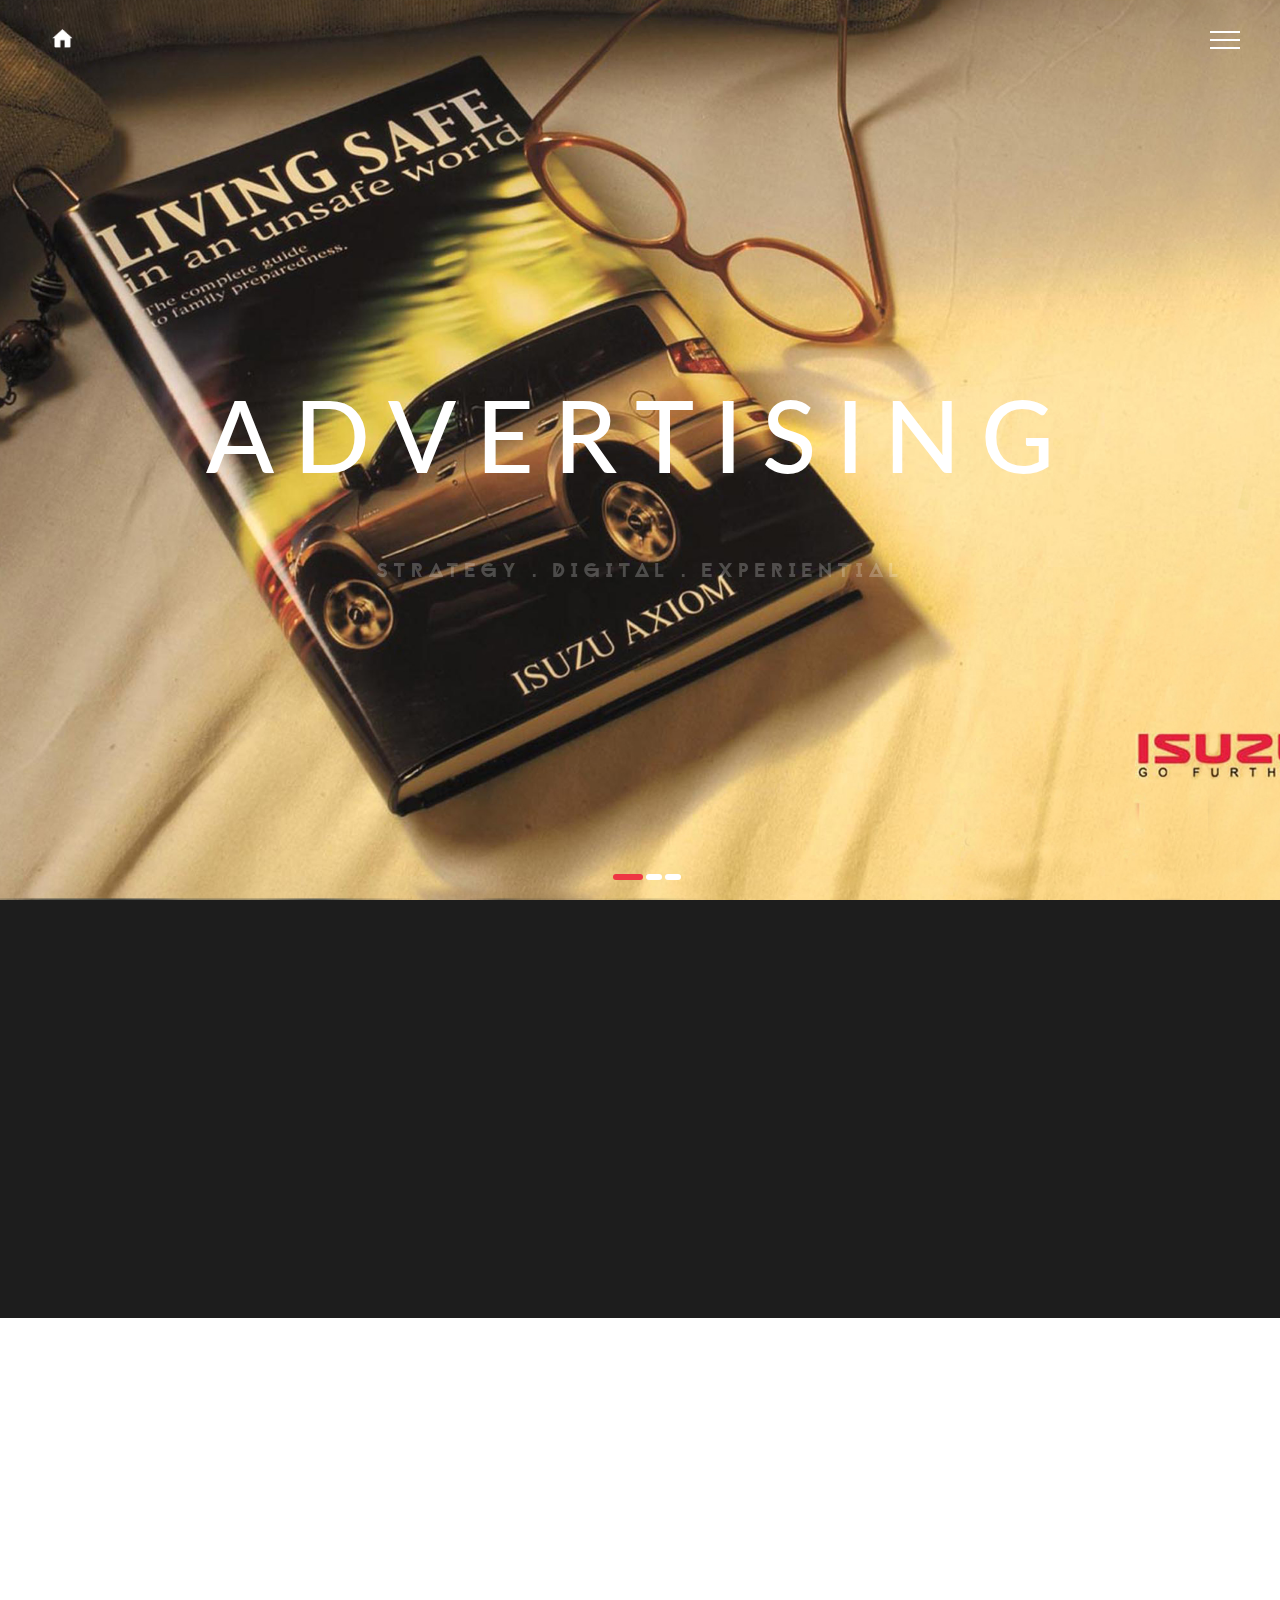
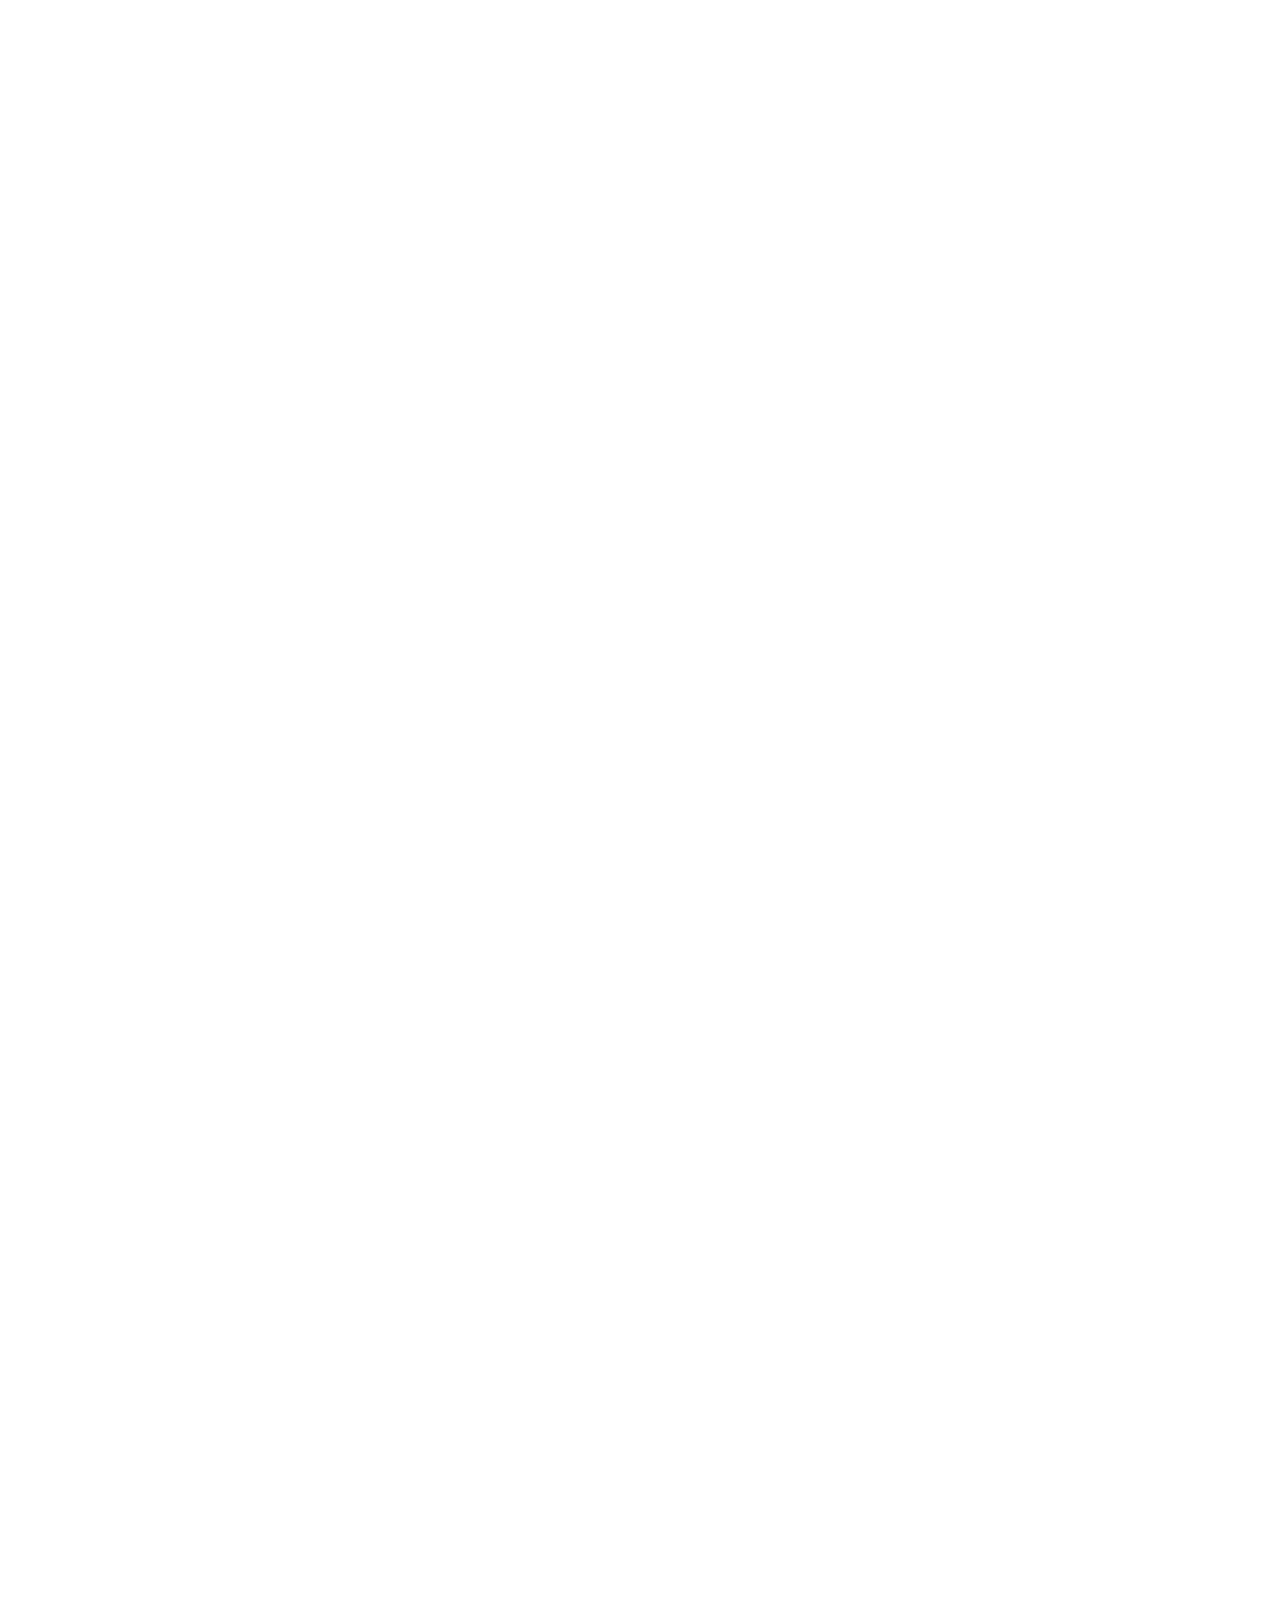
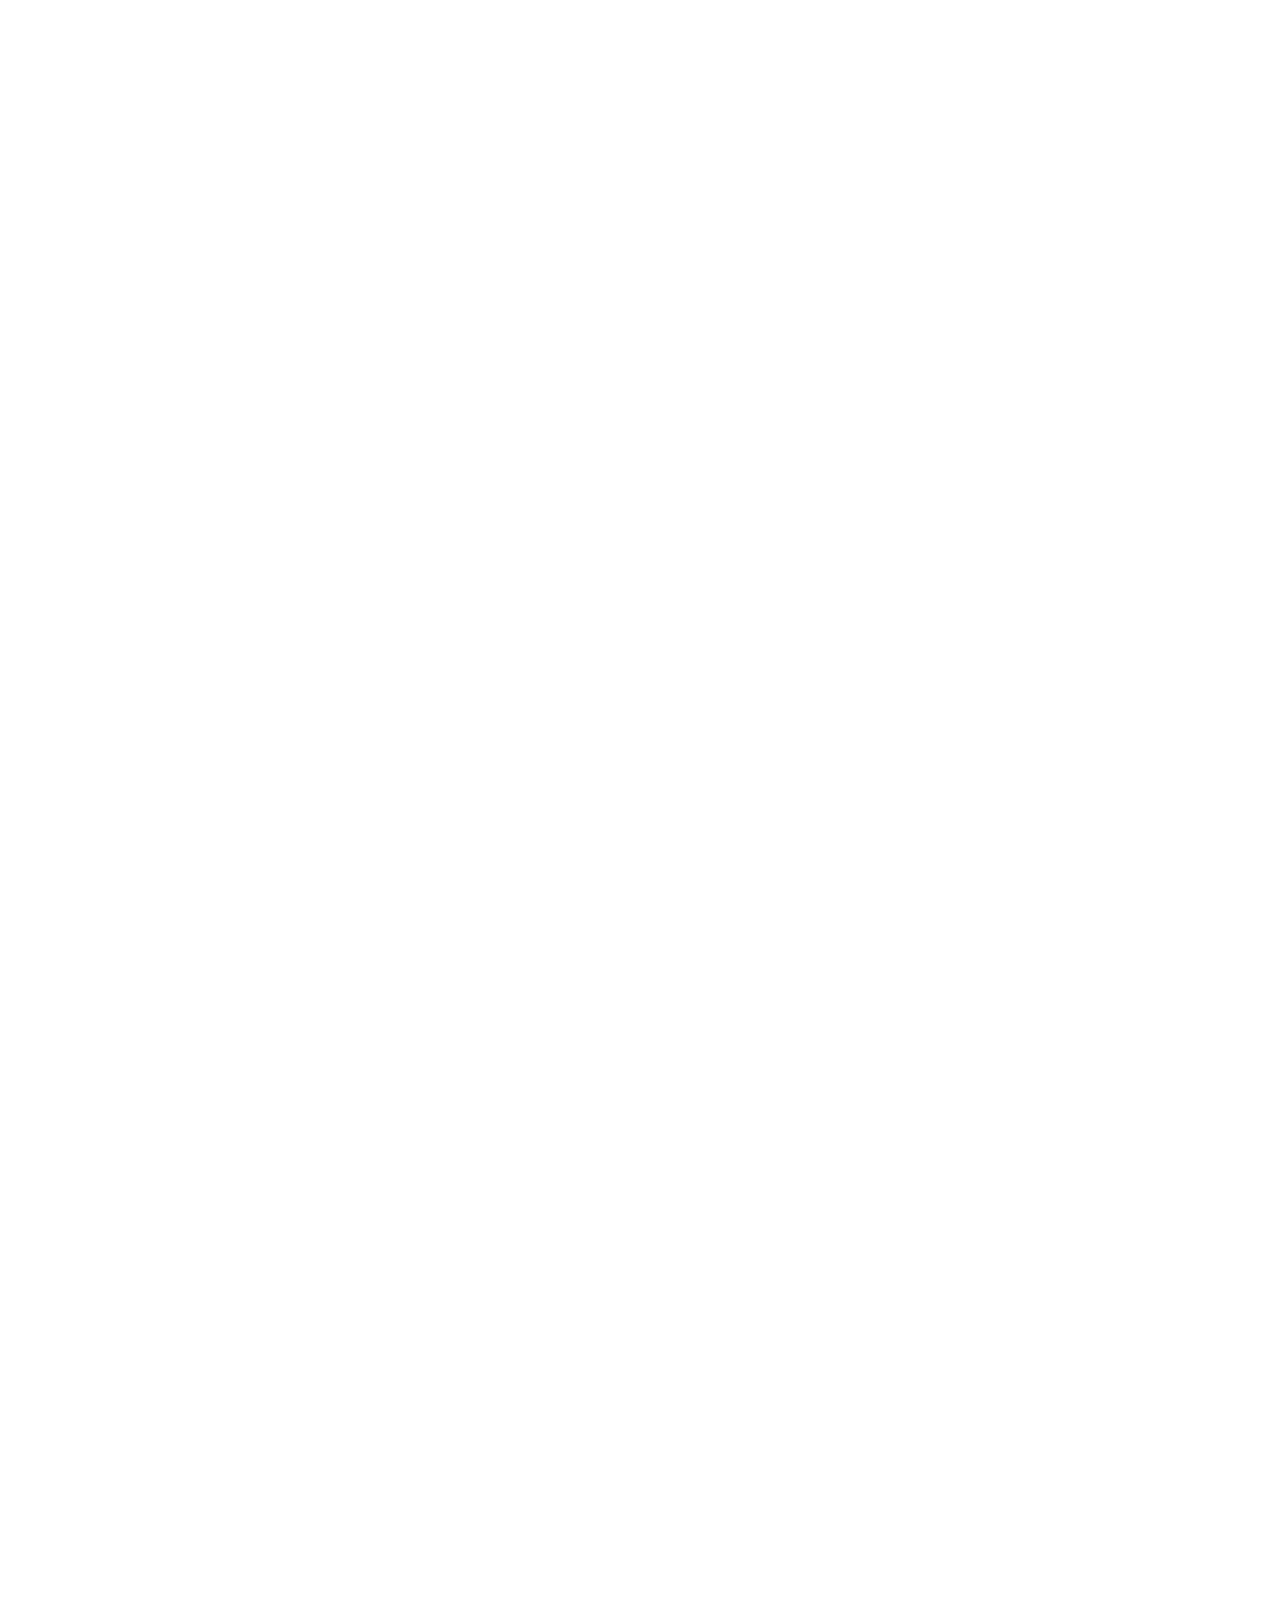
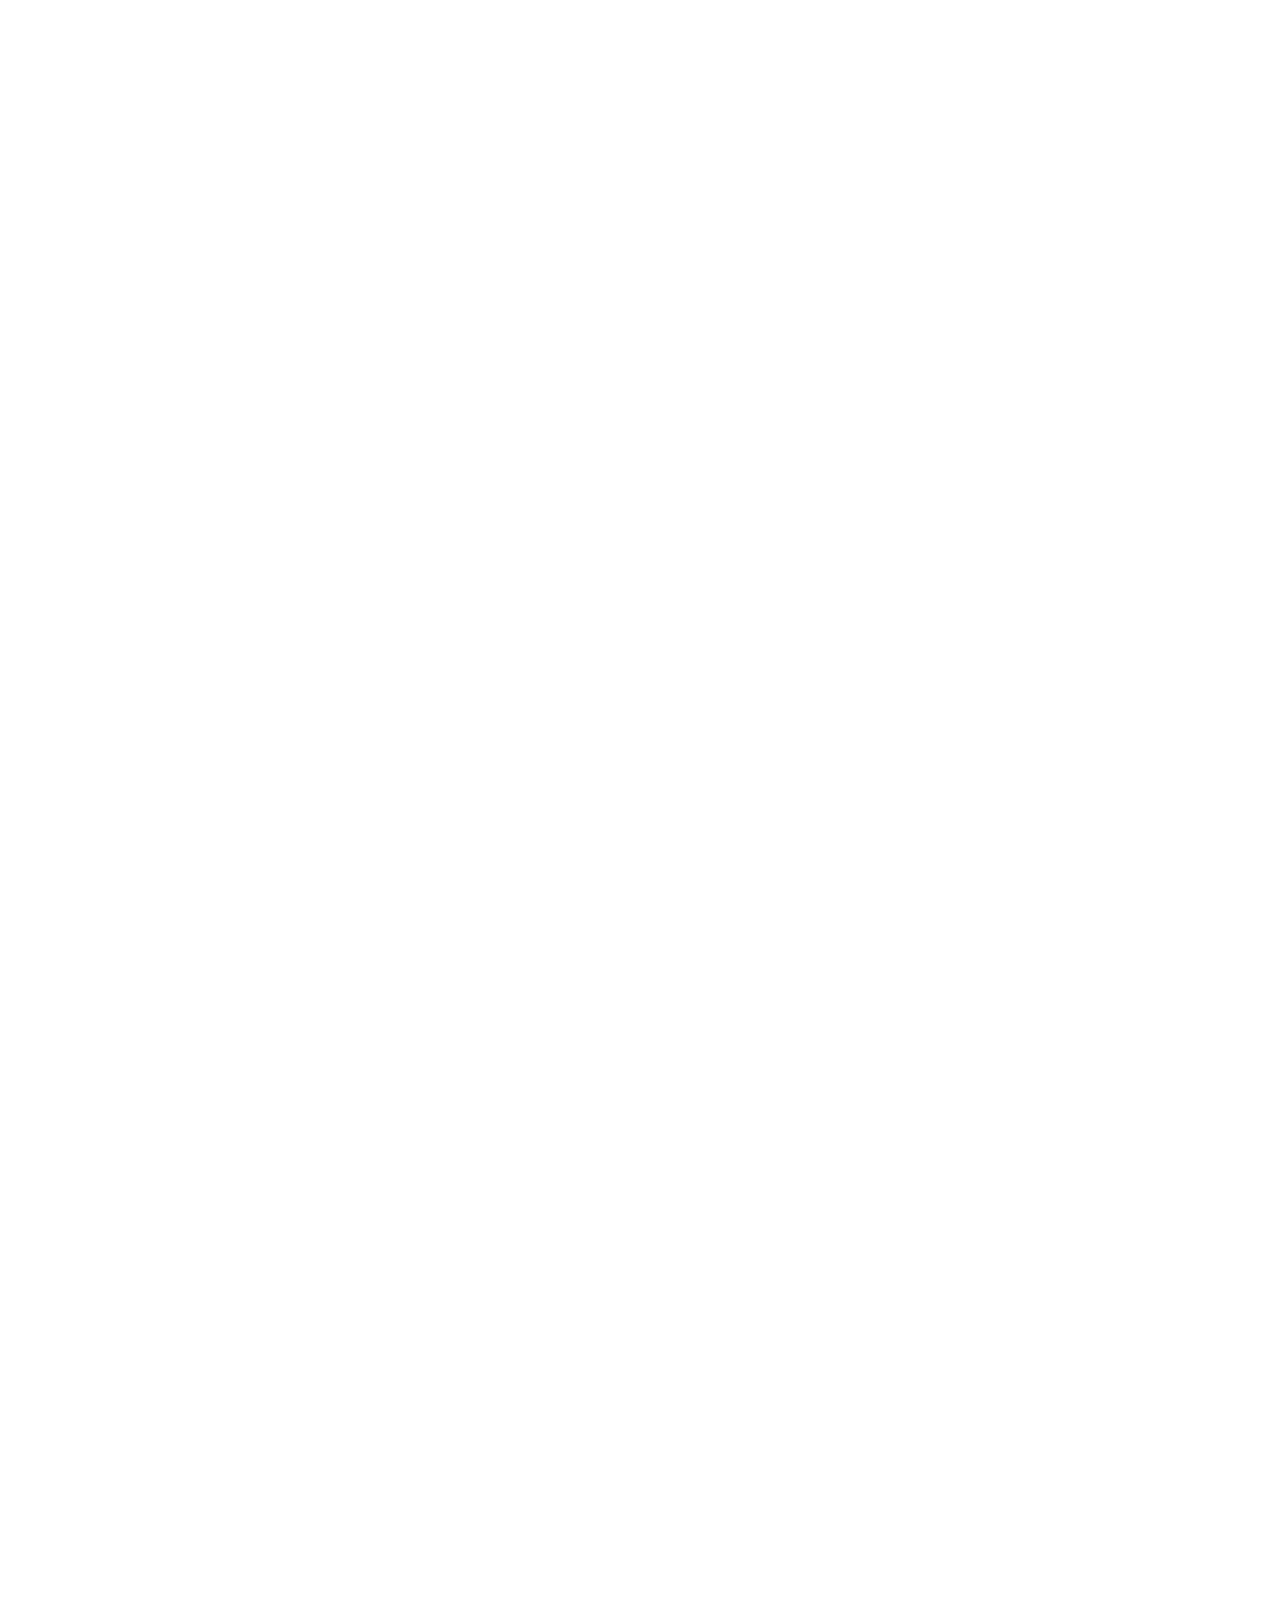
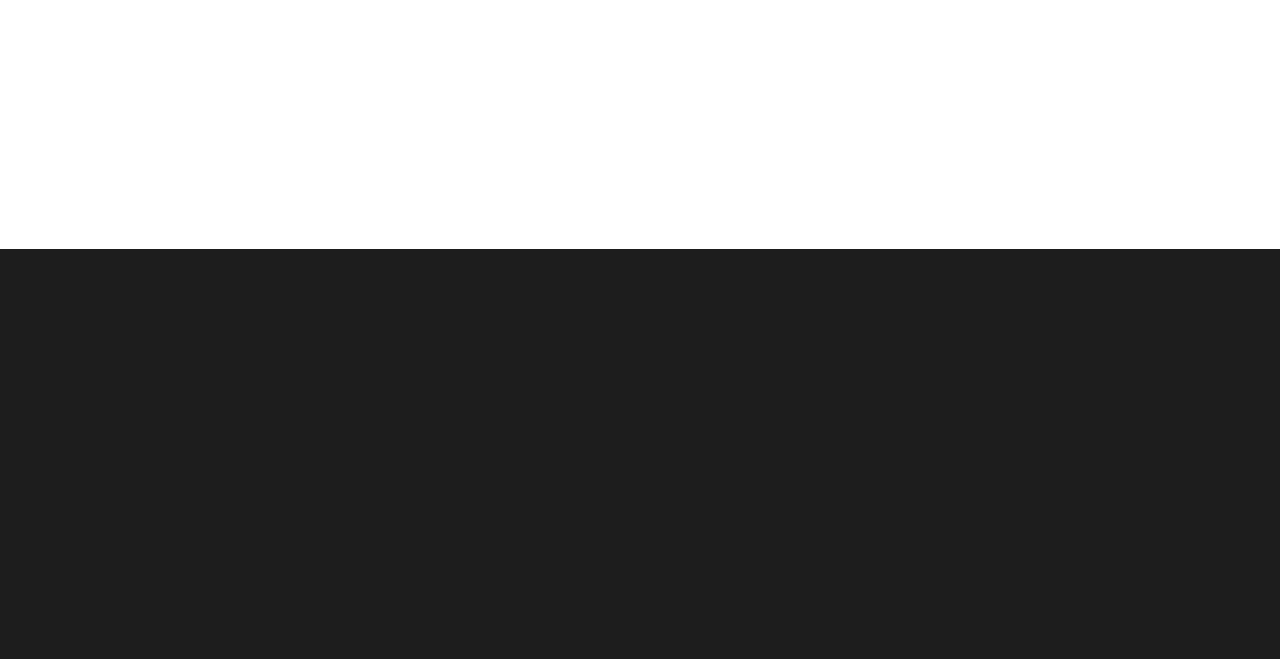
<file: index.html>
<!DOCTYPE html>
<html lang="en">
<head>
<meta charset="utf-8">
<meta http-equiv="X-UA-Compatible" content="IE=edge">
<meta name="viewport" content="width=device-width, initial-scale=1">
<title>2016 Jimmy Duran | SAD/ACD Portfolio</title>
<meta name="author" content="Themezinho">
<meta name="description" content="Agency & Freelancer Portfolio HTML Template">
<meta name="keywords" content="wave, creatve, portfolio, html, template, carousel, theme, agency, html5">

<!-- SOCIAL MEDIA META -->
<meta property="og:description" content="2016 Jimmy Duran | SAD/ACD Portfolio>
<meta property="og:image" content="http://www.acrocapoeira.com/wave/preview.png">
<meta property="og:site_name" content="WAVE">
<meta property="og:title" content="WAVE">
<meta property="og:type" content="website">
<meta property="og:url" content="http://www.acrocapoeira.com/wave">

<!-- TWITTER META -->
<meta name="twitter:card" content="summary">
<meta name="twitter:site" content="@WAVE">
<meta name="twitter:creator" content="@WAVE">
<meta name="twitter:title" content="WAVE">
<meta name="twitter:description" content="2016 Jimmy Duran | SAD/ACD Portfolio">
<meta name="twitter:image" content="http://www.acrocapoeira.com/wave/preview.png">

<!-- FAVICON FILES -->
<link href="ico/apple-touch-icon-144-precomposed.png" rel="apple-touch-icon-precomposed" sizes="144x144">
<link href="ico/apple-touch-icon-114-precomposed.png" rel="apple-touch-icon-precomposed" sizes="114x114">
<link href="ico/apple-touch-icon-72-precomposed.png" rel="apple-touch-icon-precomposed" sizes="72x72">
<link href="ico/apple-touch-icon-57-precomposed.png" rel="apple-touch-icon-precomposed">
<link href="ico/favicon.png" rel="shortcut icon">

<!-- CSS FILES -->
<link href="css/main.css" rel="stylesheet">

<!-- HTML5 shim and Respond.js for IE8 support of HTML5 elements and media queries -->
<!-- WARNING: Respond.js doesn't work if you view the page via file:// -->
<!--[if lt IE 9]>
      <script src="https://oss.maxcdn.com/html5shiv/3.7.2/html5shiv.min.js"></script>
      <script src="https://oss.maxcdn.com/respond/1.4.2/respond.min.js"></script>
    <![endif]-->
</head>
<body>
<div class="loading">
  <div class="loader">
    <h2 class="loading-text cd-headline clip is-full-width"> <span class="cd-words-wrapper"> <b class="is-visible">Hey please wait</b> <b>Still loading</b></span> </h2>
    <div class="loading-image"><img src="images/loading.gif" alt="Image"></div>
  </div>
  <!-- end loader -->
</div>
<!-- end loading -->
<div class="transition-overlay"></div>
<!-- end transition-overlay -->
<div class="navigation" role="navigation">
  <div class="video-bg hidden-sm hidden-xs">
    <video src="videos/video.mp4" muted autoplay loop></video>
  </div>
  <!-- end video-bg -->
  <div class="table">
    <div class="inner">
      <nav>
        <ul>
          <li class="dropdown"> <a href="#" class="dropdown-toggle" data-toggle="dropdown" role="button" aria-haspopup="true" aria-expanded="false">HOME</a>
            <ul class="dropdown-menu">
              <!-- <li><a href="index.html" class="transition">SLIDER</a></li> -->
              <!-- <li><a href="index-top-menu.html" class="transition">TOP MENU</a></li> -->
              <!-- <li><a href="index-video.html" class="transition">VIDEO</a></li> -->
            </ul>
          </li>
          <!-- <li><a href="showcase.html">SHOWCASE</a></li> -->
          <!-- <li><a href="wave.html" class="transition">WAVE</a></li> -->
          <!-- <li><a href="services.html" class="transition">SERVICES</a></li> -->
          <!-- <li><a href="news.html" class="transition">NEWS</a></li> -->
          <li><a href="contact.html" class="transition">CONTACT</a></li>
        </ul>
      </nav>
      <span class="copyright">2016 Jimmy Duran | SAD/ACD Portfolio</span> </div>
    <!-- end inner -->
  </div>
  <!-- end table -->
</div>
<!-- end navigation -->
<nav class="navbar navbar-default" role="navigation">
  <div class="container">
    <div class="row">
      <div class="col-xs-12"> <a href="index.html"><img src="images/logo.png" alt="Image" class="logo"></a>
        <div class="hamburger-menu"> <span></span> <span></span> <span></span> <span></span> </div>
      </div>
      <!-- end col-12 -->
    </div>
    <!-- end row -->
  </div>
  <!-- end container -->
</nav>
<!-- end navbar -->
<section class="slider">
  <div class="slider-inner">
    <div class="banner">
      <div id="rev_slider_35_1" class="rev_slider fullwidthabanner">
        <ul>
          <li data-transition="scaledownfromtop" data-masterspeed="700"> <img src="images/banner3.jpg" alt="Image">
            <div class="tp-caption"
        data-x="center"
        data-y="center"
        data-voffset="-21"
        data-customout="x:0;y:0;z:0;rotationX:0;rotationY:0;rotationZ:0;scaleX:0.75;scaleY:0.75;skewX:0;skewY:0;opacity:0;transformPerspective:600;transformOrigin:50% 50%;"
        data-speed="300"
        data-start="500"
        data-easing="Quad.easeIn"
        data-elementdelay="0.1"
        data-endelementdelay="0.1"
        data-end="4700"
        data-endspeed="300">
              <h2>ADVERTISING</h2>
            </div>
            <div class="tp-caption"
        data-x="center"
        data-y="center"
        data-voffset="121"
        data-customin="x:0;y:0;z:0;rotationX:0;rotationY:0;rotationZ:0;scaleX:0;scaleY:0;skewX:0;skewY:0;opacity:0;transformPerspective:600;transformOrigin:50% 50%;"
        data-speed="500"
        data-start="600"
        data-easing="Power3.easeInOut"
        data-splitin="none"
        data-splitout="none"
        data-elementdelay="0.05"
        data-endelementdelay="0.1"
        data-end="5000"
        data-endspeed="300">
              <h5>STRATEGY . DIGITAL . EXPERIENTIAL</h5>
            </div>
            <div class="tp-caption"
        data-x="center"
        data-y="bottom"
        data-voffset="80"
        data-customin="x:0;y:0;z:0;rotationX:0;rotationY:0;rotationZ:0;scaleX:0;scaleY:0;skewX:0;skewY:0;opacity:0;transformPerspective:600;transformOrigin:50% 50%;"
        data-speed="600"
        data-start="1100"
        data-easing="Power3.easeInOut"
        data-splitin="none"
        data-splitout="none"
        data-elementdelay="0.05"
        data-endelementdelay="0.1"
        data-end="5100"
        data-endspeed="300"> <img src="images/icon-mouse.png" alt="Image"> </div>
          </li>
          <!-- end banner 1 -->
          <li data-transition="scaledownfromtop" data-masterspeed="700"> <img src="images/banner2.jpg" alt="Image">
            <div class="tp-caption"
        data-x="center"
        data-y="center"
        data-voffset="-21"
        data-customout="x:0;y:0;z:0;rotationX:0;rotationY:0;rotationZ:0;scaleX:0.75;scaleY:0.75;skewX:0;skewY:0;opacity:0;transformPerspective:600;transformOrigin:50% 50%;"
        data-speed="300"
        data-start="500"
        data-easing="Quad.easeIn"
        data-elementdelay="0.1"
        data-endelementdelay="0.1"
        data-end="4700"
        data-endspeed="300">
              <h2>DESIGN</h2>
            </div>
            <div class="tp-caption"
        data-x="center"
        data-y="center"
        data-voffset="121"
        data-customin="x:0;y:0;z:0;rotationX:0;rotationY:0;rotationZ:0;scaleX:0;scaleY:0;skewX:0;skewY:0;opacity:0;transformPerspective:600;transformOrigin:50% 50%;"
        data-speed="600"
        data-start="1000"
        data-easing="Power3.easeInOut"
        data-splitin="none"
        data-splitout="none"
        data-elementdelay="0.05"
        data-endelementdelay="0.1"
        data-end="5000"
        data-endspeed="300">
              <h5>BRANDING . RETOUCHING . ILLUSTRATION</h5>
            </div>
            <div class="tp-caption"
        data-x="center"
        data-y="bottom"
        data-voffset="80"
        data-customin="x:0;y:0;z:0;rotationX:0;rotationY:0;rotationZ:0;scaleX:0;scaleY:0;skewX:0;skewY:0;opacity:0;transformPerspective:600;transformOrigin:50% 50%;"
        data-speed="600"
        data-start="1100"
        data-easing="Power3.easeInOut"
        data-splitin="none"
        data-splitout="none"
        data-elementdelay="0.05"
        data-endelementdelay="0.1"
        data-end="5100"
        data-endspeed="300"> <img src="images/icon-mouse.png" alt="Image"> </div>
          </li>
          <!-- end banner 2 -->
          <li data-transition="scaledownfromtop" data-masterspeed="700"> <img src="images/banner1.jpg" alt="Image">
            <div class="tp-caption"
        data-x="center"
        data-y="center"
        data-voffset="-21"
        data-customout="x:0;y:0;z:0;rotationX:0;rotationY:0;rotationZ:0;scaleX:0.75;scaleY:0.75;skewX:0;skewY:0;opacity:0;transformPerspective:600;transformOrigin:50% 50%;"
        data-speed="300"
        data-start="500"
        data-easing="Quad.easeIn"
        data-elementdelay="0.1"
        data-endelementdelay="0.1"
        data-end="4700"
        data-endspeed="300">
              <h2>LIFE</h2>
            </div>
            <div class="tp-caption"
        data-x="center"
        data-y="center"
        data-voffset="121"
        data-customin="x:0;y:0;z:0;rotationX:0;rotationY:0;rotationZ:0;scaleX:0;scaleY:0;skewX:0;skewY:0;opacity:0;transformPerspective:600;transformOrigin:50% 50%;"
        data-speed="600"
        data-start="1000"
        data-easing="Power3.easeInOut"
        data-splitin="none"
        data-splitout="none"
        data-elementdelay="0.05"
        data-endelementdelay="0.1"
        data-end="5000"
        data-endspeed="300">
              <h5>BJJ . SNOWBOARD . FINE ARTS</h5>
            </div>
            <div class="tp-caption"
        data-x="center"
        data-y="bottom"
        data-voffset="80"
        data-customin="x:0;y:0;z:0;rotationX:0;rotationY:0;rotationZ:0;scaleX:0;scaleY:0;skewX:0;skewY:0;opacity:0;transformPerspective:600;transformOrigin:50% 50%;"
        data-speed="600"
        data-start="1100"
        data-easing="Power3.easeInOut"
        data-splitin="none"
        data-splitout="none"
        data-elementdelay="0.05"
        data-endelementdelay="0.1"
        data-end="5100"
        data-endspeed="300"> <img src="images/icon-mouse.png" alt="Image"> </div>
          </li>
          <!-- end banner 3 -->
        </ul>
        <!-- end ul -->
      </div>
      <!-- end rev_slider -->
    </div>
    <!-- end banner -->
  </div>
  <!-- end slider-inner -->
</section>
<!-- end slider -->
<main>
  <section class="showcase">
    <div class="header">
      <div class="container">
        <div class="row">
          <div class="col-xs-12">
            <h2 class="wow fadeInUp" data-wow-delay="0.5s">portfolio</h2>
            <h5 class="wow fadeInUp" data-wow-delay="0.10s">a look inside recent projects</h5>
            <span class="shape wow fadeInUp" data-wow-delay="0.15s">*</span> </div>
          <!-- end col-12 -->
        </div>
        <!-- end row -->
      </div>
      <!-- end container -->
    </div>
    <!-- end header -->
    <div class="portfolio">
      <div class="container">
        <div class="row">
          <div class="col-xs-12">
            <ul class="portfolio-masonry">
              <li class="wow fadeInUp" data-wow-delay="0.05s">
                <figure><img src="images/work1.jpg" alt="Image">
                 <a href="images/work1.jpg" data-rel="gallery" class="swipebox" title="MCDONALD'S">
                 <figcaption class="bg-color4">
                    <div class="table">
                      <div class="inner"> <span>V</span> MCDONALD'S </div>
                    </div>
                  </figcaption>
                  </a>
                </figure>
              </li>
              <li class="double wow fadeInUp" data-wow-delay="0.10s">
                <figure><img src="images/work2.jpg" alt="Image">
                 <a href="images/work2.jpg" data-rel="gallery" class="swipebox" title="NEW YORK LOTTO">
                  <figcaption class="bg-color3">
                    <div class="table">
                      <div class="inner"> <span>V</span> NEW YORK LOTTO </div>
                    </div>
                  </figcaption>
                  </a>
                </figure>
              </li>
              <li class="double wow fadeInUp" data-wow-delay="0.15s">
                <figure> <img src="images/work3.jpg" alt="Image">
                  <a href="images/work3.jpg" data-rel="gallery" class="swipebox" title="DISNEY">
                  <figcaption class="bg-color2">
                    <div class="table">
                      <div class="inner"> <span>V</span> DISNEY</div>
                    </div>
                  </figcaption>
                  </a>
                </figure>
              </li>
              <li class="double wow fadeInUp" data-wow-delay="0.05s">
                <figure> <img src="images/work4.jpg" alt="Image">
                 <a href="images/work4.jpg" data-rel="gallery" class="swipebox" title="ISUZU">
                  <figcaption class="bg-color1">
                    <div class="table">
                      <div class="inner"> <span>V</span> ISUZU </div>
                    </div>
                  </figcaption>
                  </a>
                </figure>
              </li>
              <li class="double wow fadeInUp" data-wow-delay="0.10s">
                <figure> <img src="images/work5.jpg" alt="Image">
                  <a href="images/work5.jpg" data-rel="gallery" class="swipebox" title="ISUZU">
                  <figcaption class="bg-color2">
                    <div class="table">
                      <div class="inner"> <span>V</span> ISUZU</div>
                    </div>
                  </figcaption>
                  </a>
                </figure>
              </li>
              <li class="wow fadeInUp" data-wow-delay="0.15s">
                <figure> <img src="images/work6.jpg" alt="Image">
                  <a href="images/work6.jpg" data-rel="gallery" class="swipebox" title="ISUZU">
                  <figcaption class="bg-color3">
                    <div class="table">
                      <div class="inner"> <span>V</span> ISUZU</div>
                    </div>
                  </figcaption>
                  </a>
                </figure>
              </li><li class="double wow fadeInUp" data-wow-delay="0.10s">
                <figure><img src="images/work7.jpg" alt="Image">
                 <a href="images/work7.jpg" data-rel="gallery" class="swipebox" title="HOT DAMN SAUCE">
                  <figcaption class="bg-color3">
                    <div class="table">
                      <div class="inner"> <span>V</span> HOT DAMN SAUCE </div>
                    </div>
                  </figcaption>
                  </a>
                </figure>
              </li><li class="double wow fadeInUp" data-wow-delay="0.10s">
                <figure><img src="images/work8.jpg" alt="Image">
                 <a href="images/work8.jpg" data-rel="gallery" class="swipebox" title="DANCE COMPANY GALA POSTER">
                  <figcaption class="bg-color3">
                    <div class="table">
                      <div class="inner"> <span>V</span> DANCE COMPANY GALA POSTER </div>
                    </div>
                  </figcaption>
                  </a>
                </figure>
              </li><li class="double wow fadeInUp" data-wow-delay="0.10s">
                <figure><img src="images/work9.jpg" alt="Image">
                 <a href="images/work9.jpg" data-rel="gallery" class="swipebox" title="DANCE COMPANY GALA INVITE">
                  <figcaption class="bg-color3">
                    <div class="table">
                      <div class="inner"> <span>V</span> DANCE COMPANY GALA INVITE </div>
                    </div>
                  </figcaption>
                  </a>
                </figure>
              </li>
              <li class="double wow fadeInUp" data-wow-delay="0.05s">
                <figure> <img src="images/work10.jpg" alt="Image">
                 <a href="images/work10.jpg" data-rel="gallery" class="swipebox" title="DANCE COMPANY LOGO">
                  <figcaption class="bg-color1">
                    <div class="table">
                      <div class="inner"> <span>V</span> DANCE COMPANY LOGO </div>
                    </div>
                  </figcaption>
                  </a>
                </figure>
              </li>
              <li class="double wow fadeInUp" data-wow-delay="0.10s">
                <figure> <img src="images/work11.jpg" alt="Image">
                   <a href="images/work11.jpg" data-rel="gallery" class="swipebox" title="DANCE COMPANY LOGO">
                  <figcaption class="bg-color4">
                    <div class="table">
                      <div class="inner"> <span>V</span>DANCE COMPANY LOGO </div>
                    </div>
                  </figcaption>
                  </a>
                </figure>
              </li>
              <li class="double wow fadeInUp" data-wow-delay="0.10s">
                <figure> <img src="images/work12.jpg" alt="Image">
                   <a href="images/work12.jpg" data-rel="gallery" class="swipebox" title="CHARLE'S CUSTOM MADE SHOE STORE">
                  <figcaption class="bg-color4">
                    <div class="table">
                      <div class="inner"> <span>V</span>CHARLE'S CUSTOM MADE SHOE STORE</div>
                    </div>
                  </figcaption>
                  </a>
                </figure>
              </li>
              <li class="double wow fadeInUp" data-wow-delay="0.10s">
                <figure> <img src="images/work13.jpg" alt="Image">
                   <a href="images/work13.jpg" data-rel="gallery" class="swipebox" title="CHARLE'S CUSTOM MADE SHOE STORE">
                  <figcaption class="bg-color4">
                    <div class="table">
                      <div class="inner"> <span>V</span>CHARLE'S CUSTOM MADE SHOE STORE</div>
                    </div>
                  </figcaption>
                  </a>
                </figure>
              </li>
              <li class="double wow fadeInUp" data-wow-delay="0.10s">
                <figure> <img src="images/work14.jpg" alt="Image">
                   <a href="images/work14.jpg" data-rel="gallery" class="swipebox" title="ARCHITECTURAL DESIGN STUDIO">
                  <figcaption class="bg-color4">
                    <div class="table">
                      <div class="inner"> <span>V</span>ARCHITECTURAL DESIGN STUDIO</div>
                    </div>
                  </figcaption>
                  </a>
                </figure>
              </li>
              <li class="double wow fadeInUp" data-wow-delay="0.10s">
                <figure> <img src="images/work15.jpg" alt="Image">
                   <a href="images/work15.jpg" data-rel="gallery" class="swipebox" title="ARCHITECTURAL DESIGN STUDIO">
                  <figcaption class="bg-color4">
                    <div class="table">
                      <div class="inner"> <span>V</span>ARCHITECTURAL DESIGN STUDIO</div>
                    </div>
                  </figcaption>
                  </a>
                </figure>
              </li>
              <li class="double wow fadeInUp" data-wow-delay="0.10s">
                <figure> <img src="images/work16.jpg" alt="Image">
                   <a href="images/work16.jpg" data-rel="gallery" class="swipebox" title="ARCHITECTURAL DESIGN STUDIO">
                  <figcaption class="bg-color4">
                    <div class="table">
                      <div class="inner"> <span>V</span>ARCHITECTURAL DESIGN STUDIO</div>
                    </div>
                  </figcaption>
                  </a>
                </figure>
              </li>
              <li class="double wow fadeInUp" data-wow-delay="0.10s">
                <figure> <img src="images/work17.jpg" alt="Image">
                   <a href="images/work17.jpg" data-rel="gallery" class="swipebox" title="HANDMADE LOVE CARDS">
                  <figcaption class="bg-color4">
                    <div class="table">
                      <div class="inner"> <span>V</span>HANDMADE LOVE CARDS</div>
                    </div>
                  </figcaption>
                  </a>
                </figure>
              </li>
              <li class="double wow fadeInUp" data-wow-delay="0.10s">
                <figure> <img src="images/work18.jpg" alt="Image">
                   <a href="images/work18.jpg" data-rel="gallery" class="swipebox" title="HANDMADE LOVE CARDS">
                  <figcaption class="bg-color4">
                    <div class="table">
                      <div class="inner"> <span>V</span>HANDMADE LOVE CARDS</div>
                    </div>
                  </figcaption>
                  </a>
                </figure>
              </li>
              <li class="double wow fadeInUp" data-wow-delay="0.10s">
                <figure> <img src="images/work19.jpg" alt="Image">
                   <a href="images/work19.jpg" data-rel="gallery" class="swipebox" title="HANDMADE LOVE CARDS">
                  <figcaption class="bg-color4">
                    <div class="table">
                      <div class="inner"> <span>V</span>HANDMADE LOVE CARDS</div>
                    </div>
                  </figcaption>
                  </a>
                </figure>
              </li>
              <li class="double wow fadeInUp" data-wow-delay="0.10s">
                <figure> <img src="images/work20.jpg" alt="Image">
                   <a href="images/work20.jpg" data-rel="gallery" class="swipebox" title="ILLUSTRATION 1">
                  <figcaption class="bg-color4">
                    <div class="table">
                      <div class="inner"> <span>V</span>ILLUSTRATION 1</div>
                    </div>
                  </figcaption>
                  </a>
                </figure>
              </li>
              <li class="double wow fadeInUp" data-wow-delay="0.10s">
                <figure> <img src="images/work21.jpg" alt="Image">
                   <a href="images/work21.jpg" data-rel="gallery" class="swipebox" title="ILLUSTRATION 2">
                  <figcaption class="bg-color4">
                    <div class="table">
                      <div class="inner"> <span>V</span>ILLUSTRATION 2</div>
                    </div>
                  </figcaption>
                  </a>
                </figure>
              </li>
              <li class="double wow fadeInUp" data-wow-delay="0.10s">
                <figure> <img src="images/work22.jpg" alt="Image">
                   <a href="images/work22.jpg" data-rel="gallery" class="swipebox" title="ILLUSTRATION 3">
                  <figcaption class="bg-color4">
                    <div class="table">
                      <div class="inner"> <span>V</span>ILLUSTRATION 3</div>
                    </div>
                  </figcaption>
                  </a>
                </figure>
              </li>

                    </div>
                  </figcaption>
                  </a>
                </figure>
              </li>
            </ul>
          </div>
          <!-- end col-12 -->
        </div>
        <!-- end row -->
      </div>
      <!-- end container -->
    </div>
    <!-- end portfolio -->
  </section>
  <!-- end showcase -->
  <section class="services-list">
    <div class="container">
      <div class="row">
        <div class="col-xs-12">
          <div class="title-box">
            <h2 class="wow fadeInUp" data-wow-delay="0.05s">tv</h2>
            <!-- <h5 class="wow fadeInUp" data-wow-delay="0.10s">analyze . simplify . execute</h5> -->
            <span class="shape wow fadeInUp" data-wow-delay="0.15s">*</span> </div>
          <!-- end title-box -->
        </div>
        <!-- end col-12 -->
        <div class="col-md-6 col-sm-12 wow fadeInUp" data-wow-delay="0.05s">
          <!-- <h4>STRATEGY</h4>
          <p>Having products as the vital essence of what I do, and truly great product is born of meticulous planning and process. This is where I specialise, taking a lean &amp; agile approach to product creation based on substantial data.</p> -->
          <iframe src="https://player.vimeo.com/video/152332149" width="640" height="360" frameborder="0" webkitallowfullscreen mozallowfullscreen allowfullscreen></iframe>
        <!-- <p><a href="https://vimeo.com/152332149">PDFK_Drug Free Kids_2</a> from <a href="https://vimeo.com/user30591004">jimmy duran</a> on <a href="https://vimeo.com">Vimeo</a>.</p> -->
        </div>
        <!-- end col-6 -->
        <div class="col-md-6 col-sm-12 wow fadeInUp" data-wow-delay="0.10s">
          <!-- <h4>DESIGN</h4>
          <p>'Beauty in Simplicity' making things simple, intuitive and expertly crafted is part of my DNA. In adition to my background in advertising previous studies in Fine Arts (4 years) allow me to appreciate and visualize things differently and with a deep understanding of aesthetic. </p> -->
          <iframe src="https://player.vimeo.com/video/152331687" width="640" height="360" frameborder="0" webkitallowfullscreen mozallowfullscreen allowfullscreen></iframe>
        <!-- <p><a href="https://vimeo.com/152331687">PDFK_Drug Free Kids_1</a> from <a href="https://vimeo.com/user30591004">jimmy duran</a> on <a href="https://vimeo.com">Vimeo</a>.</p> -->
        </div>
        <!-- end col-6 -->
        <p>&nbsp;</p>
        <p>&nbsp;</p>
        <p>&nbsp;</p>
        <p>&nbsp;</p>
        <div class="col-xs-12">
          <div class="title-box">
            <h2 class="wow fadeInUp" data-wow-delay="0.05s">process</h2>
            <h5 class="wow fadeInUp" data-wow-delay="0.10s">analyze . simplify . execute</h5>
            <span class="shape wow fadeInUp" data-wow-delay="0.15s">*</span> </div>
          <!-- end title-box -->
        </div>

        <div class="col-md-4 col-sm-12 wow fadeInUp" data-wow-delay="0.05s">
          <h4>STRATEGY</h4>
          <p>Having products as the vital essence of what I do, and truly great product is born of meticulous planning and process. This is where I specialise, taking a lean &amp; agile approach to product creation based on substantial data.</p>
        </div>
        <!-- end col-4 -->
        <div class="col-md-4 col-sm-12 wow fadeInUp" data-wow-delay="0.10s">
          <h4>DESIGN</h4>
          <p>'Beauty in Simplicity' making things simple, intuitive and expertly crafted is part of my DNA. In adition to my background in advertising previous studies in Fine Arts (4 years) allow me to appreciate and visualize things differently and with a deep understanding of aesthetic. </p>
        </div>
        <!-- end col-4 -->
        <div class="col-md-4 col-sm-12 wow fadeInUp" data-wow-delay="0.15s">
          <h4>DEVELOPMENT</h4>
          <p>All great products marry a clear startegy and exceptional design with solid execution . I'm insatiably curious about what's next in technology, always strive to pick the right tools for the job in order to deliver the message the right way and at the right time.</p>
        </div>
        <!-- end col-4 -->

        <div class="col-md-6 col-sm-12 wow fadeInUp" data-wow-delay="0.15s">
          <!-- <h4>DEVELOPMENT</h4>
          <p>All great products marry a clear startegy and exceptional design with solid execution . I'm insatiably curious about what's next in technology, always strive to pick the right tools for the job in order to deliver the message the right way and at the right time.</p> -->
        </div>
        <!-- end col-6 -->
      </div>
      <!-- end row -->
    </div>
    <!-- end container -->
  </section>
  <!-- end services-list -->
  <section class="quote wow fadeInUp" data-wow-delay="0.5s">
    <div class="columms background-image">
      <div class="table">
        <div class="inner">
          <h2><span></span><br>
            </h2>
          </div>
          <!-- end inner -->
      </div>
      <!-- end table -->
    </div>
    <!-- end columms -->
    <div class="columms">
      <div class="table">
        <div class="inner">
          <blockquote>Three things cannot be long hidden: the sun, the moon, and the truth.</blockquote>
          <h3>"buddha"</h3>
        </div>
        <!-- end inner -->
      </div>
      <!-- end table -->
    </div>
    <!-- end columms -->
  </section>
  <!-- end quote -->
  <section class="wave-awards wow fadeInUp" data-wow-delay="0.5s">
    <div class="container">
      <div class="row">
        <div class="col-md-4 col-sm-12">
          <h3>AWARDS</h3>
          <p>Throughout my career I've being lucky enough to being recognized by different professional organizations in the industry.</p>
        </div>
        <!-- end col-4 -->
        <div class="col-md-8 col-sm-12">
          <div class="row">
            <div class="col-md-4 col-sm-4 text-right"> <img src="images/logo-awwards.png" alt="Image"><span><span class="counter">2</span> </span> </div>
            <!-- end col-4 -->
            <div class="col-md-4 col-sm-4 text-right"> <img src="images/logo-fwa.png" alt="Image"> <span><span class="counter">3</span> </span> </div>
            <!-- end col-4 -->
            <div class="col-md-4 col-sm-4 text-right"> <img src="images/logo-css-reel.png" alt="Image"> <span><span class="counter">5</span> </span> </div>
            <!-- end col-4 -->
          </div>
          <!-- end row -->
        </div>
        <!-- end col-8 -->
      </div>
      <!-- end row -->
    </div>
    <!-- end container -->
  </section>
  <!-- end wave-awards -->
</main>
<div class="footer-space"></div>
<footer>
  <div class="container">
    <div class="row">
      <div class="col-xs-12 text-center"> <img src="images/icon-mouse 2.png" alt="Image" class="logo">
        <h3>SAD . ACD</h3>
      </div>
      <!-- end col-12 -->
      <div class="col-xs-12">
        <div class="sub-footer"> <span class="copyright">2016 Jimmy Duran | SAD/ACD Portfolio</span>
          <ul>
            <li> <a href="contact.html">Contact</a></li>
            <!-- <li> <a href="career.html">Career</a></li> -->
            <!-- <li> <a href="http://www.dribble.com" target="_blank">Dribble</a></li> -->
            <!-- <li> <a href="http://www.behance.net" target="_blank">Behance</a></li> -->
          </ul>
        </div>
        <!-- end sub-footer -->
      </div>
      <!-- end col-12 -->
    </div>
    <!-- end row -->
  </div>
  <!-- end container -->
</footer>
<!-- end footer -->

<!-- JS FILES -->
<script src="js/jquery.min.js"></script>
<script type="text/javascript">
(function($) {
	$(window).load(function(){
		$(".loading .loading-image").addClass("dissappear");
		$(".loading .loading-text").addClass("dissappear");
		$(".slider").addClass("goes-up");
		$(".navbar-default").addClass("show");
		$('.loading').delay(1000).addClass("fade-out");
	});
})(jQuery)
</script>
<script src="js/bootstrap.min.js"></script>
<script src="js/waypoints.min.js"></script>
<script src="js/jquery.counterup.min.js"></script>
<script src="js/jquery.textrotater.js"></script>
<script src="js/jquery.stellar.js"></script>
<script src="js/jquery.vopacity.js"></script>
<script src="js/wow.js"></script>
<script src="js/masonry.min.js"></script>
<script src="js/jquery.swipebox.js"></script>
<script src='js/jquery.themepunch.tools.min.js' type='text/javascript' ></script>
<script src='js/jquery.themepunch.revolution.min.js' type='text/javascript' ></script>
<script src='js/settings.js' type='text/javascript' ></script>
<script src="js/scripts.js" type="text/javascript"></script>
</body>
</html>
</file>
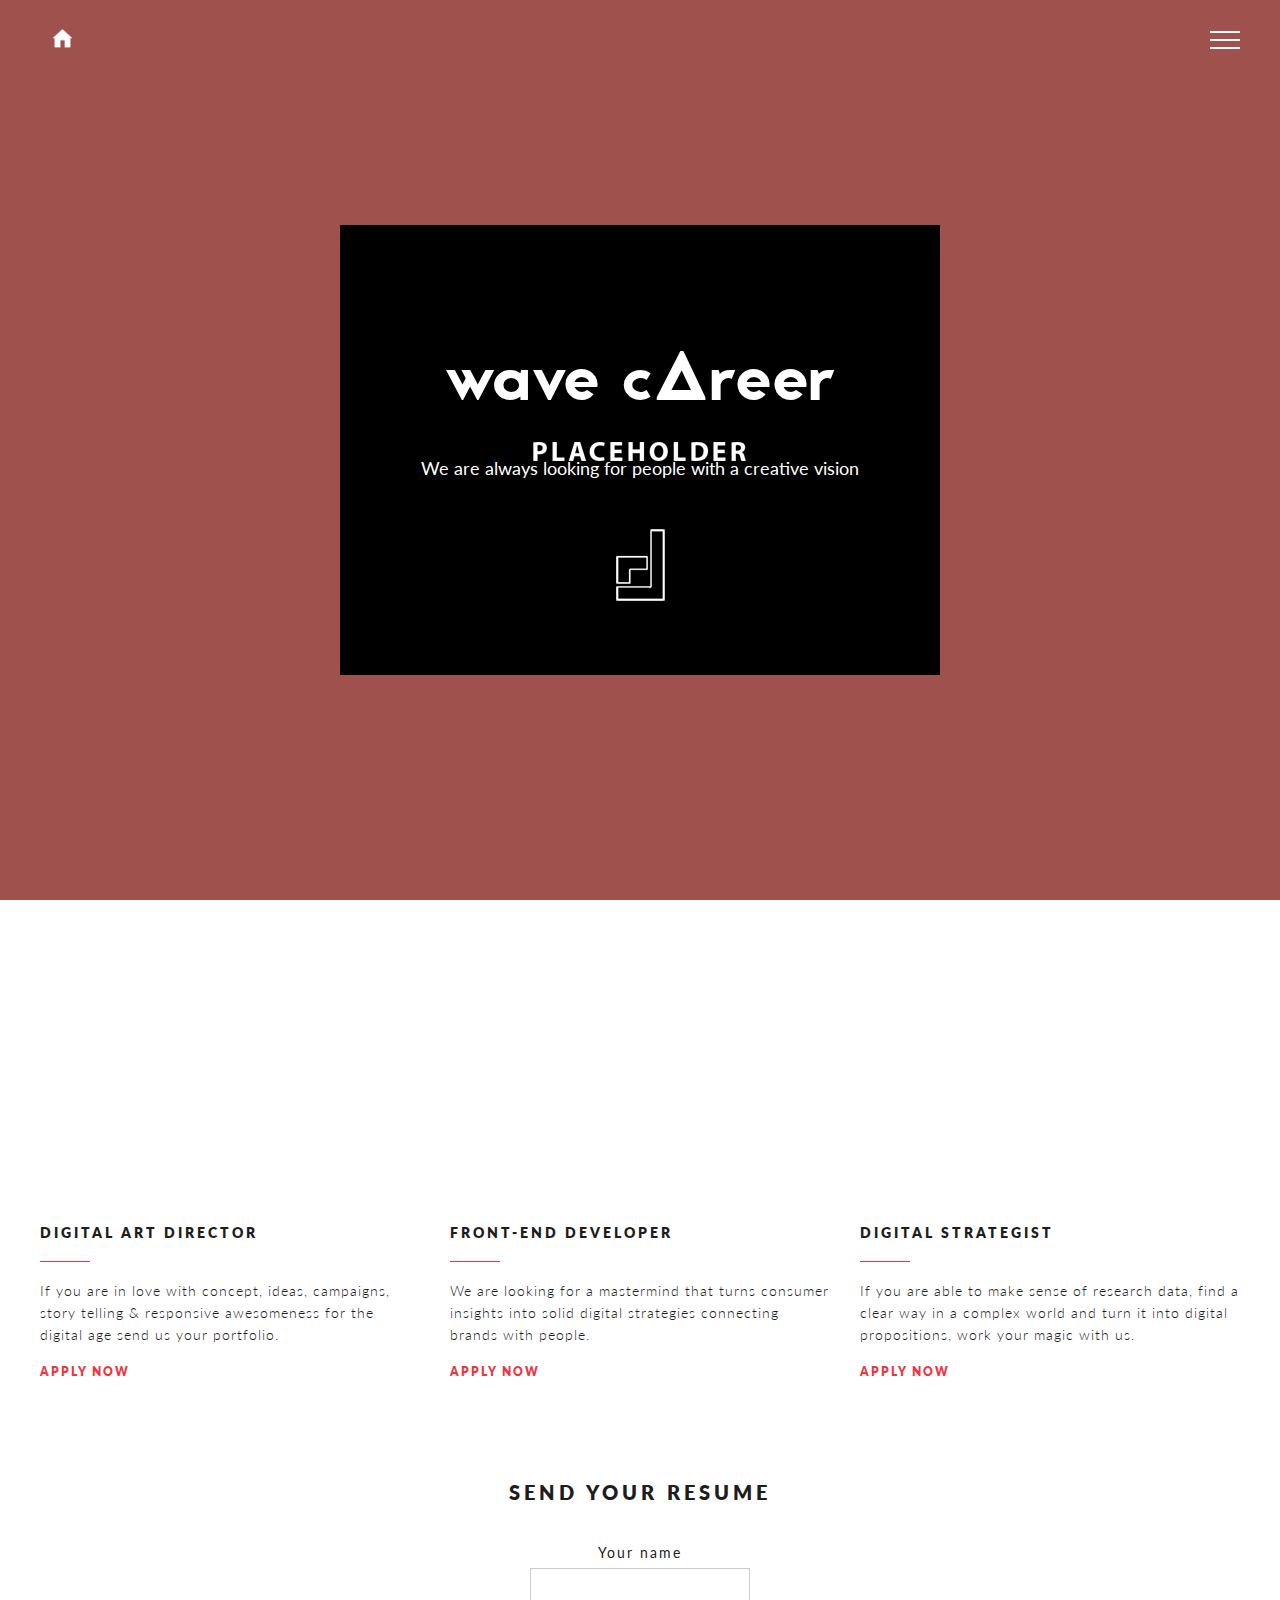
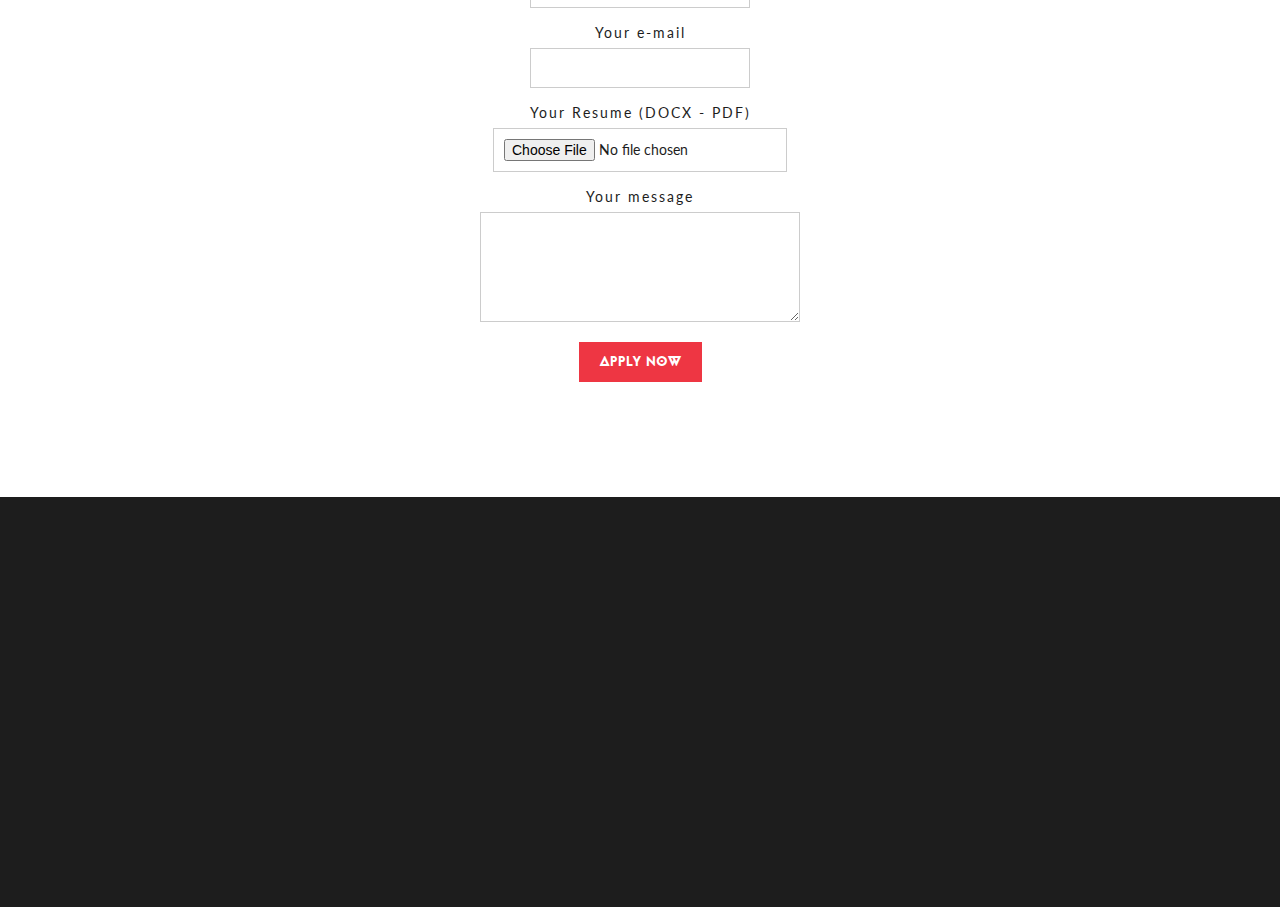
<file: career.html>
<!DOCTYPE html>
<html lang="en">
<head>
<meta charset="utf-8">
<meta http-equiv="X-UA-Compatible" content="IE=edge">
<meta name="viewport" content="width=device-width, initial-scale=1">
<title>Wave | Agency & Freelancer Portfolio</title>
<meta name="author" content="Themezinho">
<meta name="description" content="Agency & Freelancer Portfolio HTML Template">
<meta name="keywords" content="wave, creatve, portfolio, html, template, carousel, theme, agency, html5">

<!-- SOCIAL MEDIA META -->
<meta property="og:description" content="Wave | Agency & Freelancer Portfolio">
<meta property="og:image" content="http://www.acrocapoeira.com/wave/preview.png">
<meta property="og:site_name" content="WAVE">
<meta property="og:title" content="WAVE">
<meta property="og:type" content="website">
<meta property="og:url" content="http://www.acrocapoeira.com/wave">

<!-- TWITTER META -->
<meta name="twitter:card" content="summary">
<meta name="twitter:site" content="@WAVE">
<meta name="twitter:creator" content="@WAVE">
<meta name="twitter:title" content="WAVE">
<meta name="twitter:description" content="Wave | Agency & Freelancer Portfolio">
<meta name="twitter:image" content="http://www.acrocapoeira.com/wave/preview.png">

<!-- FAVICON FILES -->
<link href="ico/apple-touch-icon-144-precomposed.png" rel="apple-touch-icon-precomposed" sizes="144x144">
<link href="ico/apple-touch-icon-114-precomposed.png" rel="apple-touch-icon-precomposed" sizes="114x114">
<link href="ico/apple-touch-icon-72-precomposed.png" rel="apple-touch-icon-precomposed" sizes="72x72">
<link href="ico/apple-touch-icon-57-precomposed.png" rel="apple-touch-icon-precomposed">
<link href="ico/favicon.png" rel="shortcut icon">

<!-- CSS FILES -->
<link href="css/main.css" rel="stylesheet">

<!-- HTML5 shim and Respond.js for IE8 support of HTML5 elements and media queries -->
<!-- WARNING: Respond.js doesn't work if you view the page via file:// -->
<!--[if lt IE 9]>
      <script src="https://oss.maxcdn.com/html5shiv/3.7.2/html5shiv.min.js"></script>
      <script src="https://oss.maxcdn.com/respond/1.4.2/respond.min.js"></script>
    <![endif]-->
</head>
<body>
<div class="loading">
  <div class="loader">
    <h2 class="loading-text cd-headline clip is-full-width"> <span class="cd-words-wrapper"> <b class="is-visible">Hey please wait</b> <b>Still loading</b></span> </h2>
    <div class="loading-image"><img src="images/loading.gif" alt="Image"></div>
  </div>
  <!-- end loader --> 
</div>
<!-- end loading -->
<div class="transition-overlay"></div>
<!-- end transition-overlay -->
<div class="navigation" role="navigation">
  <div class="video-bg hidden-sm hidden-xs">
    <video src="videos/video.mp4" muted autoplay loop></video>
  </div>
  <!-- end video-bg -->
  <div class="table">
    <div class="inner">
      <nav>
        <ul>
          <li><a href="index.html" class="transition">HOME</a></li>
          <li><a href="showcase.html">SHOWCASE</a></li>
          <li><a href="wave.html" class="transition">WAVE</a></li>
          <li><a href="services.html" class="transition">SERVICES</a></li>
          <li><a href="news.html" class="transition">NEWS</a></li>
          <li><a href="contact.html" class="transition">CONTACT</a></li>
        </ul>
      </nav>
      <span class="copyright">© 2015 Wave | Agency & Freelancer Portfolio</span> </div>
    <!-- end inner --> 
  </div>
  <!-- end table --> 
</div>
<!-- end navigation -->
<nav class="navbar navbar-default" role="navigation">
  <div class="container">
    <div class="row">
      <div class="col-xs-12"> <a href="#"><img src="images/logo.png" alt="Image" class="logo"></a>
        <div class="hamburger-menu"> <span></span> <span></span> <span></span> <span></span> </div>
      </div>
      <!-- end col-12 --> 
    </div>
    <!-- end row --> 
  </div>
  <!-- end container --> 
</nav>
<!-- end navbar -->
<section class="int-header hero6">
  <div class="table">
    <div class="inner">
      <div class="container">
        <h3>wave cAreer</h3>
        <p>We are always looking for people with a creative vision</p>
        <img src="images/icon-mouse.png" alt="Image"> </div>
      <!-- end container --> 
    </div>
    <!-- end inner --> 
  </div>
  <!-- end table --> 
</section>
<!-- end int-header -->
<main>
  <section class="career">
    <div class="container">
      <div class="row">
        <div class="col-xs-12">
          <div class="title-box">
            <h2 class="wow fadeInUp" data-wow-delay="0.05s">.career</h2>
            <h5 class="wow fadeInUp" data-wow-delay="0.10s">We are always looking for peoples with a creative vision.</h5>
            <span class="shape wow fadeInUp" data-wow-delay="0.15s">O</span> </div>
          <!-- end title-box --> 
        </div>
        <!-- end col-12 -->
        <div class="col-md-4">
          <h4>Digital Art Director</h4>
          <p>If you are in love with concept, ideas, campaigns, story telling & responsive awesomeness for the digital age send us your portfolio.</p>
          <a href="#">APPLY NOW</a> </div>
        <!-- end col-4 -->
        <div class="col-md-4">
          <h4>Front-END Developer</h4>
          <p>We are looking for a mastermind that turns consumer insights into solid digital strategies connecting brands with people.</p>
          <a href="#">APPLY NOW</a> </div>
        <!-- end col-4 -->
        <div class="col-md-4">
          <h4>Digital Strategist</h4>
          <p>If you are able to make sense of research data, find a clear way in a complex world and turn it into digital propositions, work your magic with us.</p>
          <a href="#">APPLY NOW</a> </div>
        <!-- end col-4 --> 
        <div class="col-xs-12">
        	<form class="resume-form">
            	<h3>SEND YOUR RESUME</h3>
            	<div class="form-group">
                	<label>Your name</label>
                    <input type="text">
                </div>
                <!-- end form-group -->
            	<div class="form-group">
                	<label>Your e-mail</label>
                    <input type="text">
                </div>
                <!-- end form-group -->
            	<div class="form-group">
                	<label>Your Resume (DOCX - PDF)</label>
                    <input type="file">
                </div>
                <!-- end form-group --><div class="form-group">
                	<label>Your message</label>
                    <textarea></textarea>
                </div>
                <!-- end form-group -->
                <div class="form-group">
                	<button type="submit">APPLY NOW</button>
                </div>
                <!-- end form-group -->
            </form>
        </div>
        <!-- end col-12 -->
      </div>
      <!-- end row --> 
    </div>
    <!-- end container --> 
  </section>
  <!-- end news --> 
</main>
<div class="footer-space"></div>
<footer>
  <div class="container">
    <div class="row">
      <div class="col-xs-12 text-center"> <img src="images/logo.png" alt="Image" class="logo">
        <h3>WE ARE A DIGITAL AGENCY</h3>
      </div>
      <!-- end col-12 -->
      <div class="col-xs-12">
        <div class="sub-footer"> <span class="copyright">© 2015 Wave | Agency & Freelancer Portfolio</span>
          <ul>
            <li> <a href="contact.html">Contact Us</a></li>
            <li> <a href="career.html">Career</a></li>
            <li> <a href="http://www.dribble.com" target="_blank">Dribble</a></li>
            <li> <a href="http://www.behance.net" target="_blank">Behance</a></li>
          </ul>
        </div>
        <!-- end sub-footer --> 
      </div>
      <!-- end col-12 --> 
    </div>
    <!-- end row --> 
  </div>
  <!-- end container --> 
</footer>
<!-- end footer --> 

<!-- JS FILES --> 
<script src="js/jquery.min.js"></script> 
<script type="text/javascript">
(function($) {
	$(window).load(function(){
		$(".loading .loading-image").addClass("dissappear");
		$(".loading .loading-text").addClass("dissappear");
		$(".int-header").addClass("goes-up");
		$(".navbar-default").addClass("show");
		$('.loading').delay(1000).addClass("fade-out");	
	});
})(jQuery)
</script> 
<script src="js/bootstrap.min.js"></script> 
<script src="js/jquery.form.js"></script> 
<script src="js/jquery.validate.min.js"></script> 
<script src="js/contact-form.js"></script> 
<script src="js/waypoints.min.js"></script> 
<script src="js/jquery.counterup.min.js"></script> 
<script src="js/jquery.textrotater.js"></script> 
<script src="js/jquery.stellar.js"></script> 
<script src="js/jquery.vopacity.js"></script> 
<script src="js/wow.js"></script> 
<script src="js/masonry.min.js"></script> 
<script src="js/jquery.swipebox.js"></script> 
<script src='js/jquery.themepunch.tools.min.js' type='text/javascript' ></script> 
<script src='js/jquery.themepunch.revolution.min.js' type='text/javascript' ></script> 
<script src='js/settings.js' type='text/javascript' ></script> 
<script src="js/scripts.js" type="text/javascript"></script>
</body>
</html>
</file>
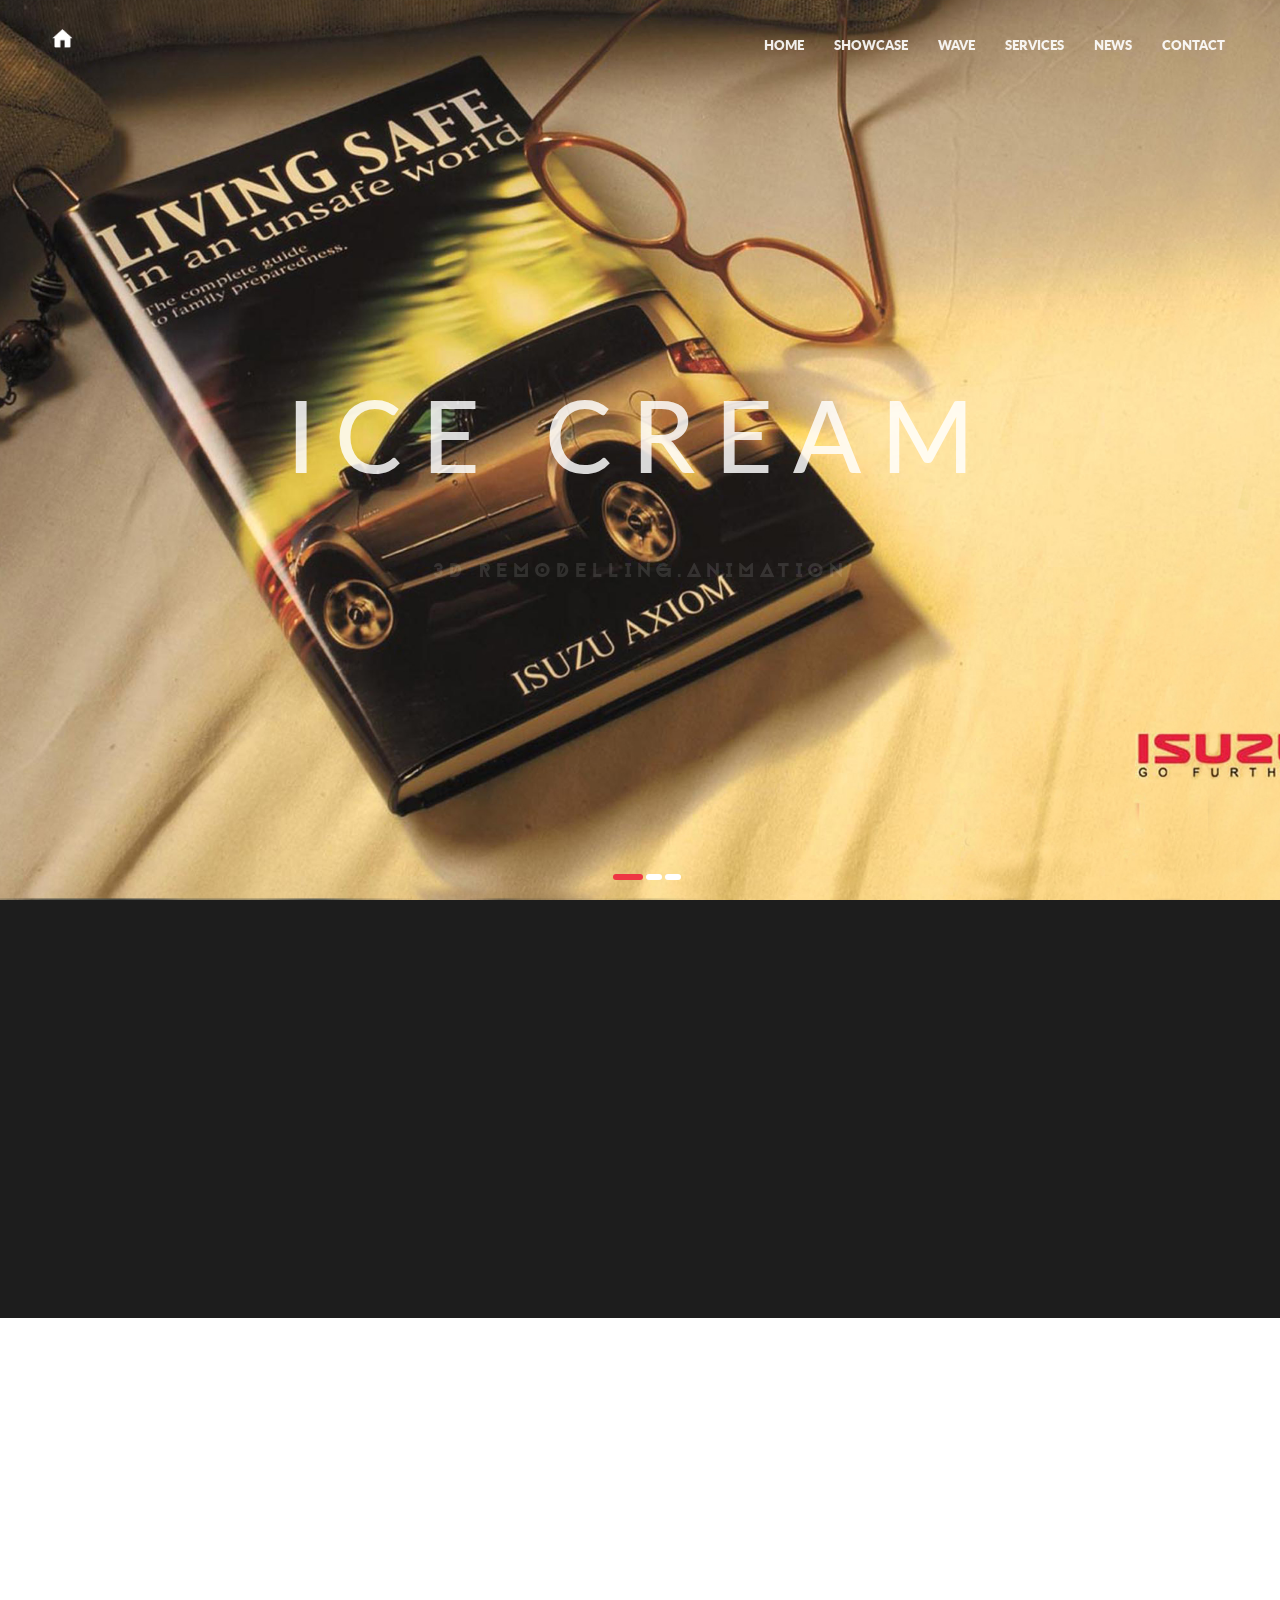
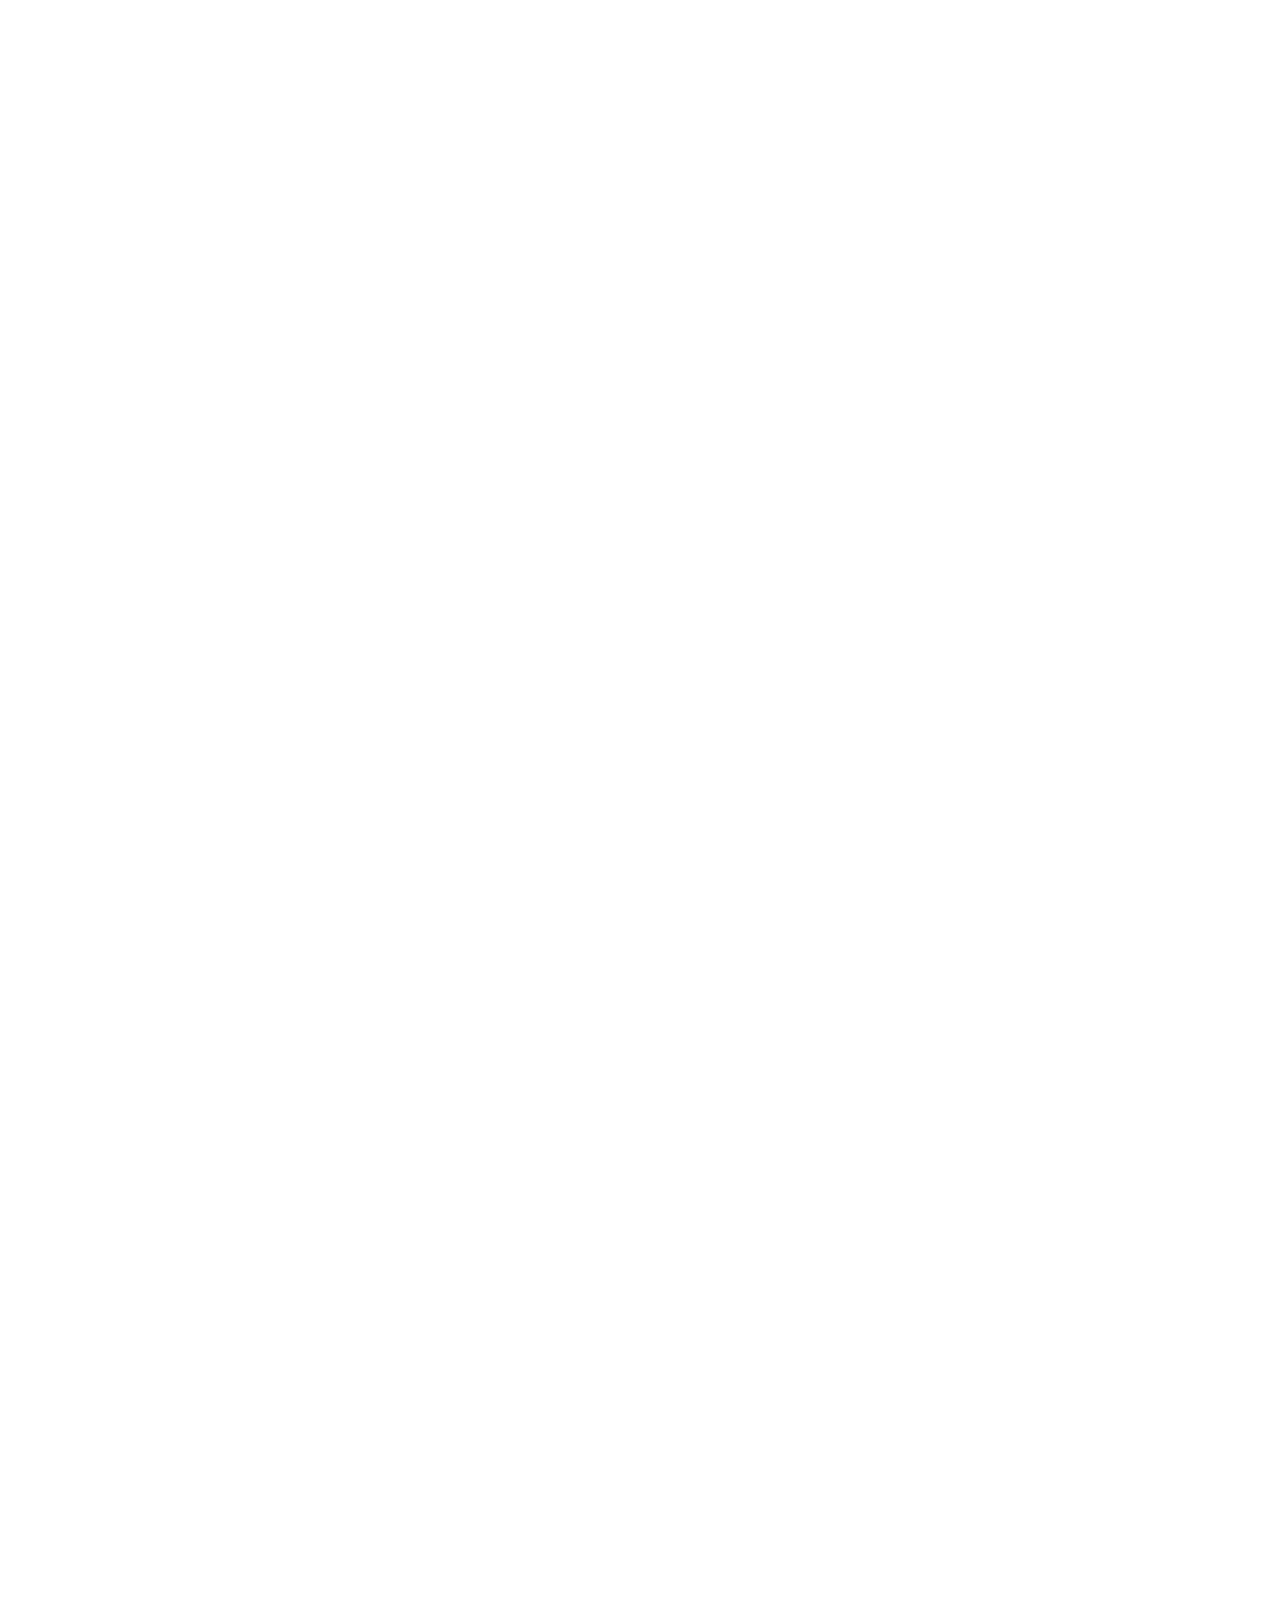
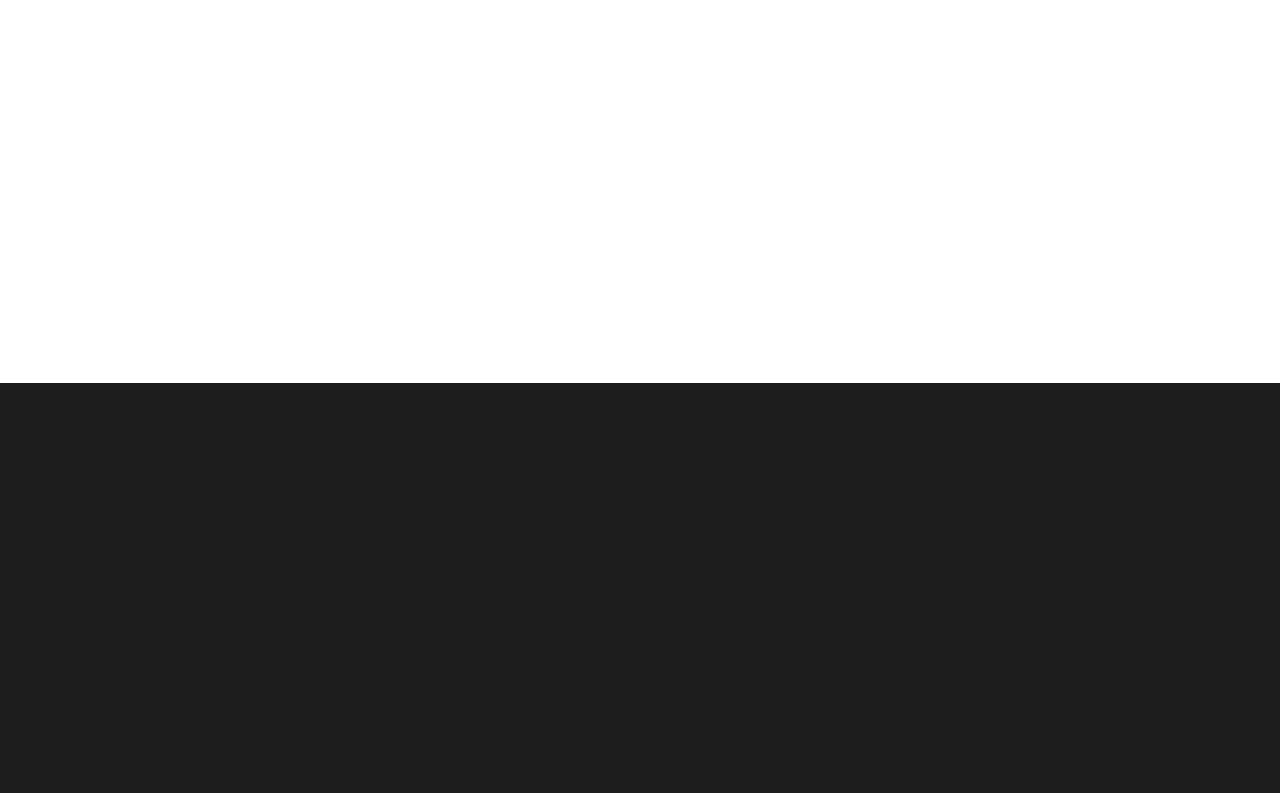
<file: index-top-menu.html>
<!DOCTYPE html>
<html lang="en">
<head>
<meta charset="utf-8">
<meta http-equiv="X-UA-Compatible" content="IE=edge">
<meta name="viewport" content="width=device-width, initial-scale=1">
<title>Wave | Agency & Freelancer Portfolio</title>
<meta name="author" content="Themezinho">
<meta name="description" content="Agency & Freelancer Portfolio HTML Template">
<meta name="keywords" content="wave, creatve, portfolio, html, template, carousel, theme, agency, html5">

<!-- SOCIAL MEDIA META -->
<meta property="og:description" content="Wave | Agency & Freelancer Portfolio">
<meta property="og:image" content="http://www.acrocapoeira.com/wave/preview.png">
<meta property="og:site_name" content="WAVE">
<meta property="og:title" content="WAVE">
<meta property="og:type" content="website">
<meta property="og:url" content="http://www.acrocapoeira.com/wave">

<!-- TWITTER META -->
<meta name="twitter:card" content="summary">
<meta name="twitter:site" content="@WAVE">
<meta name="twitter:creator" content="@WAVE">
<meta name="twitter:title" content="WAVE">
<meta name="twitter:description" content="Wave | Agency & Freelancer Portfolio">
<meta name="twitter:image" content="http://www.acrocapoeira.com/wave/preview.png">

<!-- FAVICON FILES -->
<link href="ico/apple-touch-icon-144-precomposed.png" rel="apple-touch-icon-precomposed" sizes="144x144">
<link href="ico/apple-touch-icon-114-precomposed.png" rel="apple-touch-icon-precomposed" sizes="114x114">
<link href="ico/apple-touch-icon-72-precomposed.png" rel="apple-touch-icon-precomposed" sizes="72x72">
<link href="ico/apple-touch-icon-57-precomposed.png" rel="apple-touch-icon-precomposed">
<link href="ico/favicon.png" rel="shortcut icon">

<!-- CSS FILES -->
<link href="css/main.css" rel="stylesheet">

<!-- HTML5 shim and Respond.js for IE8 support of HTML5 elements and media queries -->
<!-- WARNING: Respond.js doesn't work if you view the page via file:// -->
<!--[if lt IE 9]>
      <script src="https://oss.maxcdn.com/html5shiv/3.7.2/html5shiv.min.js"></script>
      <script src="https://oss.maxcdn.com/respond/1.4.2/respond.min.js"></script>
    <![endif]-->
</head>
<body>
<div class="loading">
  <div class="loader">
    <h2 class="loading-text cd-headline clip is-full-width"> <span class="cd-words-wrapper"> <b class="is-visible">Hey please wait</b> <b>Still loading</b></span> </h2>
    <div class="loading-image"><img src="images/loading.gif" alt="Image"></div>
  </div>
  <!-- end loader --> 
</div>
<!-- end loading -->
<div class="transition-overlay"></div>
<!-- end transition-overlay -->
<div class="navigation" role="navigation">
  <div class="video-bg hidden-sm hidden-xs">
    <video src="videos/video.mp4" muted autoplay loop></video>
  </div>
  <!-- end video-bg -->
  <div class="table">
    <div class="inner">
      <nav>
        <ul>
          <li class="dropdown"> <a href="#" class="dropdown-toggle" data-toggle="dropdown" role="button" aria-haspopup="true" aria-expanded="false">HOME</a>
            <ul class="dropdown-menu">
              <li><a href="index.html" class="transition">SLIDER</a></li>
              <li><a href="index-top-menu.html" class="transition">TOP MENU</a></li>
              <li><a href="index-video.html" class="transition">VIDEO</a></li>
            </ul>
          </li>
          <li><a href="showcase.html">SHOWCASE</a></li>
          <li><a href="wave.html" class="transition">WAVE</a></li>
          <li><a href="services.html" class="transition">SERVICES</a></li>
          <li><a href="news.html" class="transition">NEWS</a></li>
          <li><a href="contact.html" class="transition">CONTACT</a></li>
        </ul>
      </nav>
      <span class="copyright">© 2015 Wave | Agency & Freelancer Portfolio</span> </div>
    <!-- end inner --> 
  </div>
  <!-- end table --> 
</div>
<!-- end navigation -->
<nav class="navbar navbar-default" role="navigation">
  <div class="container">
    <div class="row">
      <div class="col-xs-12"> <a href="#"><img src="images/logo.png" alt="Image" class="logo"></a>
        <div class="hamburger-menu visible-xs visible-sm"> <span></span> <span></span> <span></span> <span></span> </div>
        <ul class="nav navbar-nav navbar-right hidden-sm hidden-xs">
          <li class="dropdown"> <a href="#" class="dropdown-toggle" data-toggle="dropdown" role="button" aria-haspopup="true" aria-expanded="false">HOME</a>
            <ul class="dropdown-menu">
              <li><a href="index.html" class="transition">Slider</a></li>
              <li><a href="index-top-menu.html" class="transition">Top Menu</a></li>
              <li><a href="index-video.html" class="transition">Video</a></li>
            </ul>
          </li>
          <li><a href="showcase.html">SHOWCASE</a></li>
          <li><a href="wave.html" class="transition">WAVE</a></li>
          <li><a href="services.html" class="transition">SERVICES</a></li>
          <li><a href="news.html" class="transition">NEWS</a></li>
          <li><a href="contact.html" class="transition">CONTACT</a></li>
        </ul>
      </div>
      <!-- end col-12 --> 
    </div>
    <!-- end row --> 
  </div>
  <!-- end container --> 
</nav>
<!-- end navbar -->
<section class="slider">
  <div class="slider-inner">
    <div class="banner">
      <div id="rev_slider_35_1" class="rev_slider fullwidthabanner">
        <ul>
          <li data-transition="scaledownfromtop" data-masterspeed="700"> <img src="images/banner3.jpg" alt="Image">
            <div class="tp-caption" 
        data-x="center" 
        data-y="center" 
        data-voffset="-21" 
        data-customout="x:0;y:0;z:0;rotationX:0;rotationY:0;rotationZ:0;scaleX:0.75;scaleY:0.75;skewX:0;skewY:0;opacity:0;transformPerspective:600;transformOrigin:50% 50%;" 
        data-speed="300" 
        data-start="500" 
        data-easing="Quad.easeIn" 
        data-elementdelay="0.1" 
        data-endelementdelay="0.1" 
        data-end="4700" 
        data-endspeed="300">
              <h2>ICE CREAM</h2>
            </div>
            <div class="tp-caption" 
        data-x="center" 
        data-y="center" 
        data-voffset="121"
        data-customin="x:0;y:0;z:0;rotationX:0;rotationY:0;rotationZ:0;scaleX:0;scaleY:0;skewX:0;skewY:0;opacity:0;transformPerspective:600;transformOrigin:50% 50%;" 
        data-speed="500" 
        data-start="600" 
        data-easing="Power3.easeInOut" 
        data-splitin="none" 
        data-splitout="none" 
        data-elementdelay="0.05" 
        data-endelementdelay="0.1" 
        data-end="5000" 
        data-endspeed="300">
              <h5>3D REMODELLING.ANIMATION</h5>
            </div>
            <div class="tp-caption" 
        data-x="center" 
        data-y="bottom" 
        data-voffset="80"
        data-customin="x:0;y:0;z:0;rotationX:0;rotationY:0;rotationZ:0;scaleX:0;scaleY:0;skewX:0;skewY:0;opacity:0;transformPerspective:600;transformOrigin:50% 50%;" 
        data-speed="600" 
        data-start="1100" 
        data-easing="Power3.easeInOut" 
        data-splitin="none" 
        data-splitout="none" 
        data-elementdelay="0.05" 
        data-endelementdelay="0.1" 
        data-end="5100" 
        data-endspeed="300"> <img src="images/icon-mouse.png" alt="Image"> </div>
          </li>
          <!-- end banner 1 -->
          <li data-transition="scaledownfromtop" data-masterspeed="700"> <img src="images/banner2.jpg" alt="Image">
            <div class="tp-caption" 
        data-x="center" 
        data-y="center" 
        data-voffset="-21" 
        data-customout="x:0;y:0;z:0;rotationX:0;rotationY:0;rotationZ:0;scaleX:0.75;scaleY:0.75;skewX:0;skewY:0;opacity:0;transformPerspective:600;transformOrigin:50% 50%;" 
        data-speed="300" 
        data-start="500" 
        data-easing="Quad.easeIn" 
        data-elementdelay="0.1" 
        data-endelementdelay="0.1" 
        data-end="4700" 
        data-endspeed="300">
              <h2>BEAR BOOK</h2>
            </div>
            <div class="tp-caption" 
        data-x="center" 
        data-y="center" 
        data-voffset="121"
        data-customin="x:0;y:0;z:0;rotationX:0;rotationY:0;rotationZ:0;scaleX:0;scaleY:0;skewX:0;skewY:0;opacity:0;transformPerspective:600;transformOrigin:50% 50%;" 
        data-speed="600" 
        data-start="1000" 
        data-easing="Power3.easeInOut" 
        data-splitin="none" 
        data-splitout="none" 
        data-elementdelay="0.05" 
        data-endelementdelay="0.1" 
        data-end="5000" 
        data-endspeed="300">
              <h5>CREATIVE.STORY BOARD</h5>
            </div>
            <div class="tp-caption" 
        data-x="center" 
        data-y="bottom" 
        data-voffset="80"
        data-customin="x:0;y:0;z:0;rotationX:0;rotationY:0;rotationZ:0;scaleX:0;scaleY:0;skewX:0;skewY:0;opacity:0;transformPerspective:600;transformOrigin:50% 50%;" 
        data-speed="600" 
        data-start="1100" 
        data-easing="Power3.easeInOut" 
        data-splitin="none" 
        data-splitout="none" 
        data-elementdelay="0.05" 
        data-endelementdelay="0.1" 
        data-end="5100" 
        data-endspeed="300"> <img src="images/icon-mouse.png" alt="Image"> </div>
          </li>
          <!-- end banner 2 -->
          <li data-transition="scaledownfromtop" data-masterspeed="700"> <img src="images/banner1.jpg" alt="Image">
            <div class="tp-caption" 
        data-x="center" 
        data-y="center" 
        data-voffset="-21" 
        data-customout="x:0;y:0;z:0;rotationX:0;rotationY:0;rotationZ:0;scaleX:0.75;scaleY:0.75;skewX:0;skewY:0;opacity:0;transformPerspective:600;transformOrigin:50% 50%;" 
        data-speed="300" 
        data-start="500" 
        data-easing="Quad.easeIn" 
        data-elementdelay="0.1" 
        data-endelementdelay="0.1" 
        data-end="4700" 
        data-endspeed="300">
              <h2>HEAD FONE</h2>
            </div>
            <div class="tp-caption" 
        data-x="center" 
        data-y="center" 
        data-voffset="121"
        data-customin="x:0;y:0;z:0;rotationX:0;rotationY:0;rotationZ:0;scaleX:0;scaleY:0;skewX:0;skewY:0;opacity:0;transformPerspective:600;transformOrigin:50% 50%;" 
        data-speed="600" 
        data-start="1000" 
        data-easing="Power3.easeInOut" 
        data-splitin="none" 
        data-splitout="none" 
        data-elementdelay="0.05" 
        data-endelementdelay="0.1" 
        data-end="5000" 
        data-endspeed="300">
              <h5>VISUAL IDENDITY.BRANDING</h5>
            </div>
            <div class="tp-caption" 
        data-x="center" 
        data-y="bottom" 
        data-voffset="80"
        data-customin="x:0;y:0;z:0;rotationX:0;rotationY:0;rotationZ:0;scaleX:0;scaleY:0;skewX:0;skewY:0;opacity:0;transformPerspective:600;transformOrigin:50% 50%;" 
        data-speed="600" 
        data-start="1100" 
        data-easing="Power3.easeInOut" 
        data-splitin="none" 
        data-splitout="none" 
        data-elementdelay="0.05" 
        data-endelementdelay="0.1" 
        data-end="5100" 
        data-endspeed="300"> <img src="images/icon-mouse.png" alt="Image"> </div>
          </li>
          <!-- end banner 3 -->
        </ul>
        <!-- end ul --> 
      </div>
      <!-- end rev_slider --> 
    </div>
    <!-- end banner --> 
  </div>
  <!-- end slider-inner --> 
</section>
<!-- end slider -->
<main>
  <section class="showcase">
    <div class="header">
      <div class="container">
        <div class="row">
          <div class="col-xs-12">
            <h2 class="wow fadeInUp" data-wow-delay="0.5s">.our showcase</h2>
            <h5 class="wow fadeInUp" data-wow-delay="0.10s">Amazing features with creative portfolio</h5>
            <span class="shape wow fadeInUp" data-wow-delay="0.15s">O</span> </div>
          <!-- end col-12 --> 
        </div>
        <!-- end row --> 
      </div>
      <!-- end container --> 
    </div>
    <!-- end header -->
    <div class="portfolio">
      <div class="container">
        <div class="row">
          <div class="col-xs-12">
            <ul class="portfolio-masonry">
              <li class="wow fadeInUp" data-wow-delay="0.05s">
                <figure><img src="images/work1.jpg" alt="Image"> <a href="images/work1.jpg" data-rel="gallery" class="swipebox" title="GRADOZERO">
                  <figcaption class="bg-color4">
                    <div class="table">
                      <div class="inner"> <span>O</span> GRADOZERO </div>
                    </div>
                  </figcaption>
                  </a> </figure>
              </li>
              <li class="double wow fadeInUp" data-wow-delay="0.10s">
                <figure><img src="images/work2.jpg" alt="Image"> <a href="images/work2.jpg" data-rel="gallery" class="swipebox" title="VEGA CAM">
                  <figcaption class="bg-color3">
                    <div class="table">
                      <div class="inner"> <span>M</span> VEGA CAM </div>
                    </div>
                  </figcaption>
                  </a> </figure>
              </li>
              <li class="double wow fadeInUp" data-wow-delay="0.15s">
                <figure> <img src="images/work3.jpg" alt="Image"> <a href="images/work3.jpg" data-rel="gallery" class="swipebox" title="MOCK-UP">
                  <figcaption class="bg-color2">
                    <div class="table">
                      <div class="inner"> <span>Q</span> MOCK-UP</div>
                    </div>
                  </figcaption>
                  </a> </figure>
              </li>
              <li class="double wow fadeInUp" data-wow-delay="0.05s">
                <figure> <img src="images/work4.jpg" alt="Image"> <a href="images/work4.jpg" data-rel="gallery" class="swipebox" title="MAGAZINE">
                  <figcaption class="bg-color1">
                    <div class="table">
                      <div class="inner"> <span>W</span> MAGAZINE </div>
                    </div>
                  </figcaption>
                  </a> </figure>
              </li>
              <li class="double wow fadeInUp" data-wow-delay="0.10s">
                <figure> <img src="images/work5.jpg" alt="Image"> <a href="images/work5.jpg" data-rel="gallery" class="swipebox" title="MESTERSTYKE">
                  <figcaption class="bg-color2">
                    <div class="table">
                      <div class="inner"> <span>Q</span> MESTERSTYKE</div>
                    </div>
                  </figcaption>
                  </a> </figure>
              </li>
              <li class="wow fadeInUp" data-wow-delay="0.15s">
                <figure> <img src="images/work6.jpg" alt="Image"> <a href="images/work6.jpg" data-rel="gallery" class="swipebox" title="DARK LIGHT">
                  <figcaption class="bg-color3">
                    <div class="table">
                      <div class="inner"> <span>V</span> DARK LIGHT</div>
                    </div>
                  </figcaption>
                  </a> </figure>
              </li>
              <li class="double wow fadeInUp" data-wow-delay="0.05s">
                <figure> <img src="images/work10.jpg" alt="Image"> <a href="images/work10.jpg" data-rel="gallery" class="swipebox" title="HEARTDRAW">
                  <figcaption class="bg-color1">
                    <div class="table">
                      <div class="inner"> <span>O</span> HEARTDRAW </div>
                    </div>
                  </figcaption>
                  </a> </figure>
              </li>
              <li class="double wow fadeInUp" data-wow-delay="0.10s">
                <figure> <img src="images/work11.jpg" alt="Image"> <a href="images/work11.jpg" data-rel="gallery" class="swipebox" title="NINJA WOMEN">
                  <figcaption class="bg-color4">
                    <div class="table">
                      <div class="inner"> <span>O</span>NINJA WOMEN </div>
                    </div>
                  </figcaption>
                  </a> </figure>
              </li>
              <li class="wow fadeInUp" data-wow-delay="0.15s">
                <figure> <img src="images/work12.jpg" alt="Image"> <a href="images/work12.jpg" data-rel="gallery" class="swipebox" title="MULHERES">
                  <figcaption class="bg-color2">
                    <div class="table">
                      <div class="inner"> <span>O</span> MULHERES </div>
                    </div>
                  </figcaption>
                  </a> </figure>
              </li>
            </ul>
          </div>
          <!-- end col-12 --> 
        </div>
        <!-- end row --> 
      </div>
      <!-- end container --> 
    </div>
    <!-- end portfolio --> 
  </section>
  <!-- end showcase -->
  <section class="services-list">
    <div class="container">
      <div class="row">
        <div class="col-xs-12">
          <div class="title-box">
            <h2 class="wow fadeInUp" data-wow-delay="0.05s">.wave</h2>
            <h5 class="wow fadeInUp" data-wow-delay="0.10s">Amazing project with unique ideas</h5>
            <span class="shape wow fadeInUp" data-wow-delay="0.15s">O</span> </div>
          <!-- end title-box --> 
        </div>
        <!-- end col-12 -->
        <div class="col-md-4 col-sm-12 wow fadeInUp" data-wow-delay="0.05s">
          <h4>STRATEGY</h4>
          <p>Product is the vital essence of what we do, and truly great product is born of meticulous planning and process. This is where we specialise, taking a lean &amp; agile approach to product creation.</p>
        </div>
        <!-- end col-4 -->
        <div class="col-md-4 col-sm-12 wow fadeInUp" data-wow-delay="0.10s">
          <h4>DESIGN</h4>
          <p>One of our values as company is 'Beauty in Simplicity' because we love making things simple, intuitive and expertly crafted. Foremost to that is an exceptional user experience. </p>
        </div>
        <!-- end col-4 -->
        <div class="col-md-4 col-sm-12 wow fadeInUp" data-wow-delay="0.15s">
          <h4>DEVELOPMENT</h4>
          <p>All great products marry exceptional design with solid execution. We're insatiably curious about what's next in technology, but we will always strive to pick the right tools for the job.</p>
        </div>
        <!-- end col-4 --> 
      </div>
      <!-- end row --> 
    </div>
    <!-- end container --> 
  </section>
  <!-- end services-list -->
  <section class="quote wow fadeInUp" data-wow-delay="0.5s">
    <div class="columms background-image">
      <div class="table">
        <div class="inner">
          <h2><span>HANDMADE</span><br>
            DIGITAL WORKS</h2>
          <a href="#">+</a> </div>
        <!-- end inner --> 
      </div>
      <!-- end table --> 
    </div>
    <!-- end columms -->
    <div class="columms">
      <div class="table">
        <div class="inner">
          <blockquote>Success depends upon previous preparation, and without such preparation there is sure to be failure.</blockquote>
          <h3>"CONFUCIUS"</h3>
        </div>
        <!-- end inner --> 
      </div>
      <!-- end table --> 
    </div>
    <!-- end columms --> 
  </section>
  <!-- end quote -->
  <section class="wave-awards wow fadeInUp" data-wow-delay="0.5s">
    <div class="container">
      <div class="row">
        <div class="col-md-4 col-sm-12">
          <h3>OUR AWARDS</h3>
          <p>We create digital experiences for brands communicating the unique services provided to your customers. Creativity for us something personal</p>
        </div>
        <!-- end col-4 -->
        <div class="col-md-8 col-sm-12">
          <div class="row">
            <div class="col-md-4 col-sm-4 text-right"> <img src="images/logo-awwards.png" alt="Image"><span><span class="counter">17</span> TIMES</span> </div>
            <!-- end col-4 -->
            <div class="col-md-4 col-sm-4 text-right"> <img src="images/logo-fwa.png" alt="Image"> <span><span class="counter">28</span> TIMES</span> </div>
            <!-- end col-4 -->
            <div class="col-md-4 col-sm-4 text-right"> <img src="images/logo-css-reel.png" alt="Image"> <span><span class="counter">45</span> TIMES</span> </div>
            <!-- end col-4 --> 
          </div>
          <!-- end row --> 
        </div>
        <!-- end col-8 --> 
      </div>
      <!-- end row --> 
    </div>
    <!-- end container --> 
  </section>
  <!-- end wave-awards --> 
</main>
<div class="footer-space"></div>
<footer>
  <div class="container">
    <div class="row">
      <div class="col-xs-12 text-center"> <img src="images/logo.png" alt="Image" class="logo">
        <h3>WE ARE A DIGITAL AGENCY</h3>
      </div>
      <!-- end col-12 -->
      <div class="col-xs-12">
        <div class="sub-footer"> <span class="copyright">© 2015 Wave | Agency & Freelancer Portfolio</span>
          <ul>
            <li> <a href="contact.html">Contact Us</a></li>
            <li> <a href="career.html">Career</a></li>
            <li> <a href="http://www.dribble.com" target="_blank">Dribble</a></li>
            <li> <a href="http://www.behance.net" target="_blank">Behance</a></li>
          </ul>
        </div>
        <!-- end sub-footer --> 
      </div>
      <!-- end col-12 --> 
    </div>
    <!-- end row --> 
  </div>
  <!-- end container --> 
</footer>
<!-- end footer --> 

<!-- JS FILES --> 
<script src="js/jquery.min.js"></script> 
<script type="text/javascript">
(function($) {
	$(window).load(function(){
		$(".loading .loading-image").addClass("dissappear");
		$(".loading .loading-text").addClass("dissappear");
		$(".slider").addClass("goes-up");
		$(".navbar-default").addClass("show");
		$('.loading').delay(1000).addClass("fade-out");	
	});
})(jQuery)
</script> 
<script src="js/bootstrap.min.js"></script> 
<script src="js/waypoints.min.js"></script> 
<script src="js/jquery.counterup.min.js"></script> 
<script src="js/jquery.textrotater.js"></script> 
<script src="js/jquery.stellar.js"></script> 
<script src="js/jquery.vopacity.js"></script> 
<script src="js/wow.js"></script> 
<script src="js/masonry.min.js"></script> 
<script src="js/jquery.swipebox.js"></script> 
<script src='js/jquery.themepunch.tools.min.js' type='text/javascript' ></script> 
<script src='js/jquery.themepunch.revolution.min.js' type='text/javascript' ></script> 
<script src='js/settings.js' type='text/javascript' ></script> 
<script src="js/scripts.js" type="text/javascript"></script>
</body>
</html>
</file>
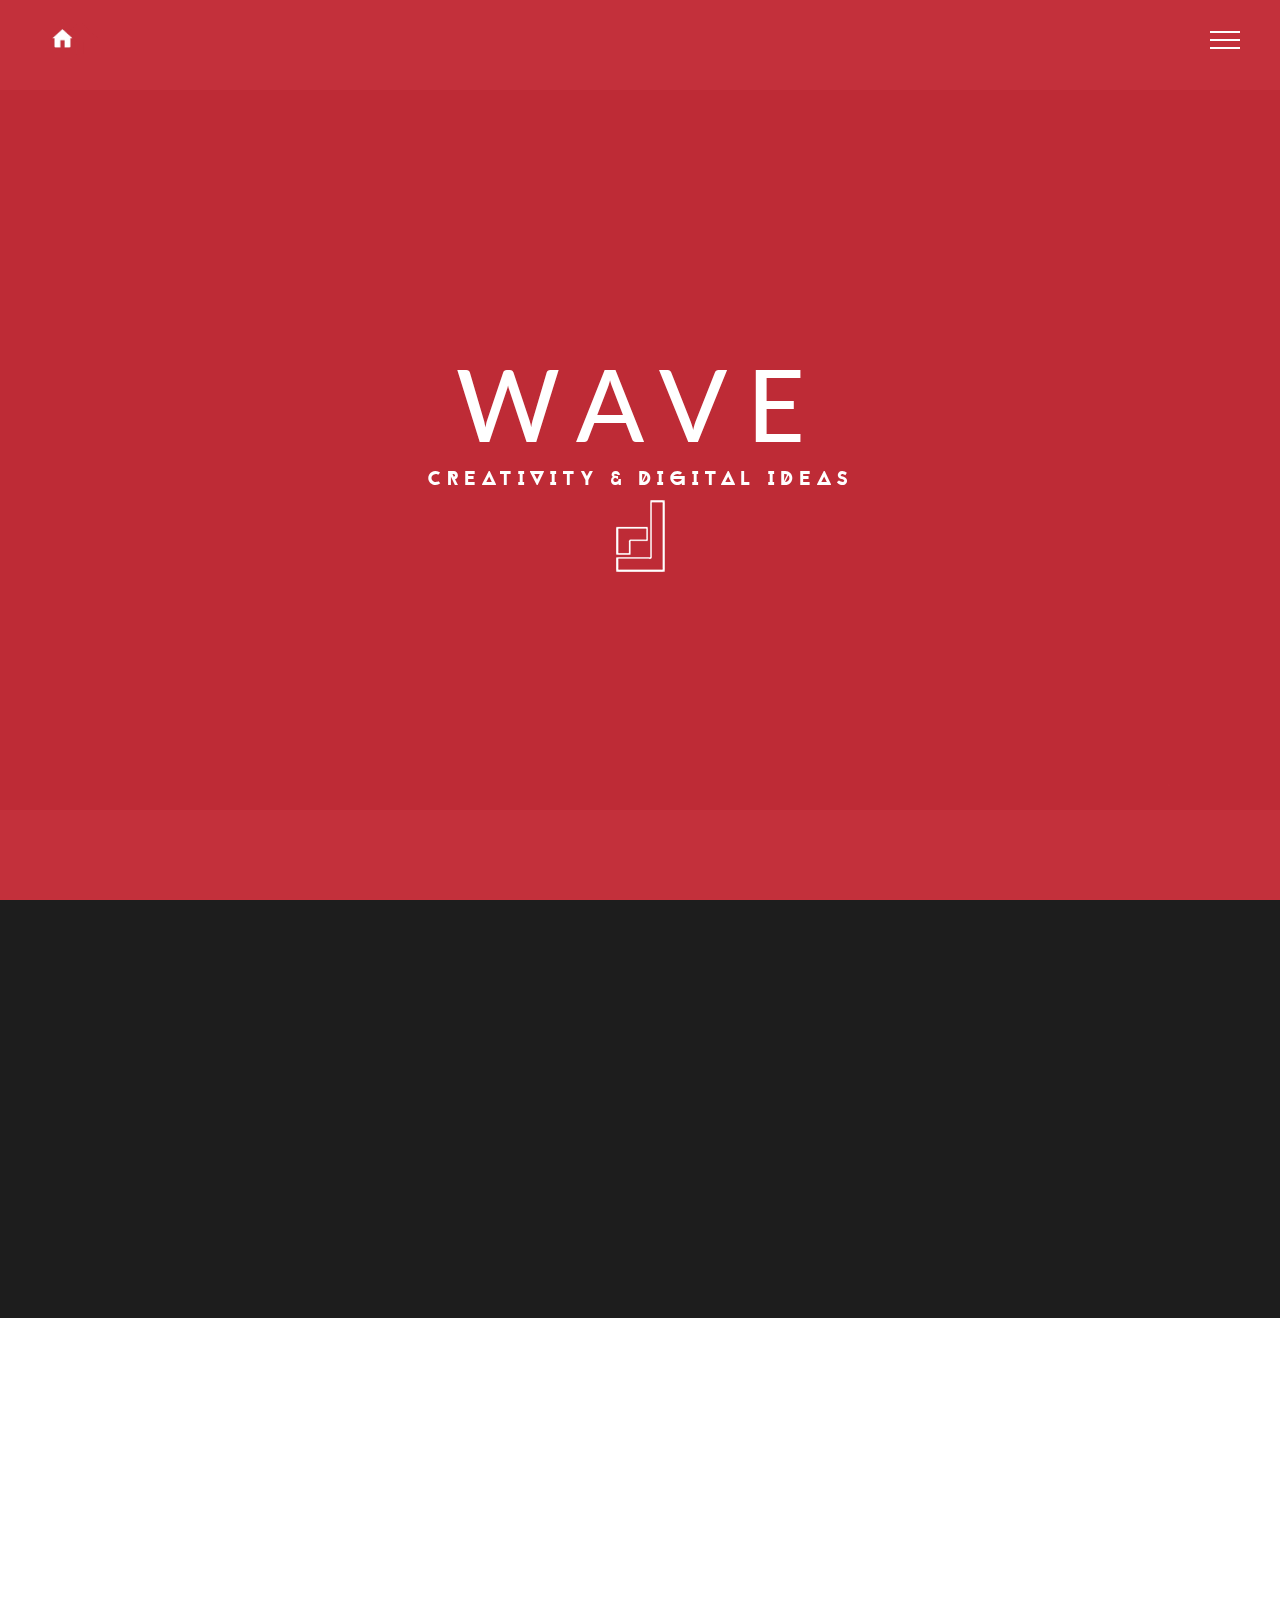
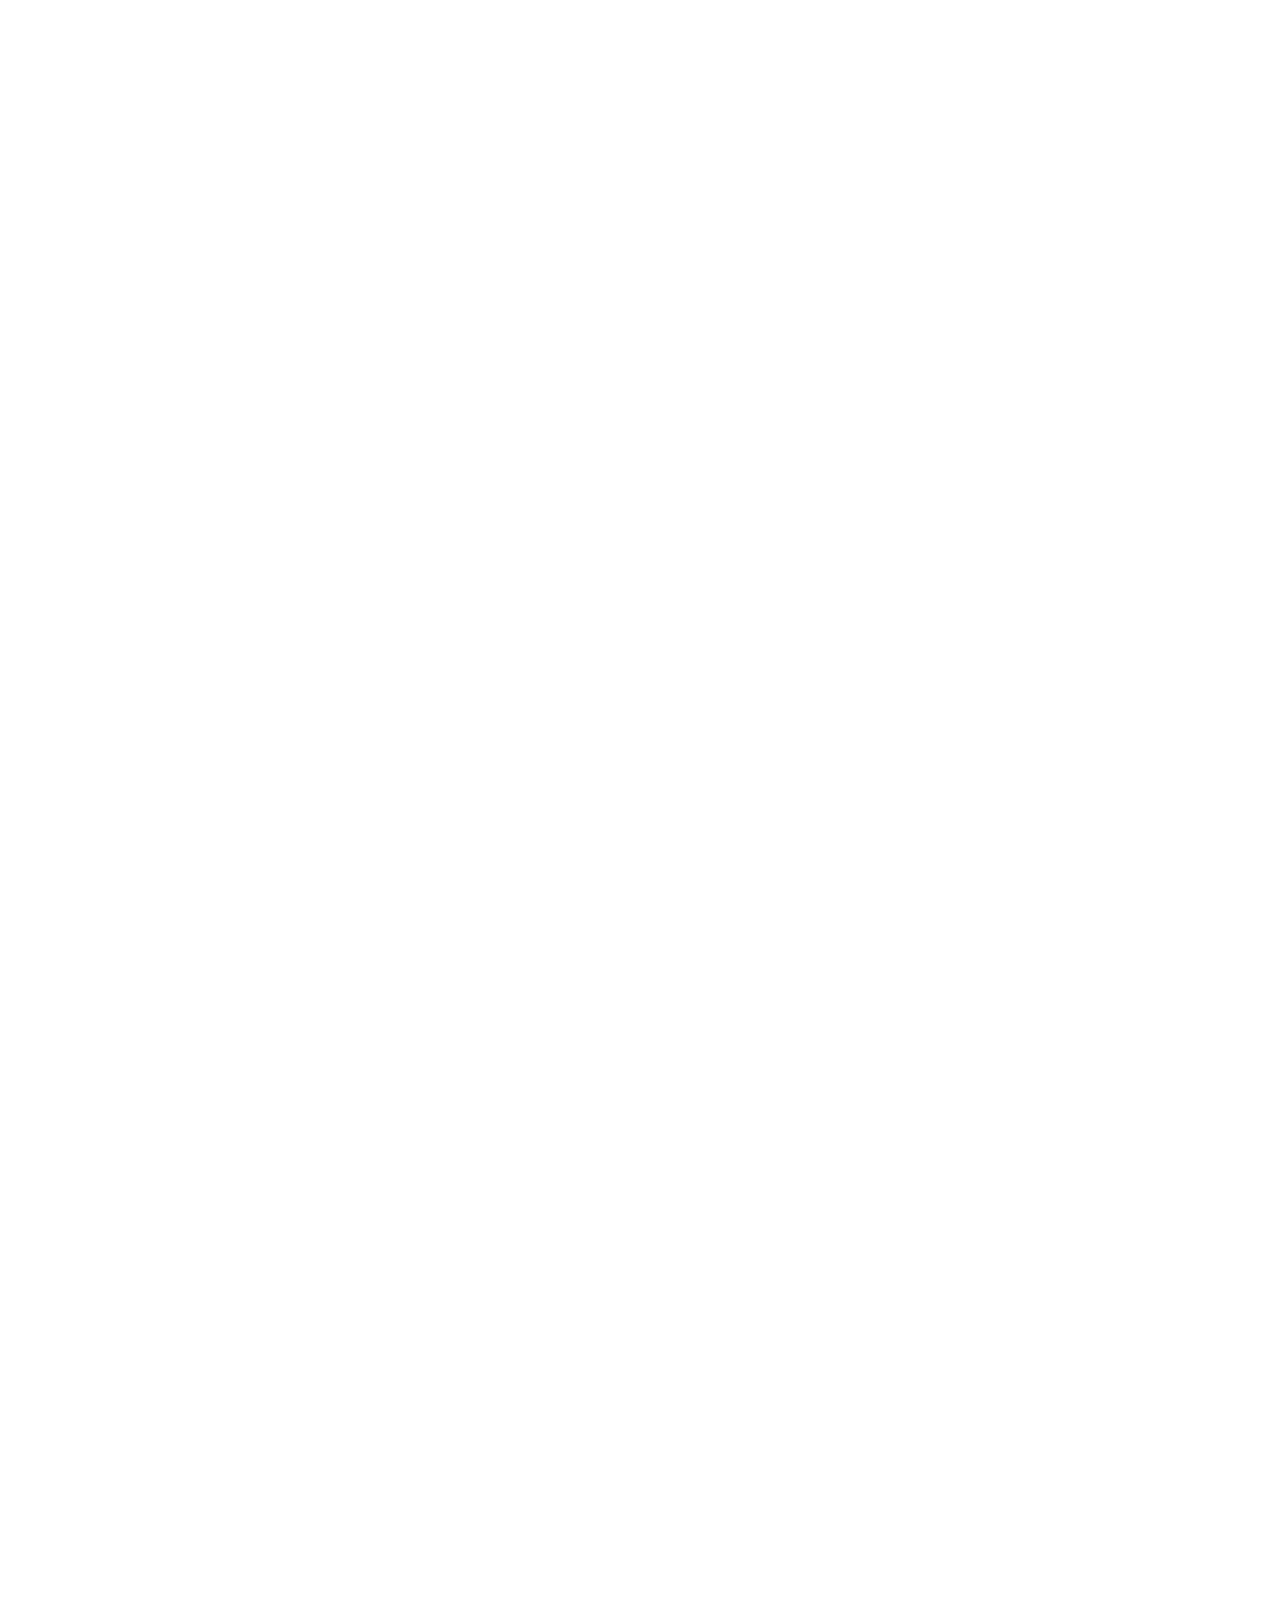
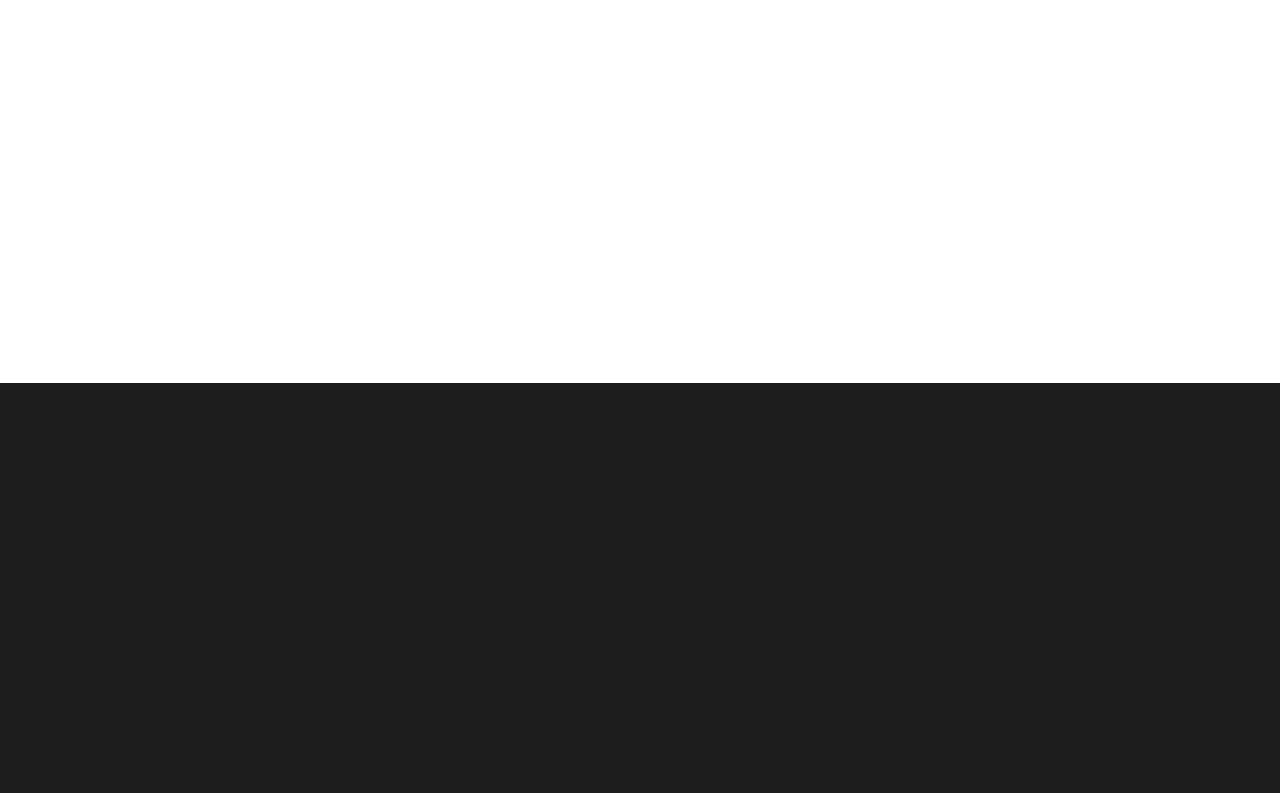
<file: index-video.html>
<!DOCTYPE html>
<html lang="en">
<head>
<meta charset="utf-8">
<meta http-equiv="X-UA-Compatible" content="IE=edge">
<meta name="viewport" content="width=device-width, initial-scale=1">
<title>Wave | Agency & Freelancer Portfolio</title>
<meta name="author" content="Themezinho">
<meta name="description" content="Agency & Freelancer Portfolio HTML Template">
<meta name="keywords" content="wave, creatve, portfolio, html, template, carousel, theme, agency, html5">

<!-- SOCIAL MEDIA META -->
<meta property="og:description" content="Wave | Agency & Freelancer Portfolio">
<meta property="og:image" content="http://www.acrocapoeira.com/wave/preview.png">
<meta property="og:site_name" content="WAVE">
<meta property="og:title" content="WAVE">
<meta property="og:type" content="website">
<meta property="og:url" content="http://www.acrocapoeira.com/wave">

<!-- TWITTER META -->
<meta name="twitter:card" content="summary">
<meta name="twitter:site" content="@WAVE">
<meta name="twitter:creator" content="@WAVE">
<meta name="twitter:title" content="WAVE">
<meta name="twitter:description" content="Wave | Agency & Freelancer Portfolio">
<meta name="twitter:image" content="http://www.acrocapoeira.com/wave/preview.png">

<!-- FAVICON FILES -->
<link href="ico/apple-touch-icon-144-precomposed.png" rel="apple-touch-icon-precomposed" sizes="144x144">
<link href="ico/apple-touch-icon-114-precomposed.png" rel="apple-touch-icon-precomposed" sizes="114x114">
<link href="ico/apple-touch-icon-72-precomposed.png" rel="apple-touch-icon-precomposed" sizes="72x72">
<link href="ico/apple-touch-icon-57-precomposed.png" rel="apple-touch-icon-precomposed">
<link href="ico/favicon.png" rel="shortcut icon">

<!-- CSS FILES -->
<link href="css/main.css" rel="stylesheet">

<!-- HTML5 shim and Respond.js for IE8 support of HTML5 elements and media queries -->
<!-- WARNING: Respond.js doesn't work if you view the page via file:// -->
<!--[if lt IE 9]>
      <script src="https://oss.maxcdn.com/html5shiv/3.7.2/html5shiv.min.js"></script>
      <script src="https://oss.maxcdn.com/respond/1.4.2/respond.min.js"></script>
    <![endif]-->
</head>
<body>
<div class="loading">
  <div class="loader">
    <h2 class="loading-text cd-headline clip is-full-width"> <span class="cd-words-wrapper"> <b class="is-visible">Hey please wait</b> <b>Still loading</b></span> </h2>
    <div class="loading-image"><img src="images/loading.gif" alt="Image"></div>
  </div>
  <!-- end loader --> 
</div>
<!-- end loading -->
<div class="transition-overlay"></div>
<!-- end transition-overlay -->
<div class="navigation" role="navigation">
  <div class="video-bg hidden-sm hidden-xs">
    <video src="videos/video.mp4" muted autoplay loop></video>
  </div>
  <!-- end video-bg -->
  <div class="table">
    <div class="inner">
      <nav>
        <ul>
          <li class="dropdown"> <a href="#" class="dropdown-toggle" data-toggle="dropdown" role="button" aria-haspopup="true" aria-expanded="false">HOME</a>
            <ul class="dropdown-menu">
              <li><a href="index.html" class="transition">SLIDER</a></li>
              <li><a href="index-top-menu.html" class="transition">TOP MENU</a></li>
              <li><a href="index-video.html" class="transition">VIDEO</a></li>
            </ul>
          </li>
          <li><a href="showcase.html">SHOWCASE</a></li>
          <li><a href="wave.html" class="transition">WAVE</a></li>
          <li><a href="services.html" class="transition">SERVICES</a></li>
          <li><a href="news.html" class="transition">NEWS</a></li>
          <li><a href="contact.html" class="transition">CONTACT</a></li>
        </ul>
      </nav>
      <span class="copyright">© 2015 Wave | Agency & Freelancer Portfolio</span> </div>
    <!-- end inner --> 
  </div>
  <!-- end table --> 
</div>
<!-- end navigation -->
<nav class="navbar navbar-default" role="navigation">
  <div class="container">
    <div class="row">
      <div class="col-xs-12"> <a href="#"><img src="images/logo.png" alt="Image" class="logo"></a>
        <div class="hamburger-menu"> <span></span> <span></span> <span></span> <span></span> </div>
      </div>
      <!-- end col-12 --> 
    </div>
    <!-- end row --> 
  </div>
  <!-- end container --> 
</nav>
<!-- end navbar -->
<section class="slider">
  <div class="video-bg">
  	<video src="videos/video2.mp4" muted loop autoplay></video>
    <div class="table">
    	<div class="inner">
        	<h2>WAVE</h2>
            <h5>CREATIVITY & DIGITAL IDEAS</h5>
             <img src="images/icon-mouse.png" alt="Image">
        </div>
        <!-- end inner -->
    </div>
    <!-- end table -->
  </div>
  <!-- end video-bg --> 
</section>
<!-- end slider -->
<main>
  <section class="showcase">
    <div class="header">
      <div class="container">
        <div class="row">
          <div class="col-xs-12">
            <h2 class="wow fadeInUp" data-wow-delay="0.5s">.our showcase</h2>
            <h5 class="wow fadeInUp" data-wow-delay="0.10s">Amazing features with creative portfolio</h5>
            <span class="shape wow fadeInUp" data-wow-delay="0.15s">O</span> </div>
          <!-- end col-12 --> 
        </div>
        <!-- end row --> 
      </div>
      <!-- end container --> 
    </div>
    <!-- end header -->
    <div class="portfolio">
      <div class="container">
        <div class="row">
          <div class="col-xs-12">
            <ul class="portfolio-masonry">
              <li class="wow fadeInUp" data-wow-delay="0.05s">
                <figure><img src="images/work1.jpg" alt="Image">
                 <a href="images/work1.jpg" data-rel="gallery" class="swipebox" title="GRADOZERO"> 
                 <figcaption class="bg-color4">
                    <div class="table">
                      <div class="inner"> <span>O</span> GRADOZERO </div>
                    </div>
                  </figcaption>
                  </a>
                </figure>
              </li>
              <li class="double wow fadeInUp" data-wow-delay="0.10s">
                <figure><img src="images/work2.jpg" alt="Image">
                 <a href="images/work2.jpg" data-rel="gallery" class="swipebox" title="VEGA CAM">
                  <figcaption class="bg-color3">
                    <div class="table">
                      <div class="inner"> <span>M</span> VEGA CAM </div>
                    </div>
                  </figcaption>
                  </a>
                </figure>
              </li>
              <li class="double wow fadeInUp" data-wow-delay="0.15s">
                <figure> <img src="images/work3.jpg" alt="Image">
                  <a href="images/work3.jpg" data-rel="gallery" class="swipebox" title="MOCK-UP">
                  <figcaption class="bg-color2">
                    <div class="table">
                      <div class="inner"> <span>Q</span> MOCK-UP</div>
                    </div>
                  </figcaption>
                  </a> 
                </figure>
              </li>
              <li class="double wow fadeInUp" data-wow-delay="0.05s">
                <figure> <img src="images/work4.jpg" alt="Image">
                 <a href="images/work4.jpg" data-rel="gallery" class="swipebox" title="MAGAZINE">
                  <figcaption class="bg-color1">
                    <div class="table">
                      <div class="inner"> <span>W</span> MAGAZINE </div>
                    </div>
                  </figcaption>
                  </a>
                </figure>
              </li>
              <li class="double wow fadeInUp" data-wow-delay="0.10s">
                <figure> <img src="images/work5.jpg" alt="Image">
                  <a href="images/work5.jpg" data-rel="gallery" class="swipebox" title="MESTERSTYKE">
                  <figcaption class="bg-color2">
                    <div class="table">
                      <div class="inner"> <span>Q</span> MESTERSTYKE</div>
                    </div>
                  </figcaption>
                  </a> 
                </figure>
              </li>
              <li class="wow fadeInUp" data-wow-delay="0.15s">
                <figure> <img src="images/work6.jpg" alt="Image">
                  <a href="images/work6.jpg" data-rel="gallery" class="swipebox" title="DARK LIGHT">
                  <figcaption class="bg-color3">
                    <div class="table">
                      <div class="inner"> <span>V</span> DARK LIGHT</div>
                    </div>
                  </figcaption>
                  </a> 
                </figure>
              </li>
              <li class="double wow fadeInUp" data-wow-delay="0.05s">
                <figure> <img src="images/work10.jpg" alt="Image">
                 <a href="images/work10.jpg" data-rel="gallery" class="swipebox" title="HEARTDRAW">
                  <figcaption class="bg-color1">
                    <div class="table">
                      <div class="inner"> <span>O</span> HEARTDRAW </div>
                    </div>
                  </figcaption>
                  </a>
                </figure>
              </li>
              <li class="double wow fadeInUp" data-wow-delay="0.10s">
                <figure> <img src="images/work11.jpg" alt="Image">
                   <a href="images/work11.jpg" data-rel="gallery" class="swipebox" title="NINJA WOMEN">
                  <figcaption class="bg-color4">
                    <div class="table">
                      <div class="inner"> <span>O</span>NINJA WOMEN </div>
                    </div>
                  </figcaption>
                  </a>
                </figure>
              </li>
              <li class="wow fadeInUp" data-wow-delay="0.15s">
                <figure> <img src="images/work12.jpg" alt="Image">
                  <a href="images/work12.jpg" data-rel="gallery" class="swipebox" title="MULHERES">
                  <figcaption class="bg-color2">
                    <div class="table">
                      <div class="inner"> <span>O</span> MULHERES </div>
                    </div>
                  </figcaption>
                  </a>
                </figure>
              </li>
            </ul>
          </div>
          <!-- end col-12 --> 
        </div>
        <!-- end row --> 
      </div>
      <!-- end container --> 
    </div>
    <!-- end portfolio --> 
  </section>
  <!-- end showcase -->
  <section class="services-list">
    <div class="container">
      <div class="row">
        <div class="col-xs-12">
          <div class="title-box">
            <h2 class="wow fadeInUp" data-wow-delay="0.05s">.wave</h2>
            <h5 class="wow fadeInUp" data-wow-delay="0.10s">Amazing project with unique ideas</h5>
            <span class="shape wow fadeInUp" data-wow-delay="0.15s">O</span> </div>
          <!-- end title-box --> 
        </div>
        <!-- end col-12 -->
        <div class="col-md-4 col-sm-12 wow fadeInUp" data-wow-delay="0.05s">
          <h4>STRATEGY</h4>
          <p>Product is the vital essence of what we do, and truly great product is born of meticulous planning and process. This is where we specialise, taking a lean &amp; agile approach to product creation.</p>
        </div>
        <!-- end col-4 -->
        <div class="col-md-4 col-sm-12 wow fadeInUp" data-wow-delay="0.10s">
          <h4>DESIGN</h4>
          <p>One of our values as company is 'Beauty in Simplicity' because we love making things simple, intuitive and expertly crafted. Foremost to that is an exceptional user experience. </p>
        </div>
        <!-- end col-4 -->
        <div class="col-md-4 col-sm-12 wow fadeInUp" data-wow-delay="0.15s">
          <h4>DEVELOPMENT</h4>
          <p>All great products marry exceptional design with solid execution. We're insatiably curious about what's next in technology, but we will always strive to pick the right tools for the job.</p>
        </div>
        <!-- end col-4 --> 
      </div>
      <!-- end row --> 
    </div>
    <!-- end container --> 
  </section>
  <!-- end services-list -->
  <section class="quote wow fadeInUp" data-wow-delay="0.5s">
    <div class="columms background-image">
      <div class="table">
        <div class="inner">
          <h2><span>HANDMADE</span><br>
            DIGITAL WORKS</h2>
          <a href="#">+</a> </div>
          <!-- end inner -->
      </div>
      <!-- end table -->
    </div>
    <!-- end columms -->
    <div class="columms">
      <div class="table">
        <div class="inner">
          <blockquote>Success depends upon previous preparation, and without such preparation there is sure to be failure.</blockquote>
          <h3>"CONFUCIUS"</h3>
        </div>
        <!-- end inner -->
      </div>
      <!-- end table -->
    </div>
    <!-- end columms --> 
  </section>
  <!-- end quote -->
  <section class="wave-awards wow fadeInUp" data-wow-delay="0.5s">
    <div class="container">
      <div class="row">
        <div class="col-md-4 col-sm-12">
          <h3>OUR AWARDS</h3>
          <p>We create digital experiences for brands communicating the unique services provided to your customers. Creativity for us something personal</p>
        </div>
        <!-- end col-4 -->
        <div class="col-md-8 col-sm-12">
          <div class="row">
            <div class="col-md-4 col-sm-4 text-right"> <img src="images/logo-awwards.png" alt="Image"><span><span class="counter">17</span> TIMES</span> </div>
            <!-- end col-4 -->
            <div class="col-md-4 col-sm-4 text-right"> <img src="images/logo-fwa.png" alt="Image"> <span><span class="counter">28</span> TIMES</span> </div>
            <!-- end col-4 -->
            <div class="col-md-4 col-sm-4 text-right"> <img src="images/logo-css-reel.png" alt="Image"> <span><span class="counter">45</span> TIMES</span> </div>
            <!-- end col-4 --> 
          </div>
          <!-- end row --> 
        </div>
        <!-- end col-8 --> 
      </div>
      <!-- end row --> 
    </div>
    <!-- end container --> 
  </section>
  <!-- end wave-awards --> 
</main>
<div class="footer-space"></div>
<footer>
  <div class="container">
    <div class="row">
      <div class="col-xs-12 text-center"> <img src="images/logo.png" alt="Image" class="logo">
        <h3>WE ARE A DIGITAL AGENCY</h3>
      </div>
      <!-- end col-12 -->
      <div class="col-xs-12">
        <div class="sub-footer"> <span class="copyright">© 2015 Wave | Agency & Freelancer Portfolio</span>
          <ul>
            <li> <a href="contact.html">Contact Us</a></li>
            <li> <a href="career.html">Career</a></li>
            <li> <a href="http://www.dribble.com" target="_blank">Dribble</a></li>
            <li> <a href="http://www.behance.net" target="_blank">Behance</a></li>
          </ul>
        </div>
        <!-- end sub-footer --> 
      </div>
      <!-- end col-12 --> 
    </div>
    <!-- end row --> 
  </div>
  <!-- end container --> 
</footer>
<!-- end footer --> 

<!-- JS FILES --> 
<script src="js/jquery.min.js"></script> 
<script type="text/javascript">
(function($) {
	$(window).load(function(){
		$(".loading .loading-image").addClass("dissappear");
		$(".loading .loading-text").addClass("dissappear");
		$(".slider").addClass("goes-up");
		$(".navbar-default").addClass("show");
		$('.loading').delay(1000).addClass("fade-out");	
	});
})(jQuery)
</script> 
<script src="js/bootstrap.min.js"></script> 
<script src="js/waypoints.min.js"></script> 
<script src="js/jquery.counterup.min.js"></script> 
<script src="js/jquery.textrotater.js"></script> 
<script src="js/jquery.stellar.js"></script> 
<script src="js/jquery.vopacity.js"></script> 
<script src="js/wow.js"></script> 
<script src="js/masonry.min.js"></script> 
<script src="js/jquery.swipebox.js"></script> 
<script src='js/jquery.themepunch.tools.min.js' type='text/javascript' ></script> 
<script src='js/jquery.themepunch.revolution.min.js' type='text/javascript' ></script> 
<script src='js/settings.js' type='text/javascript' ></script> 
<script src="js/scripts.js" type="text/javascript"></script>
</body>
</html>
</file>
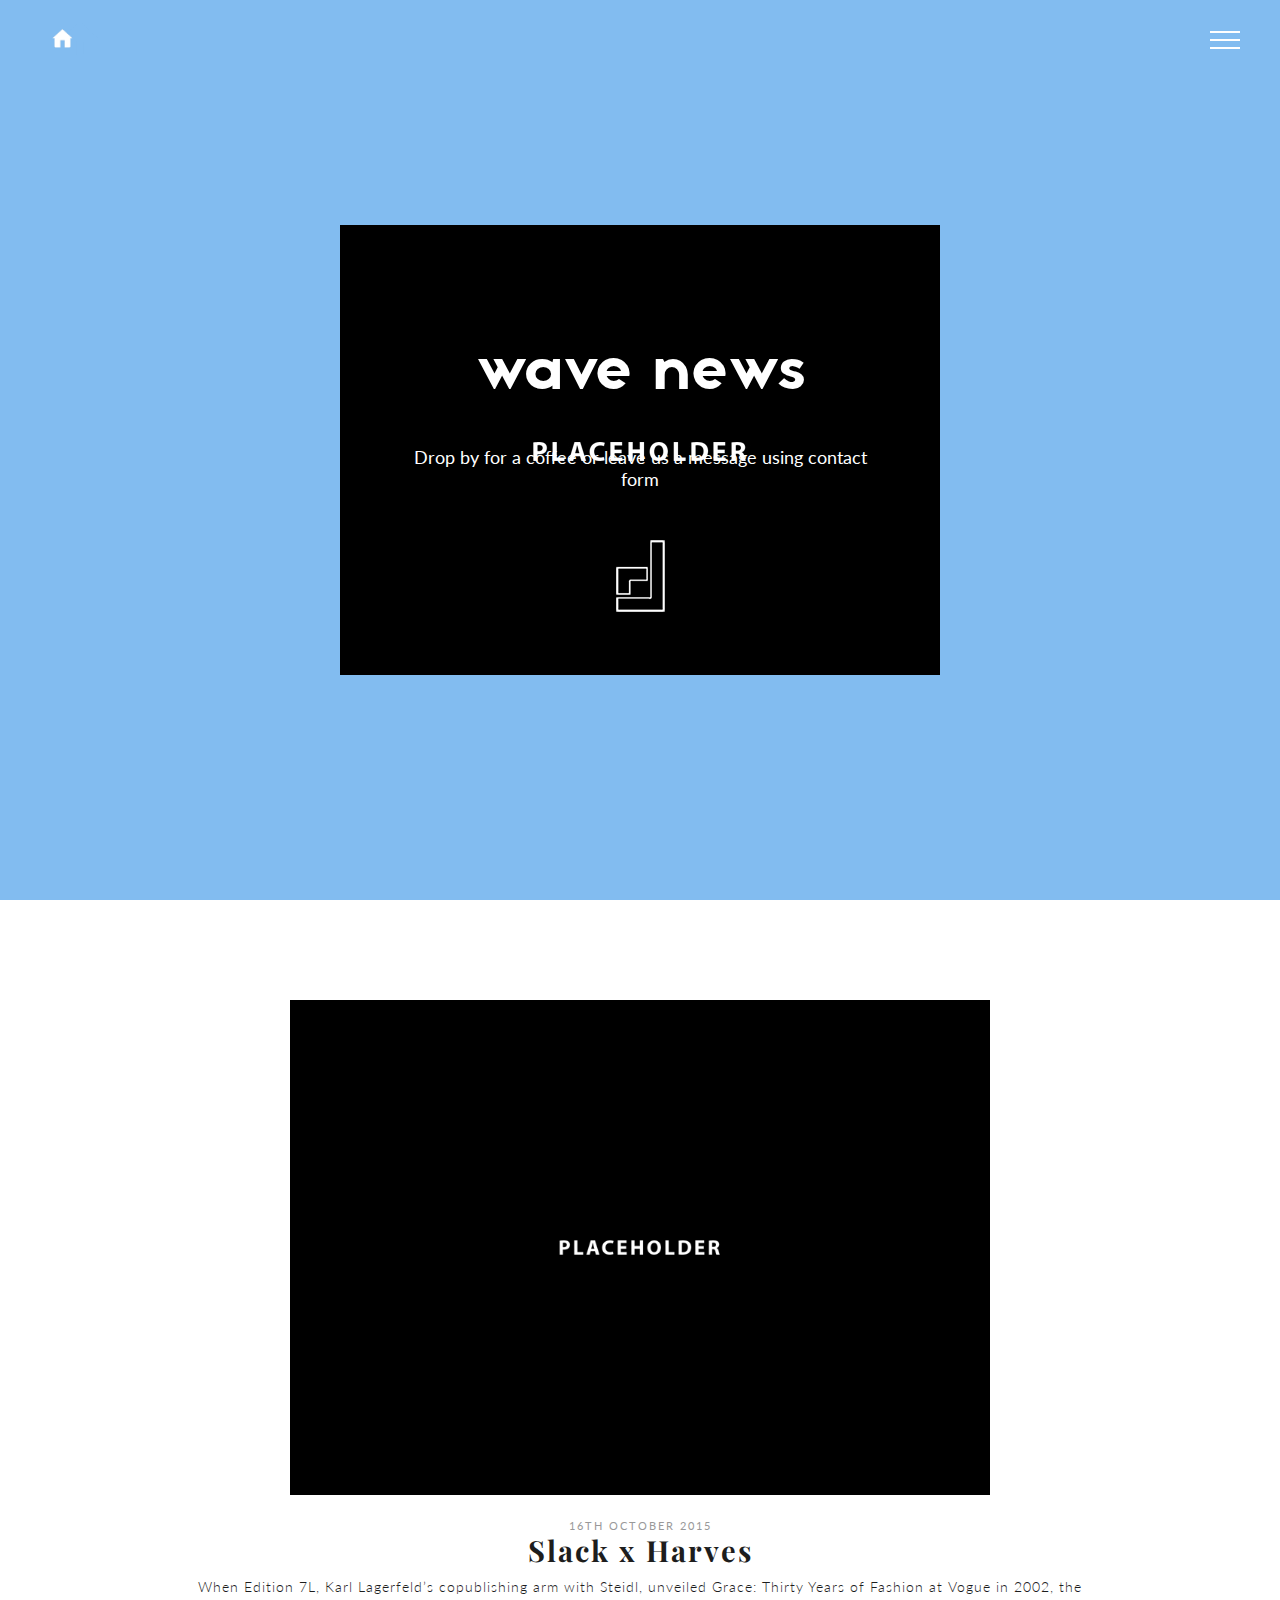
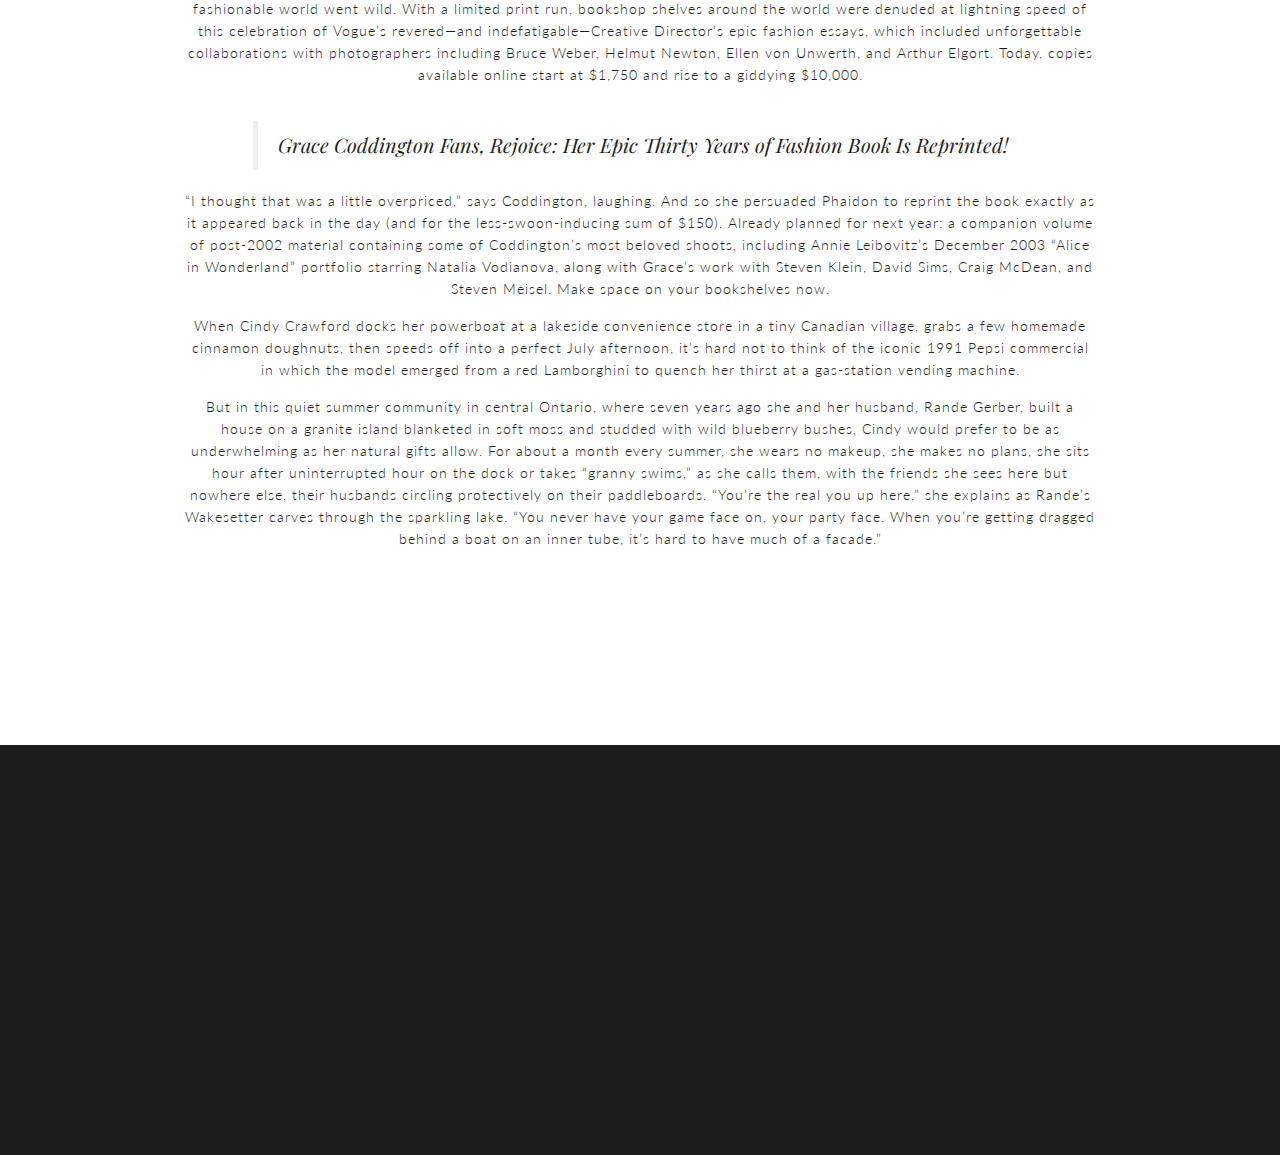
<file: news-detail.html>
<!DOCTYPE html>
<html lang="en">
<head>
<meta charset="utf-8">
<meta http-equiv="X-UA-Compatible" content="IE=edge">
<meta name="viewport" content="width=device-width, initial-scale=1">
<title>Wave | Agency & Freelancer Portfolio</title>
<meta name="author" content="Themezinho">
<meta name="description" content="Agency & Freelancer Portfolio HTML Template">
<meta name="keywords" content="wave, creatve, portfolio, html, template, carousel, theme, agency, html5">

<!-- SOCIAL MEDIA META -->
<meta property="og:description" content="Wave | Agency & Freelancer Portfolio">
<meta property="og:image" content="http://www.acrocapoeira.com/wave/preview.png">
<meta property="og:site_name" content="WAVE">
<meta property="og:title" content="WAVE">
<meta property="og:type" content="website">
<meta property="og:url" content="http://www.acrocapoeira.com/wave">

<!-- TWITTER META -->
<meta name="twitter:card" content="summary">
<meta name="twitter:site" content="@WAVE">
<meta name="twitter:creator" content="@WAVE">
<meta name="twitter:title" content="WAVE">
<meta name="twitter:description" content="Wave | Agency & Freelancer Portfolio">
<meta name="twitter:image" content="http://www.acrocapoeira.com/wave/preview.png">

<!-- FAVICON FILES -->
<link href="ico/apple-touch-icon-144-precomposed.png" rel="apple-touch-icon-precomposed" sizes="144x144">
<link href="ico/apple-touch-icon-114-precomposed.png" rel="apple-touch-icon-precomposed" sizes="114x114">
<link href="ico/apple-touch-icon-72-precomposed.png" rel="apple-touch-icon-precomposed" sizes="72x72">
<link href="ico/apple-touch-icon-57-precomposed.png" rel="apple-touch-icon-precomposed">
<link href="ico/favicon.png" rel="shortcut icon">

<!-- CSS FILES -->
<link href="css/main.css" rel="stylesheet">

<!-- HTML5 shim and Respond.js for IE8 support of HTML5 elements and media queries -->
<!-- WARNING: Respond.js doesn't work if you view the page via file:// -->
<!--[if lt IE 9]>
      <script src="https://oss.maxcdn.com/html5shiv/3.7.2/html5shiv.min.js"></script>
      <script src="https://oss.maxcdn.com/respond/1.4.2/respond.min.js"></script>
    <![endif]-->
</head>
<body>
<div class="loading">
  <div class="loader">
    <h2 class="loading-text cd-headline clip is-full-width"> <span class="cd-words-wrapper"> <b class="is-visible">Hey please wait</b> <b>Still loading</b></span> </h2>
    <div class="loading-image"><img src="images/loading.gif" alt="Image"></div>
  </div>
  <!-- end loader --> 
</div>
<!-- end loading -->
<div class="transition-overlay"></div>
<!-- end transition-overlay -->
<div class="navigation" role="navigation">
  <div class="video-bg hidden-sm hidden-xs">
    <video src="videos/video.mp4" muted autoplay loop></video>
  </div>
  <!-- end video-bg -->
  <div class="table">
    <div class="inner">
      <nav>
        <ul>
          <li><a href="index.html" class="transition">HOME</a></li>
          <li><a href="showcase.html">SHOWCASE</a></li>
          <li><a href="wave.html" class="transition">WAVE</a></li>
          <li><a href="services.html" class="transition">SERVICES</a></li>
          <li><a href="news.html" class="transition">NEWS</a></li>
          <li><a href="contact.html" class="transition">CONTACT</a></li>
        </ul>
      </nav>
      <span class="copyright">© 2015 Wave | Agency & Freelancer Portfolio</span> </div>
    <!-- end inner --> 
  </div>
  <!-- end table --> 
</div>
<!-- end navigation -->
<nav class="navbar navbar-default" role="navigation">
  <div class="container">
    <div class="row">
      <div class="col-xs-12"> <a href="#"><img src="images/logo.png" alt="Image" class="logo"></a>
        <div class="hamburger-menu"> <span></span> <span></span> <span></span> <span></span> </div>
      </div>
      <!-- end col-12 --> 
    </div>
    <!-- end row --> 
  </div>
  <!-- end container --> 
</nav>
<!-- end navbar -->
<section class="int-header hero4">
  <div class="table">
    <div class="inner">
      <div class="container">
        <h3>wave news</h3>
        <p>Drop by for a coffee or leave us a message using contact form</p>
        <img src="images/icon-mouse.png" alt="Image"> </div>
      <!-- end container --> 
    </div>
    <!-- end inner --> 
  </div>
  <!-- end table --> 
</section>
<!-- end int-header -->
<main>
  <section class="news">
  	<div class="container">
    	<div class="row">
        	<div class="col-xs-12">
            	<div class="news-post">
                	<figure><img src="images/news1.jpg" alt="Image"></figure>
                    <figcaption>
                    <small>16TH OCTOBER 2015</small>
                    	<h3>Slack x Harves</h3>
                        <p>When Edition 7L, Karl Lagerfeld’s copublishing arm with Steidl, unveiled Grace: Thirty Years of Fashion at Vogue in 2002, the fashionable world went wild. With a limited print run, bookshop shelves around the world were denuded at lightning speed of this celebration of Vogue’s revered—and indefatigable—Creative Director’s epic fashion essays, which included unforgettable collaborations with photographers including Bruce Weber, Helmut Newton, Ellen von Unwerth, and Arthur Elgort. Today, copies available online start at $1,750 and rise to a giddying $10,000.</p>
                        <blockquote>
                        Grace Coddington Fans, Rejoice: Her Epic Thirty Years of Fashion Book Is Reprinted!
                        </blockquote>
                        <p>“I thought that was a little overpriced,” says Coddington, laughing. And so she persuaded Phaidon to reprint the book exactly as it appeared back in the day (and for the less-swoon-inducing sum of $150). Already planned for next year: a companion volume of post-2002 material containing some of Coddington’s most beloved shoots, including Annie Leibovitz’s December 2003 “Alice in Wonderland” portfolio starring Natalia Vodianova, along with Grace’s work with Steven Klein, David Sims, Craig McDean, and Steven Meisel. Make space on your bookshelves now.</p>
                        <p>When Cindy Crawford docks her powerboat at a lakeside convenience store in a tiny Canadian village, grabs a few homemade cinnamon doughnuts, then speeds off into a perfect July afternoon, it’s hard not to think of the iconic 1991 Pepsi commercial in which the model emerged from a red Lamborghini to quench her thirst at a gas-station vending machine.</p>
                        <p>But in this quiet summer community in central Ontario, where seven years ago she and her husband, Rande Gerber, built a house on a granite island blanketed in soft moss and studded with wild blueberry bushes, Cindy would prefer to be as underwhelming as her natural gifts allow. For about a month every summer, she wears no makeup, she makes no plans, she sits hour after uninterrupted hour on the dock or takes “granny swims,” as she calls them, with the friends she sees here but nowhere else, their husbands circling protectively on their paddleboards. “You’re the real you up here,” she explains as Rande’s Wakesetter carves through the sparkling lake. “You never have your game face on, your party face. When you’re getting dragged behind a boat on an inner tube, it’s hard to have much of a facade.”</p>
                    </figcaption>
                </div>
                <!-- end news-post -->
            </div>
            <!-- end col-12 -->
        </div>
        <!-- end row -->
    </div>
    <!-- end container -->
  </section>
  <!-- end news -->
</main>
<div class="footer-space"></div>
<footer>
  <div class="container">
    <div class="row">
      <div class="col-xs-12 text-center"> <img src="images/logo.png" alt="Image" class="logo">
        <h3>WE ARE A DIGITAL AGENCY</h3>
      </div>
      <!-- end col-12 -->
      <div class="col-xs-12">
        <div class="sub-footer"> <span class="copyright">© 2015 Wave | Agency & Freelancer Portfolio</span>
          <ul>
            <li> <a href="contact.html">Contact Us</a></li>
            <li> <a href="career.html">Career</a></li>
            <li> <a href="http://www.dribble.com" target="_blank">Dribble</a></li>
            <li> <a href="http://www.behance.net" target="_blank">Behance</a></li>
          </ul>
        </div>
        <!-- end sub-footer --> 
      </div>
      <!-- end col-12 --> 
    </div>
    <!-- end row --> 
  </div>
  <!-- end container --> 
</footer>
<!-- end footer --> 

<!-- JS FILES --> 
<script src="js/jquery.min.js"></script> 
<script type="text/javascript">
(function($) {
	$(window).load(function(){
		$(".loading .loading-image").addClass("dissappear");
		$(".loading .loading-text").addClass("dissappear");
		$(".int-header").addClass("goes-up");
		$(".navbar-default").addClass("show");
		$('.loading').delay(1000).addClass("fade-out");	
	});
})(jQuery)
</script> 
<script src="js/bootstrap.min.js"></script> 
<script src="js/jquery.form.js"></script> 
<script src="js/jquery.validate.min.js"></script> 
<script src="js/contact-form.js"></script> 
<script src="js/waypoints.min.js"></script> 
<script src="js/jquery.counterup.min.js"></script> 
<script src="js/jquery.textrotater.js"></script> 
<script src="js/jquery.stellar.js"></script> 
<script src="js/jquery.vopacity.js"></script> 
<script src="js/wow.js"></script> 
<script src="js/masonry.min.js"></script> 
<script src="js/jquery.swipebox.js"></script> 
<script src='js/jquery.themepunch.tools.min.js' type='text/javascript' ></script> 
<script src='js/jquery.themepunch.revolution.min.js' type='text/javascript' ></script> 
<script src='js/settings.js' type='text/javascript' ></script> 
<script src="js/scripts.js" type="text/javascript"></script>
</body>
</html>
</file>
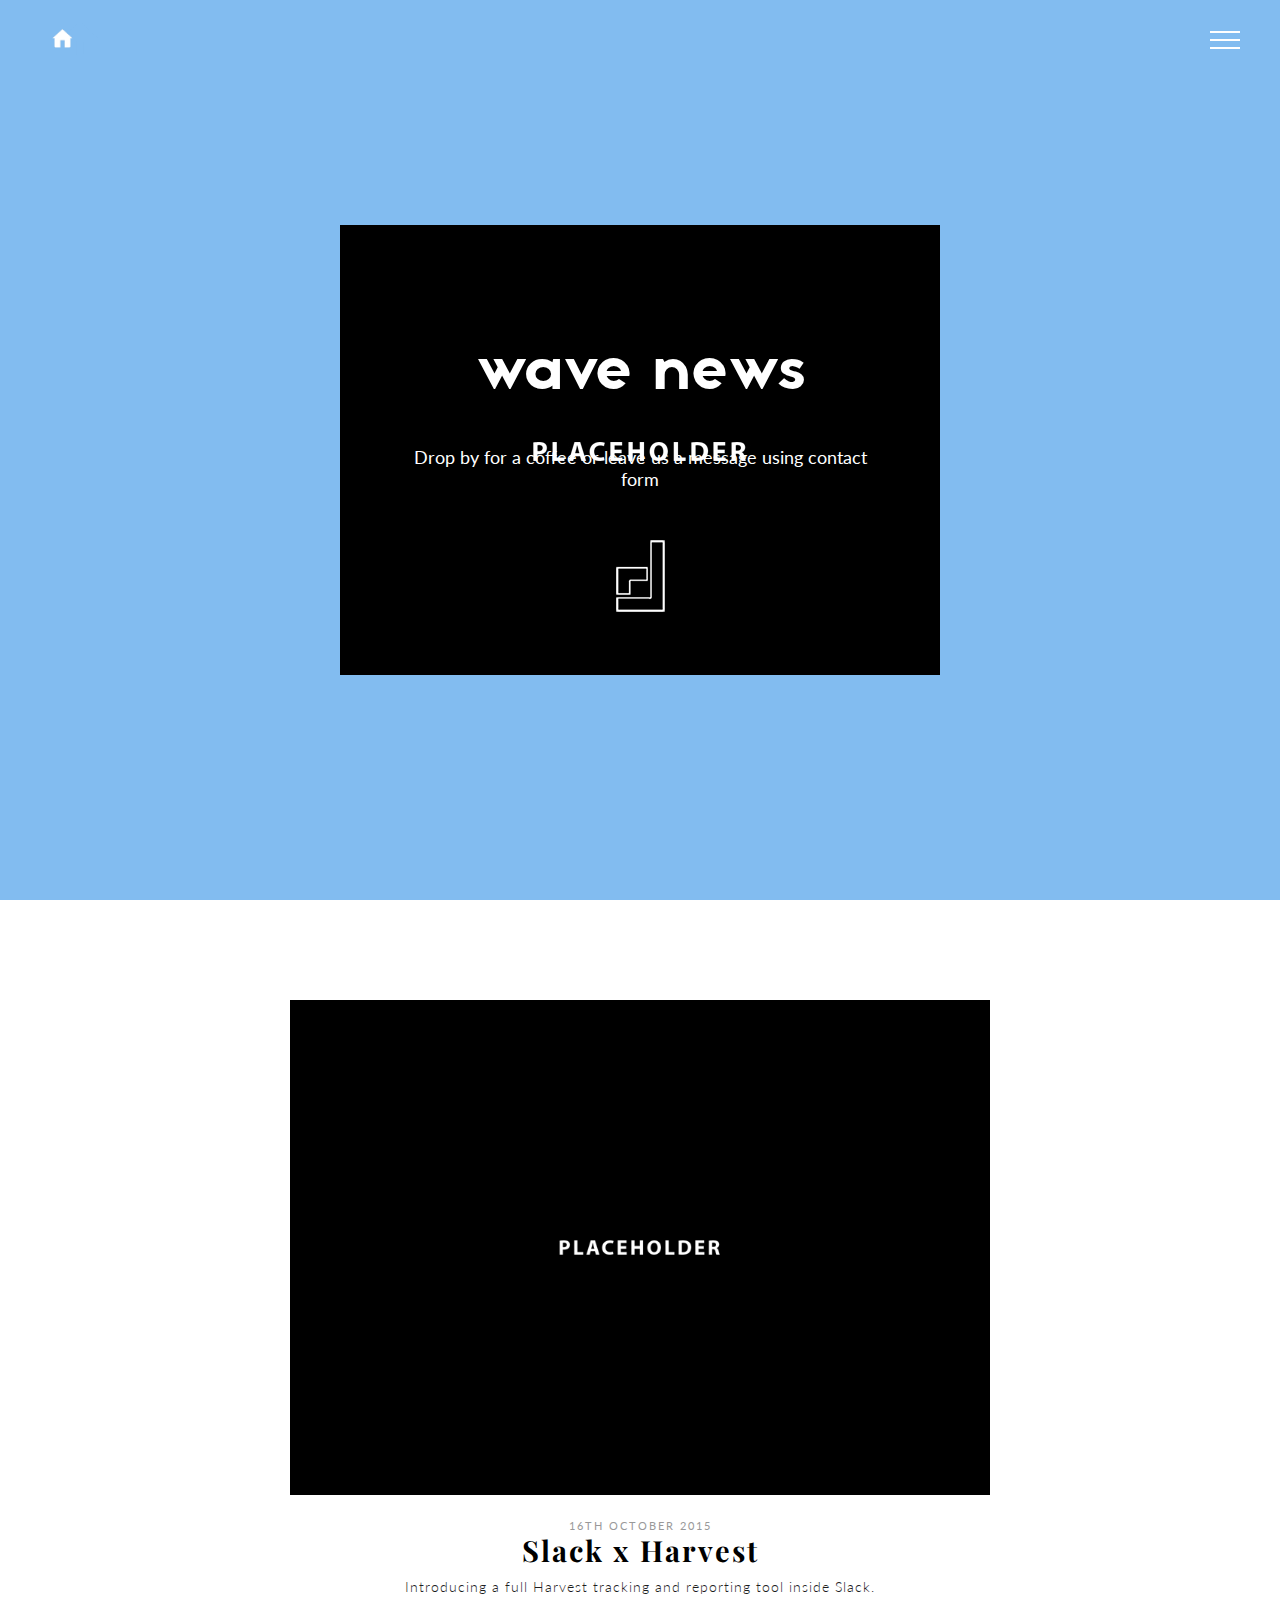
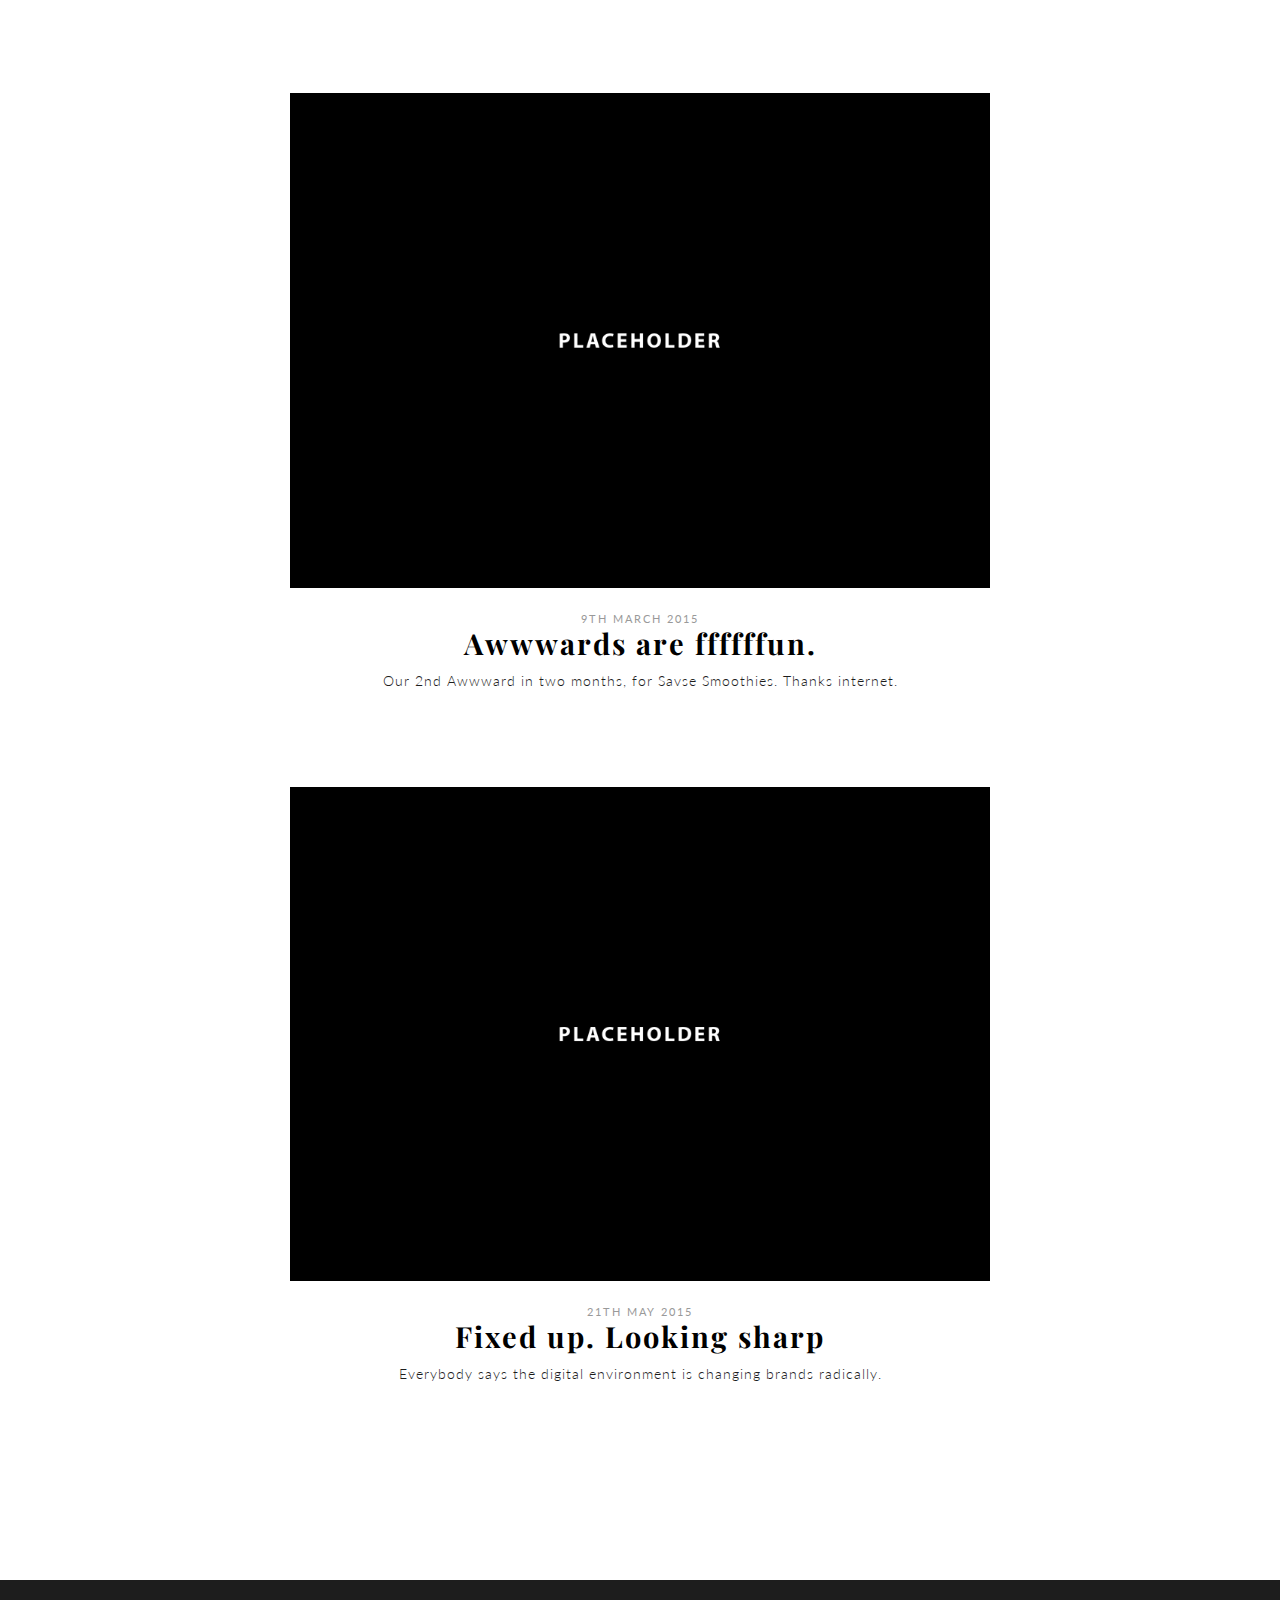
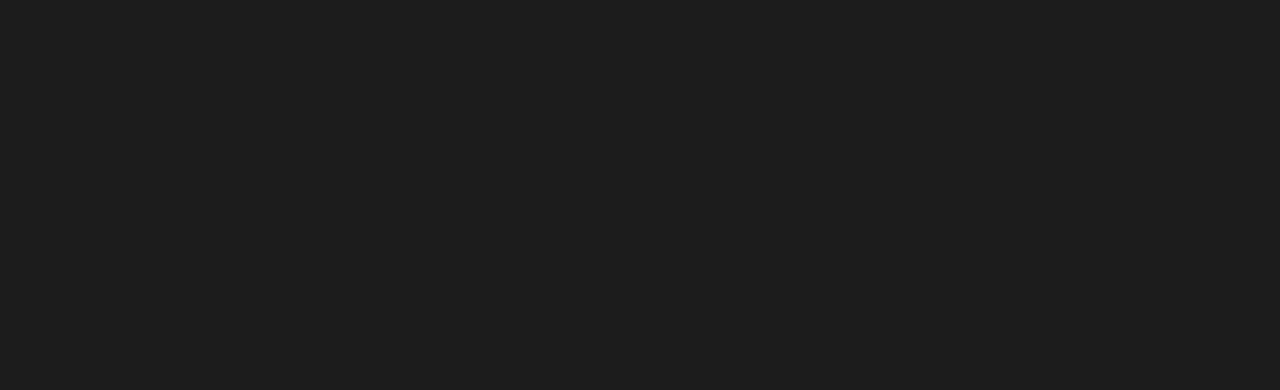
<file: news.html>
<!DOCTYPE html>
<html lang="en">
<head>
<meta charset="utf-8">
<meta http-equiv="X-UA-Compatible" content="IE=edge">
<meta name="viewport" content="width=device-width, initial-scale=1">
<title>Wave | Agency & Freelancer Portfolio</title>
<meta name="author" content="Themezinho">
<meta name="description" content="Agency & Freelancer Portfolio HTML Template">
<meta name="keywords" content="wave, creatve, portfolio, html, template, carousel, theme, agency, html5">

<!-- SOCIAL MEDIA META -->
<meta property="og:description" content="Wave | Agency & Freelancer Portfolio">
<meta property="og:image" content="http://www.acrocapoeira.com/wave/preview.png">
<meta property="og:site_name" content="WAVE">
<meta property="og:title" content="WAVE">
<meta property="og:type" content="website">
<meta property="og:url" content="http://www.acrocapoeira.com/wave">

<!-- TWITTER META -->
<meta name="twitter:card" content="summary">
<meta name="twitter:site" content="@WAVE">
<meta name="twitter:creator" content="@WAVE">
<meta name="twitter:title" content="WAVE">
<meta name="twitter:description" content="Wave | Agency & Freelancer Portfolio">
<meta name="twitter:image" content="http://www.acrocapoeira.com/wave/preview.png">

<!-- FAVICON FILES -->
<link href="ico/apple-touch-icon-144-precomposed.png" rel="apple-touch-icon-precomposed" sizes="144x144">
<link href="ico/apple-touch-icon-114-precomposed.png" rel="apple-touch-icon-precomposed" sizes="114x114">
<link href="ico/apple-touch-icon-72-precomposed.png" rel="apple-touch-icon-precomposed" sizes="72x72">
<link href="ico/apple-touch-icon-57-precomposed.png" rel="apple-touch-icon-precomposed">
<link href="ico/favicon.png" rel="shortcut icon">

<!-- CSS FILES -->
<link href="css/main.css" rel="stylesheet">

<!-- HTML5 shim and Respond.js for IE8 support of HTML5 elements and media queries -->
<!-- WARNING: Respond.js doesn't work if you view the page via file:// -->
<!--[if lt IE 9]>
      <script src="https://oss.maxcdn.com/html5shiv/3.7.2/html5shiv.min.js"></script>
      <script src="https://oss.maxcdn.com/respond/1.4.2/respond.min.js"></script>
    <![endif]-->
</head>
<body>
<div class="loading">
  <div class="loader">
    <h2 class="loading-text cd-headline clip is-full-width"> <span class="cd-words-wrapper"> <b class="is-visible">Hey please wait</b> <b>Still loading</b></span> </h2>
    <div class="loading-image"><img src="images/loading.gif" alt="Image"></div>
  </div>
  <!-- end loader --> 
</div>
<!-- end loading -->
<div class="transition-overlay"></div>
<!-- end transition-overlay -->
<div class="navigation" role="navigation">
  <div class="video-bg hidden-sm hidden-xs">
    <video src="videos/video.mp4" muted autoplay loop></video>
  </div>
  <!-- end video-bg -->
  <div class="table">
    <div class="inner">
      <nav>
        <ul>
          <li><a href="index.html" class="transition">HOME</a></li>
          <li><a href="showcase.html">SHOWCASE</a></li>
          <li><a href="wave.html" class="transition">WAVE</a></li>
          <li><a href="services.html" class="transition">SERVICES</a></li>
          <li><a href="news.html" class="transition">NEWS</a></li>
          <li><a href="contact.html" class="transition">CONTACT</a></li>
        </ul>
      </nav>
      <span class="copyright">© 2015 Wave | Agency & Freelancer Portfolio</span> </div>
    <!-- end inner --> 
  </div>
  <!-- end table --> 
</div>
<!-- end navigation -->
<nav class="navbar navbar-default" role="navigation">
  <div class="container">
    <div class="row">
      <div class="col-xs-12"> <a href="#"><img src="images/logo.png" alt="Image" class="logo"></a>
        <div class="hamburger-menu"> <span></span> <span></span> <span></span> <span></span> </div>
      </div>
      <!-- end col-12 --> 
    </div>
    <!-- end row --> 
  </div>
  <!-- end container --> 
</nav>
<!-- end navbar -->
<section class="int-header hero4">
  <div class="table">
    <div class="inner">
      <div class="container">
        <h3>wave news</h3>
        <p>Drop by for a coffee or leave us a message using contact form</p>
        <img src="images/icon-mouse.png" alt="Image"> </div>
      <!-- end container --> 
    </div>
    <!-- end inner --> 
  </div>
  <!-- end table --> 
</section>
<!-- end int-header -->
<main>
  <section class="news">
  	<div class="container">
    	<div class="row">
        	<div class="col-xs-12">
            	<div class="news-post">
                	<figure><img src="images/news1.jpg" alt="Image"></figure>
                    <figcaption>
                    <small>16TH OCTOBER 2015</small>
                    	<h3><a href="news-detail.html">​Slack x Harvest</a></h3>
                        <p>Introducing a full Harvest tracking and reporting tool inside Slack.</p>
                    </figcaption>
                </div>
                <!-- end news-post -->
                <div class="news-post">
                	<figure><img src="images/news2.jpg" alt="Image"></figure>
                    <figcaption>
                    <small>9TH MARCH 2015</small>
                    	<h3><a href="news-detail.html">Awwwards are ffffffun.</a></h3>
                        <p>Our 2nd Awwward in two months, for Savse Smoothies. Thanks internet.</p>
                    </figcaption>
                </div>
                <!-- end news-post -->
                
                <div class="news-post">
                	<figure><img src="images/news3.jpg" alt="Image"></figure>
                    <figcaption>
                    <small>21TH MAY 2015</small>
                    	<h3><a href="news-detail.html">Fixed up. Looking sharp</a></h3>
                        <p>Everybody says the digital environment is changing brands radically.</p>
                    </figcaption>
                </div>
                <!-- end news-post -->
            </div>
            <!-- end col-12 -->
        </div>
        <!-- end row -->
    </div>
    <!-- end container -->
  </section>
  <!-- end news -->
</main>
<div class="footer-space"></div>
<footer>
  <div class="container">
    <div class="row">
      <div class="col-xs-12 text-center"> <img src="images/logo.png" alt="Image" class="logo">
        <h3>WE ARE A DIGITAL AGENCY</h3>
      </div>
      <!-- end col-12 -->
      <div class="col-xs-12">
        <div class="sub-footer"> <span class="copyright">© 2015 Wave | Agency & Freelancer Portfolio</span>
          <ul>
            <li> <a href="contact.html">Contact Us</a></li>
            <li> <a href="career.html">Career</a></li>
            <li> <a href="http://www.dribble.com" target="_blank">Dribble</a></li>
            <li> <a href="http://www.behance.net" target="_blank">Behance</a></li>
          </ul>
        </div>
        <!-- end sub-footer --> 
      </div>
      <!-- end col-12 --> 
    </div>
    <!-- end row --> 
  </div>
  <!-- end container --> 
</footer>
<!-- end footer --> 

<!-- JS FILES --> 
<script src="js/jquery.min.js"></script> 
<script type="text/javascript">
(function($) {
	$(window).load(function(){
		$(".loading .loading-image").addClass("dissappear");
		$(".loading .loading-text").addClass("dissappear");
		$(".int-header").addClass("goes-up");
		$(".navbar-default").addClass("show");
		$('.loading').delay(1000).addClass("fade-out");	
	});
})(jQuery)
</script> 
<script src="js/bootstrap.min.js"></script> 
<script src="js/jquery.form.js"></script> 
<script src="js/jquery.validate.min.js"></script> 
<script src="js/contact-form.js"></script> 
<script src="js/waypoints.min.js"></script> 
<script src="js/jquery.counterup.min.js"></script> 
<script src="js/jquery.textrotater.js"></script> 
<script src="js/jquery.stellar.js"></script> 
<script src="js/jquery.vopacity.js"></script> 
<script src="js/wow.js"></script> 
<script src="js/masonry.min.js"></script> 
<script src="js/jquery.swipebox.js"></script> 
<script src='js/jquery.themepunch.tools.min.js' type='text/javascript' ></script> 
<script src='js/jquery.themepunch.revolution.min.js' type='text/javascript' ></script> 
<script src='js/settings.js' type='text/javascript' ></script> 
<script src="js/scripts.js" type="text/javascript"></script>
</body>
</html>
</file>
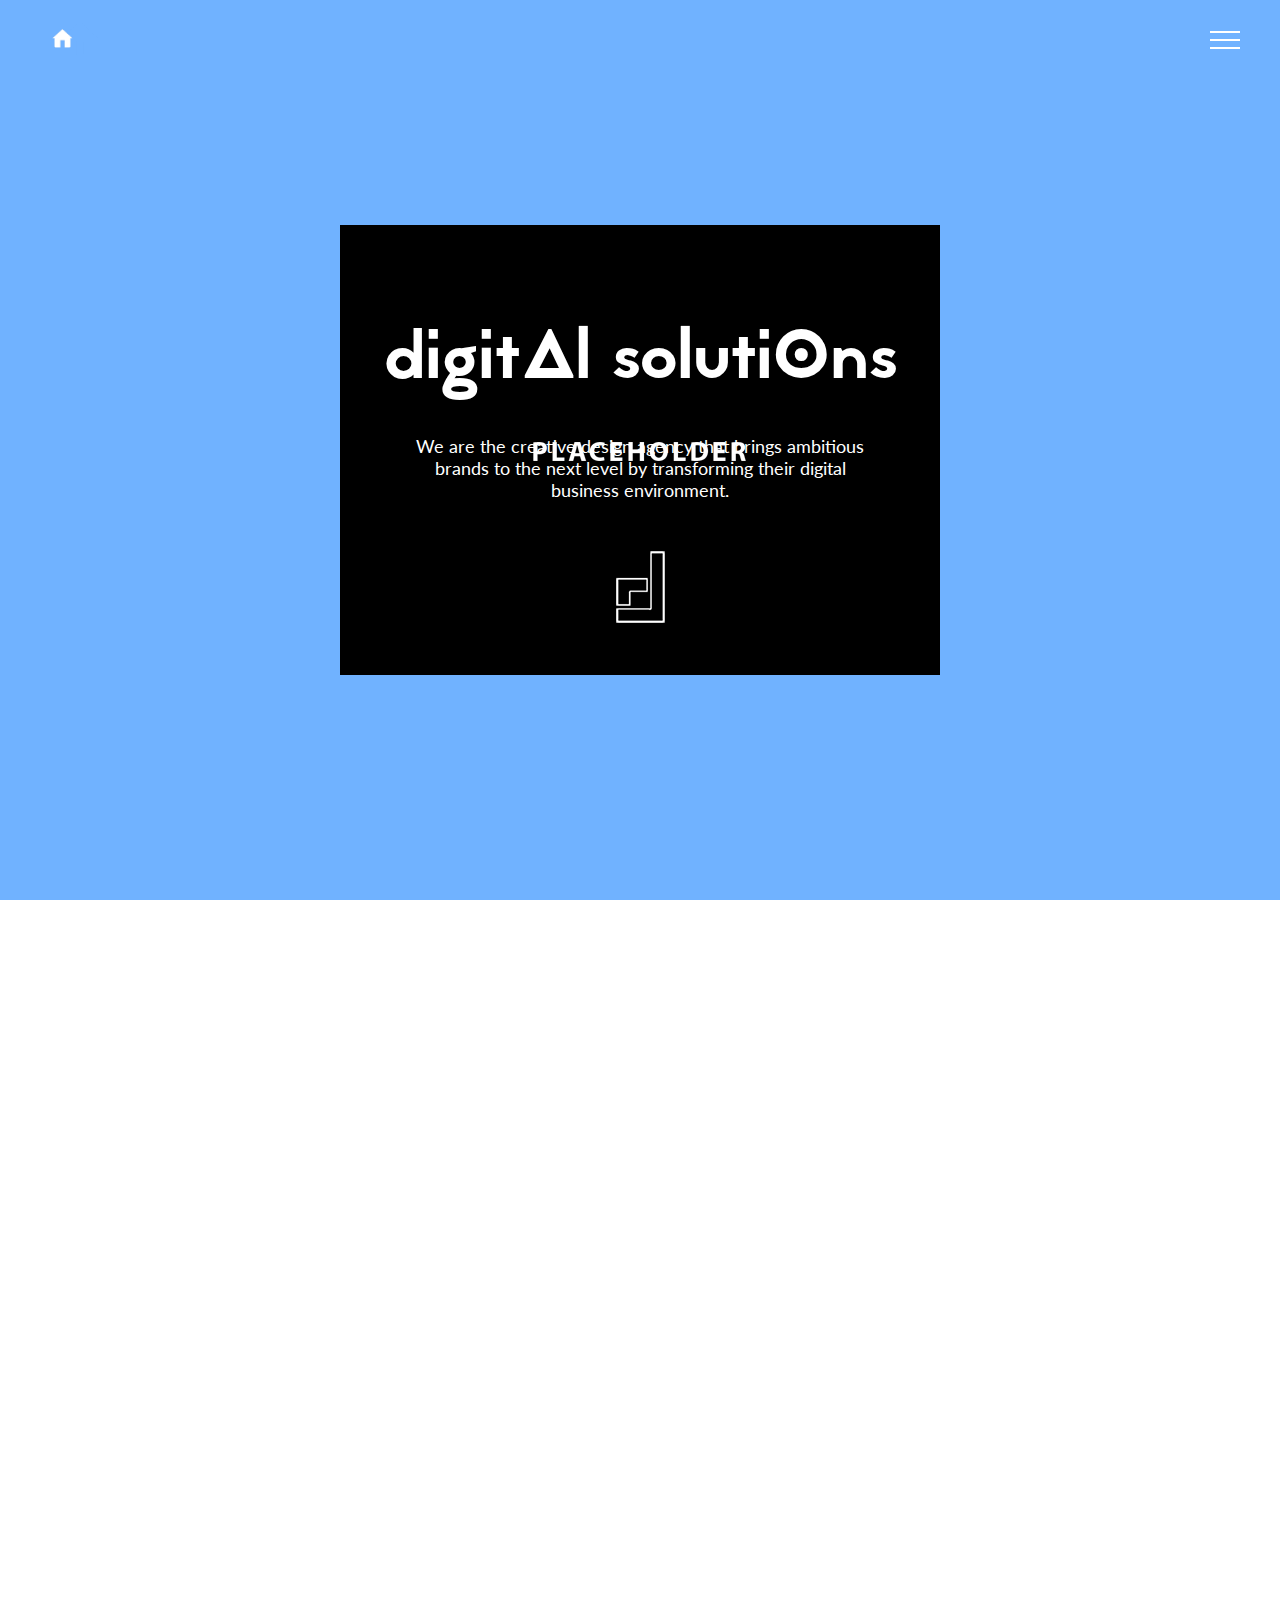
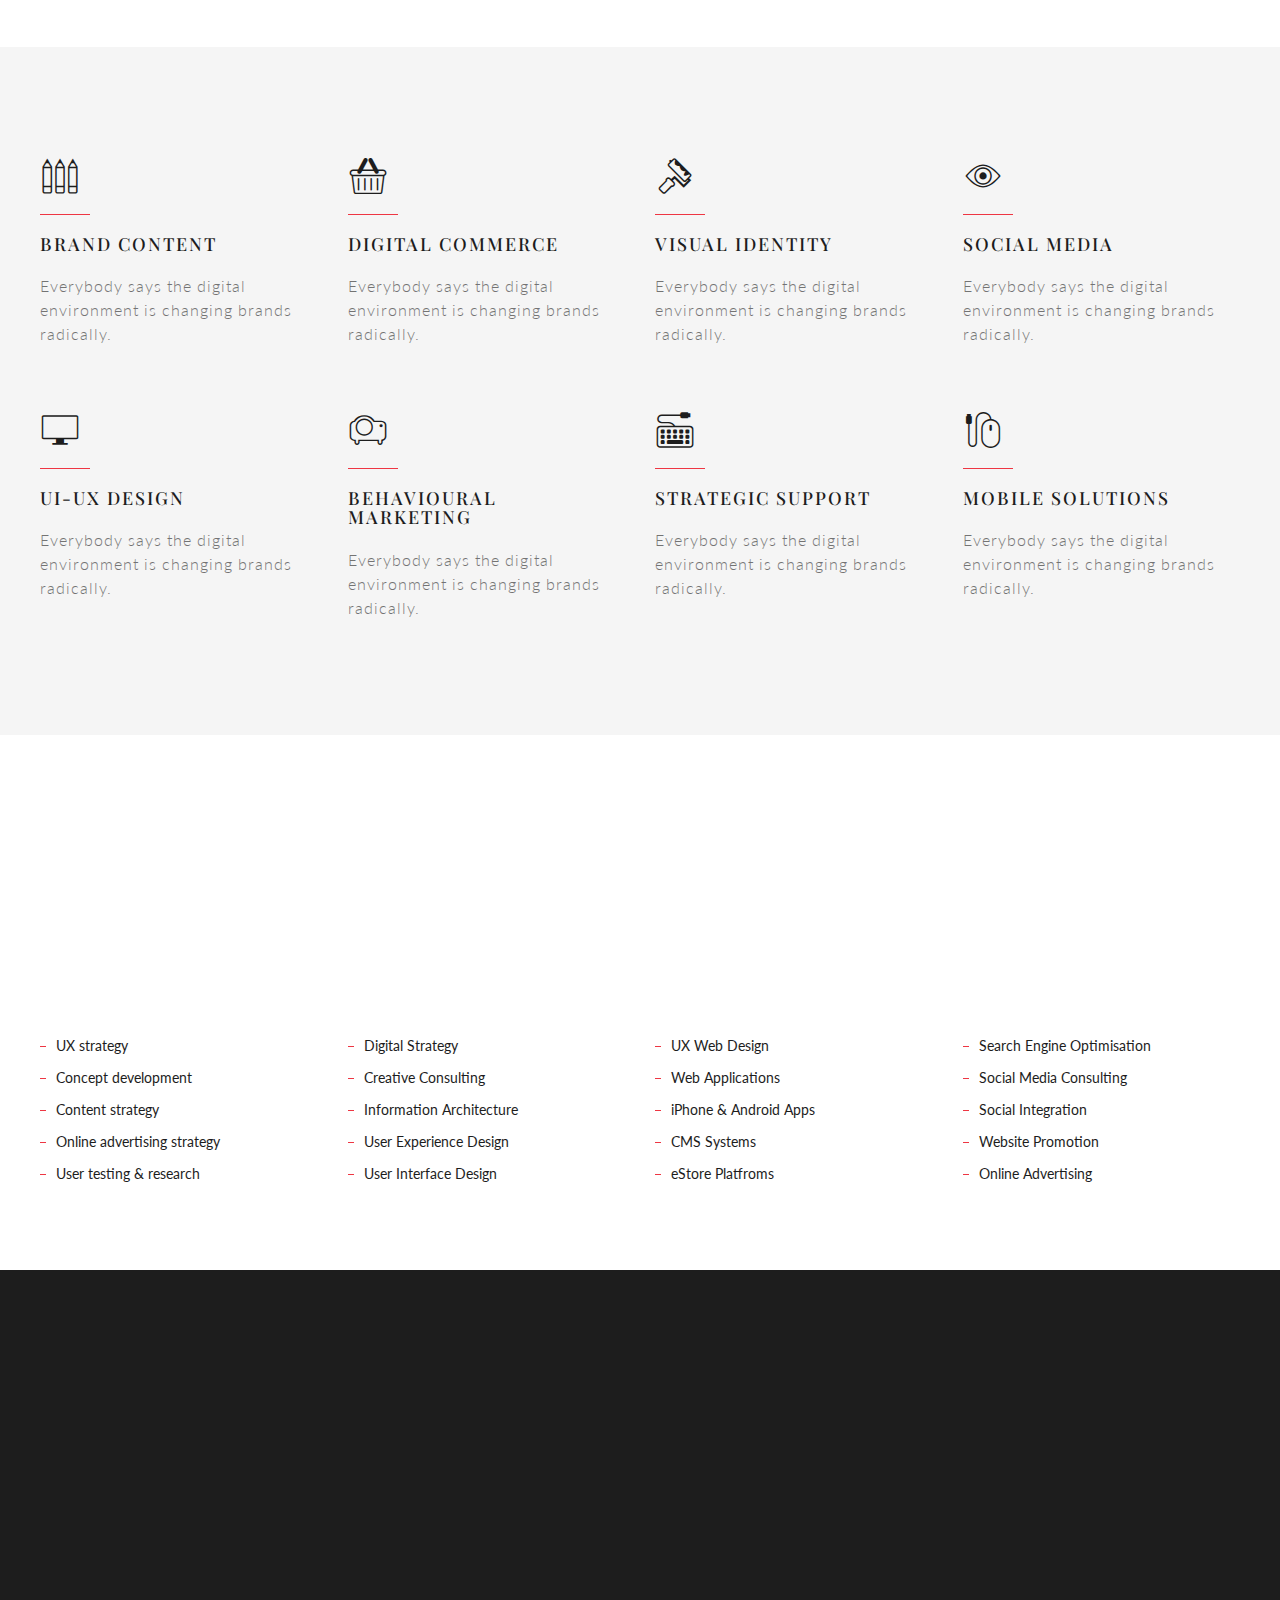
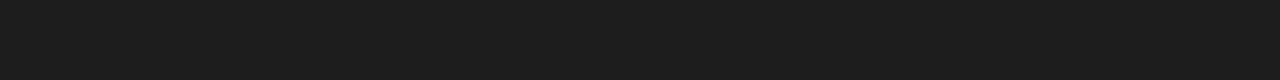
<file: services.html>
<!DOCTYPE html>
<html lang="en">
<head>
<meta charset="utf-8">
<meta http-equiv="X-UA-Compatible" content="IE=edge">
<meta name="viewport" content="width=device-width, initial-scale=1">
<title>Wave | Agency & Freelancer Portfolio</title>
<meta name="author" content="Themezinho">
<meta name="description" content="Agency & Freelancer Portfolio HTML Template">
<meta name="keywords" content="wave, creatve, portfolio, html, template, carousel, theme, agency, html5">

<!-- SOCIAL MEDIA META -->
<meta property="og:description" content="Wave | Agency & Freelancer Portfolio">
<meta property="og:image" content="http://www.acrocapoeira.com/wave/preview.png">
<meta property="og:site_name" content="WAVE">
<meta property="og:title" content="WAVE">
<meta property="og:type" content="website">
<meta property="og:url" content="http://www.acrocapoeira.com/wave">

<!-- TWITTER META -->
<meta name="twitter:card" content="summary">
<meta name="twitter:site" content="@WAVE">
<meta name="twitter:creator" content="@WAVE">
<meta name="twitter:title" content="WAVE">
<meta name="twitter:description" content="Wave | Agency & Freelancer Portfolio">
<meta name="twitter:image" content="http://www.acrocapoeira.com/wave/preview.png">

<!-- FAVICON FILES -->
<link href="ico/apple-touch-icon-144-precomposed.png" rel="apple-touch-icon-precomposed" sizes="144x144">
<link href="ico/apple-touch-icon-114-precomposed.png" rel="apple-touch-icon-precomposed" sizes="114x114">
<link href="ico/apple-touch-icon-72-precomposed.png" rel="apple-touch-icon-precomposed" sizes="72x72">
<link href="ico/apple-touch-icon-57-precomposed.png" rel="apple-touch-icon-precomposed">
<link href="ico/favicon.png" rel="shortcut icon">

<!-- CSS FILES -->
<link href="css/main.css" rel="stylesheet">

<!-- HTML5 shim and Respond.js for IE8 support of HTML5 elements and media queries -->
<!-- WARNING: Respond.js doesn't work if you view the page via file:// -->
<!--[if lt IE 9]>
      <script src="https://oss.maxcdn.com/html5shiv/3.7.2/html5shiv.min.js"></script>
      <script src="https://oss.maxcdn.com/respond/1.4.2/respond.min.js"></script>
    <![endif]-->
</head>
<body>
<div class="loading">
  <div class="loader">
    <h2 class="loading-text cd-headline clip is-full-width"> <span class="cd-words-wrapper"> <b class="is-visible">Hey please wait</b> <b>Still loading</b></span> </h2>
    <div class="loading-image"><img src="images/loading.gif" alt="Image"></div>
  </div>
  <!-- end loader --> 
</div>
<!-- end loading -->
<div class="transition-overlay"></div>
<!-- end transition-overlay -->
<div class="navigation" role="navigation">
  <div class="video-bg hidden-sm hidden-xs">
    <video src="videos/video.mp4" muted autoplay loop></video>
  </div>
  <!-- end video-bg -->
  <div class="table">
    <div class="inner">
      <nav>
        <ul>
          <li><a href="index.html" class="transition">HOME</a></li>
          <li><a href="showcase.html">SHOWCASE</a></li>
          <li><a href="wave.html" class="transition">WAVE</a></li>
          <li><a href="services.html" class="transition">SERVICES</a></li>
          <li><a href="news.html" class="transition">NEWS</a></li>
          <li><a href="contact.html" class="transition">CONTACT</a></li>
        </ul>
      </nav>
      <span class="copyright">© 2015 Wave | Agency & Freelancer Portfolio</span> </div>
    <!-- end inner --> 
  </div>
  <!-- end table --> 
</div>
<!-- end navigation -->
<nav class="navbar navbar-default" role="navigation">
  <div class="container">
    <div class="row">
      <div class="col-xs-12"> <a href="#"><img src="images/logo.png" alt="Image" class="logo"></a>
        <div class="hamburger-menu"> <span></span> <span></span> <span></span> <span></span> </div>
      </div>
      <!-- end col-12 --> 
    </div>
    <!-- end row --> 
  </div>
  <!-- end container --> 
</nav>
<!-- end navbar -->
<section class="int-header hero3">
  <div class="table">
    <div class="inner">
      <div class="container">
        <h3>digitAl solutiOns</h3>
        <p>We are the creative design agency that brings ambitious brands to the next level by transforming their digital business environment.</p>
        <img src="images/icon-mouse.png" alt="Image"> </div>
      <!-- end container --> 
    </div>
    <!-- end inner --> 
  </div>
  <!-- end table --> 
</section>
<!-- end int-header -->
<main>
  <section class="services-list">
    <div class="container">
      <div class="row">
        <div class="col-xs-12">
          <div class="title-box">
            <h2 class="wow fadeInUp" data-wow-delay="0.05s">.services</h2>
            <h5 class="wow fadeInUp" data-wow-delay="0.10s">We have a passion for building products that will shape</h5>
            <span class="shape wow fadeInUp" data-wow-delay="0.15s">O</span> </div>
          <!-- end title-box --> 
        </div>
        <!-- end col-12 -->
        <div class="col-md-4 col-sm-12 wow fadeInUp" data-wow-delay="0.05s">
          <h4>STRATEGY</h4>
          <p>Product is the vital essence of what we do, and truly great product is born of meticulous planning and process. This is where we specialise, taking a lean &amp; agile approach to product creation.</p>
          <ul>
            <li>Understanding the MVP</li>
            <li>User Story Creation</li>
            <li>Technical Architecture</li>
            <li>Technical Specifications</li>
            <li>Brand Direction</li>
            <li>Growth Tools Integration</li>
          </ul>
        </div>
        <!-- end col-4 -->
        <div class="col-md-4 col-sm-12 wow fadeInUp" data-wow-delay="0.10s">
          <h4>DESIGN</h4>
          <p>One of our values as company is 'Beauty in Simplicity' because we love making things simple, intuitive and expertly crafted. Foremost to that is an exceptional user experience. </p>
          <ul>
            <li>User Experience</li>
            <li>Web &amp; Mobile UI</li>
            <li>Conversion focused</li>
            <li>Brand Development</li>
            <li>Video &amp; Animation</li>
            <li>Email Campaigns</li>
          </ul>
        </div>
        <!-- end col-4 -->
        <div class="col-md-4 col-sm-12 wow fadeInUp" data-wow-delay="0.15s">
          <h4>DEVELOPMENT</h4>
          <p>All great products marry exceptional design with solid execution. We're insatiably curious about what's next in technology, but we will always strive to pick the right tools for the job.</p>
          <ul>
            <li>SaaS Products</li>
            <li>WebGL &amp; Canvas</li>
            <li>MYSQL &amp; NOSQL</li>
            <li>PHP/GoLang/Node.js etc</li>
            <li>JS/Angular/Backbone etc</li>
            <li>HTML5/CSS3</li>
          </ul>
        </div>
        <!-- end col-4 --> 
      </div>
      <!-- end row -->
    </div>
    <!--end containe -->
  </section>
  <!-- end services-list -->
  <section class="services">
    <div class="container">
      <div class="row margin-bottom">
        <div class="col-md-3 col-sm-6"> <i class="icon-theme"></i>
          <h4>BRAND CONTENT</h4>
          <p>Everybody says the digital environment is changing brands radically.</p>
        </div>
        <!-- end col-3 -->
        <div class="col-md-3 col-sm-6"> <i class="icon-cart"></i>
          <h4>DIGITAL COMMERCE</h4>
          <p>Everybody says the digital environment is changing brands radically.</p>
        </div>
        <!-- end col-3 -->
        <div class="col-md-3 col-sm-6"> <i class="icon-paintcylinder"></i>
          <h4>VISUAL IDENTITY</h4>
          <p>Everybody says the digital environment is changing brands radically.</p>
        </div>
        <!-- end col-3 -->
        <div class="col-md-3 col-sm-6"> <i class="icon-eye"></i>
          <h4>SOCIAL MEDIA</h4>
          <p>Everybody says the digital environment is changing brands radically.</p>
        </div>
        <!-- end col-3 --> 
      </div>
      <!-- end row -->
      <div class="row">
        <div class="col-md-3 col-sm-6"> <i class="icon-monitor"></i>
          <h4>UI-UX DESIGN</h4>
          <p>Everybody says the digital environment is changing brands radically.</p>
        </div>
        <!-- end col-3 -->
        <div class="col-md-3 col-sm-6"> <i class="icon-projector"></i>
          <h4>BEHAVIOURAL MARKETING</h4>
          <p>Everybody says the digital environment is changing brands radically.</p>
        </div>
        <!-- end col-3 -->
        <div class="col-md-3 col-sm-6"> <i class="icon-keyboard"></i>
          <h4>STRATEGIC SUPPORT</h4>
          <p>Everybody says the digital environment is changing brands radically.</p>
        </div>
        <!-- end col-3 -->
        <div class="col-md-3 col-sm-6"> <i class="icon-mouse"></i>
          <h4>MOBILE SOLUTIONS</h4>
          <p>Everybody says the digital environment is changing brands radically.</p>
        </div>
        <!-- end col-3 --> 
      </div>
      <!-- end row --> 
    </div>
    <!-- end container -->
  </section>
  <!-- end services -->
  <section class="features-list">
    <div class="container">
      <div class="row">
      <div class="col-xs-12">
          <div class="title-box">
            <h2 class="wow fadeInUp" data-wow-delay="0.05s">.features</h2>
            <h5 class="wow fadeInUp" data-wow-delay="0.10s">We have a passion for building products that will shape</h5>
            <span class="shape wow fadeInUp" data-wow-delay="0.15s">O</span> </div>
          <!-- end title-box --> 
        </div>
        <!-- end col-12 -->
        <div class="col-md-3 col-sm-3">
          <ul>
            <li>UX strategy</li>
            <li>Concept development</li>
            <li>Content strategy</li>
            <li>Online advertising strategy</li>
            <li>User testing &amp; research</li>
          </ul>
        </div>
        <!-- end col-3 -->
        <div class="col-md-3 col-sm-3">
          <ul>
            <li>Digital Strategy</li>
            <li>Creative Consulting</li>
            <li>Information Architecture</li>
            <li>User Experience Design</li>
            <li>User Interface Design</li>
          </ul>
        </div>
        <!-- end col-3 -->
        <div class="col-md-3 col-sm-3">
          <ul>
            <li>UX Web Design</li>
            <li>Web Applications</li>
            <li>iPhone &amp; Android Apps</li>
            <li>CMS Systems</li>
            <li>eStore Platfroms</li>
          </ul>
        </div>
        <!-- end col-3 -->
        <div class="col-md-3 col-sm-3">
          <ul>
            <li>Search Engine Optimisation</li>
            <li>Social Media Consulting</li>
            <li>Social Integration</li>
            <li>Website Promotion</li>
            <li>Online Advertising</li>
          </ul>
        </div>
        <!-- end col-3 --> 
      </div>
      <!-- end row -->
    </div>
    <!-- end container -->
  </section>
  <!-- end features-list -->
</main>
<div class="footer-space"></div>
<footer>
  <div class="container">
    <div class="row">
      <div class="col-xs-12 text-center"> <img src="images/logo.png" alt="Image" class="logo">
        <h3>WE ARE A DIGITAL AGENCY</h3>
      </div>
      <!-- end col-12 -->
      <div class="col-xs-12">
        <div class="sub-footer"> <span class="copyright">© 2015 Wave | Agency & Freelancer Portfolio</span>
          <ul>
            <li> <a href="contact.html">Contact Us</a></li>
            <li> <a href="career.html">Career</a></li>
            <li> <a href="http://www.dribble.com" target="_blank">Dribble</a></li>
            <li> <a href="http://www.behance.net" target="_blank">Behance</a></li>
          </ul>
        </div>
        <!-- end sub-footer --> 
      </div>
      <!-- end col-12 --> 
    </div>
    <!-- end row --> 
  </div>
  <!-- end container --> 
</footer>
<!-- end footer --> 

<!-- JS FILES --> 
<script src="js/jquery.min.js"></script> 
<script type="text/javascript">
(function($) {
	$(window).load(function(){
		$(".loading .loading-image").addClass("dissappear");
		$(".loading .loading-text").addClass("dissappear");
		$(".int-header").addClass("goes-up");
		$(".navbar-default").addClass("show");
		$('.loading').delay(1000).addClass("fade-out");	
	});
})(jQuery)
</script> 
<script src="js/bootstrap.min.js"></script> 
<script src="js/waypoints.min.js"></script> 
<script src="js/jquery.counterup.min.js"></script> 
<script src="js/jquery.textrotater.js"></script> 
<script src="js/jquery.stellar.js"></script> 
<script src="js/jquery.vopacity.js"></script> 
<script src="js/wow.js"></script> 
<script src="js/masonry.min.js"></script> 
<script src="js/jquery.swipebox.js"></script> 
<script src='js/jquery.themepunch.tools.min.js' type='text/javascript' ></script> 
<script src='js/jquery.themepunch.revolution.min.js' type='text/javascript' ></script> 
<script src='js/settings.js' type='text/javascript' ></script> 
<script src="js/scripts.js" type="text/javascript"></script>
</body>
</html>
</file>
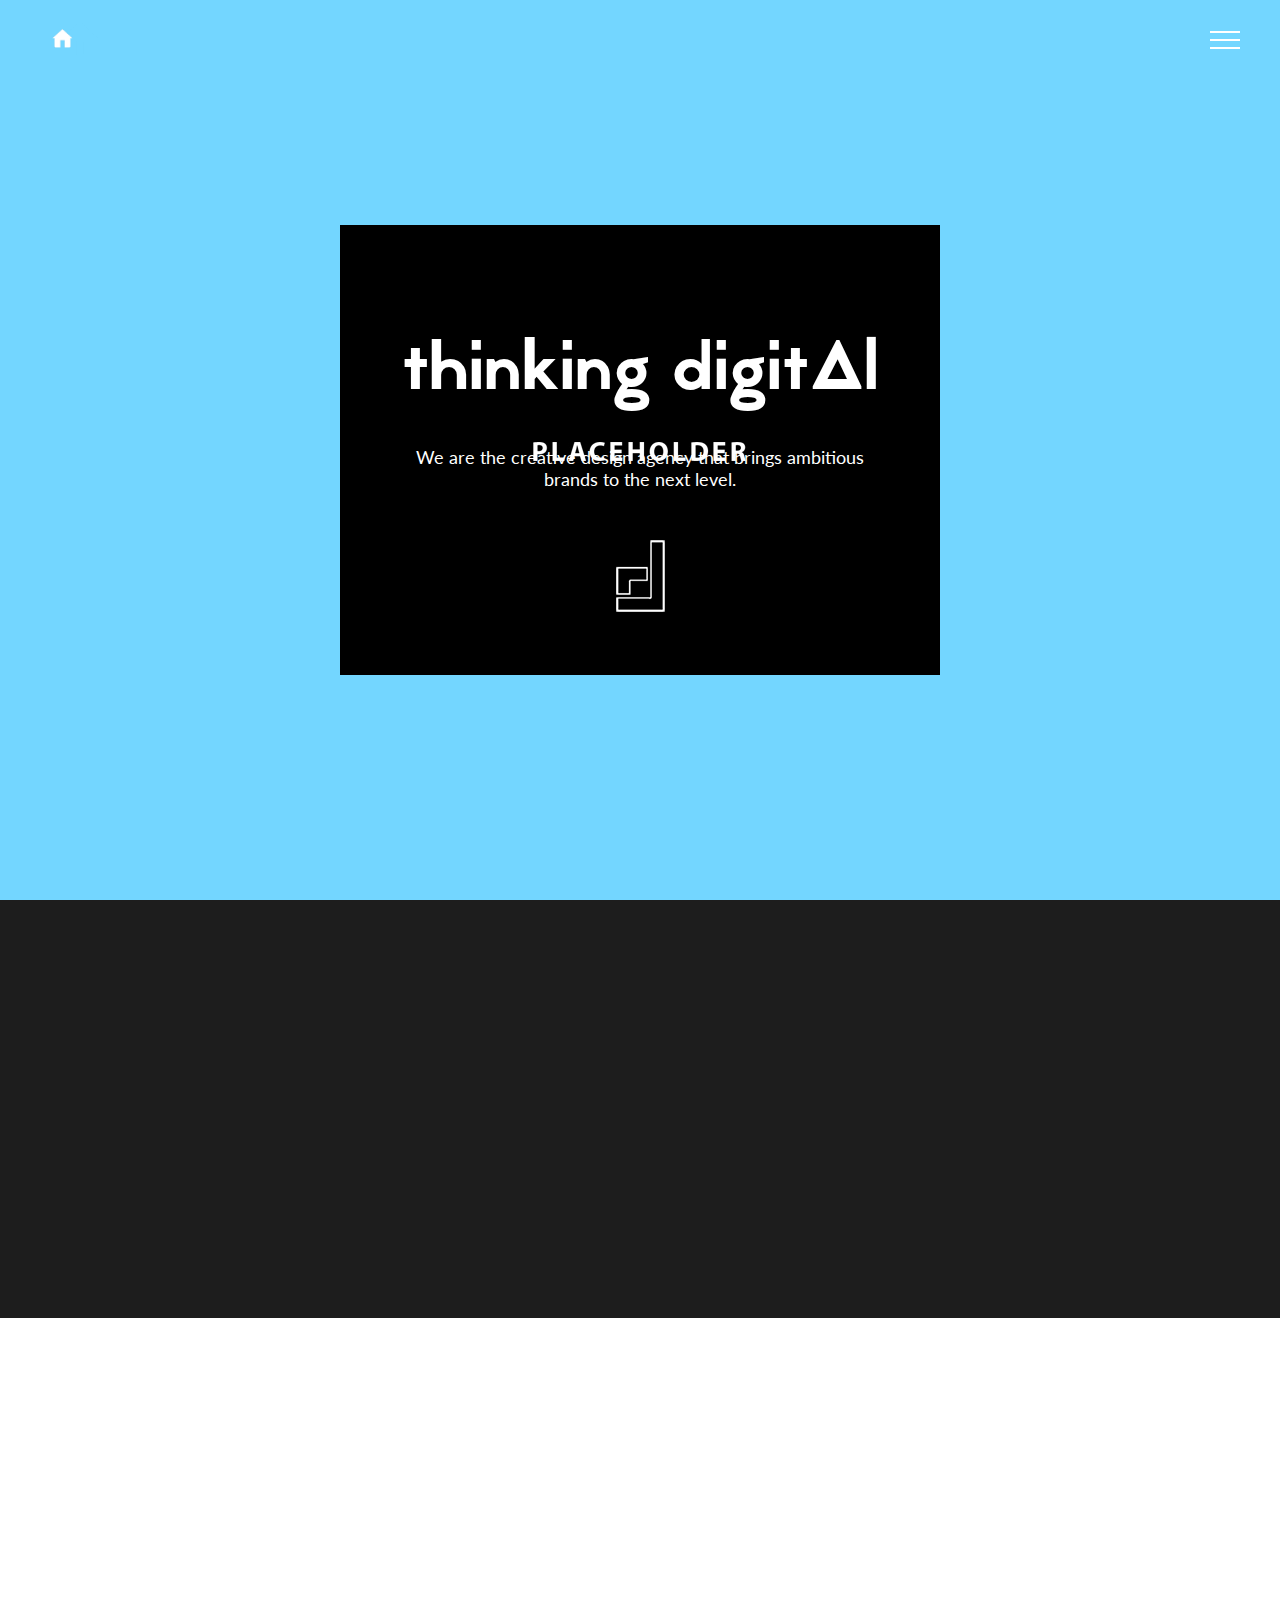
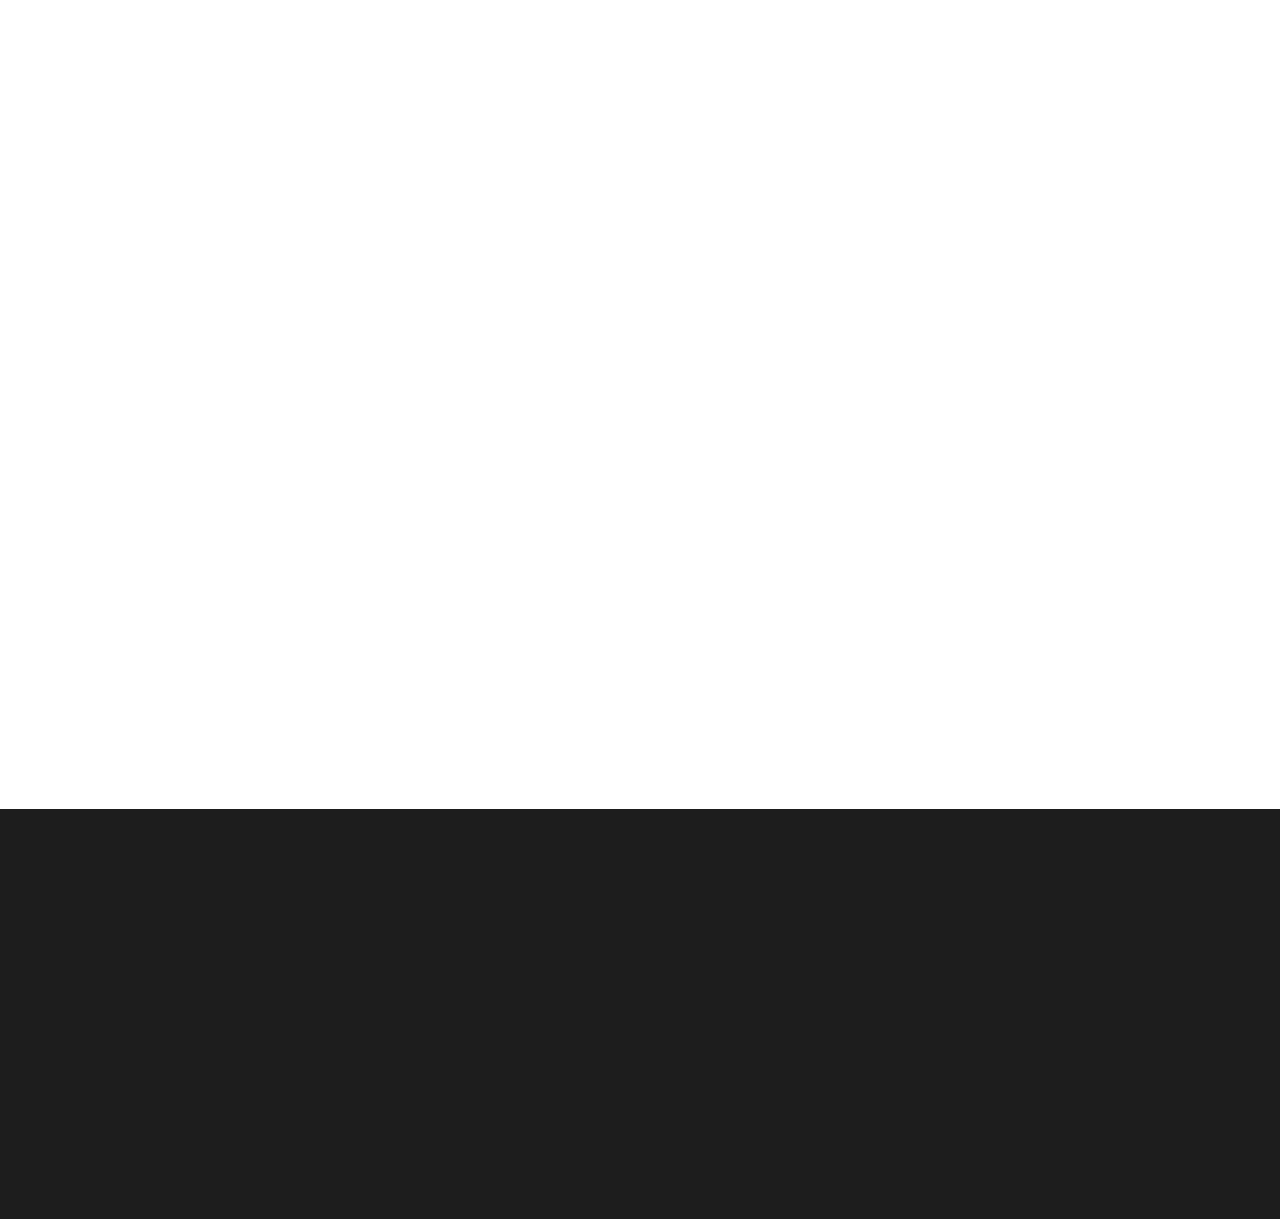
<file: showcase.html>
<!DOCTYPE html>
<html lang="en">
<head>
<meta charset="utf-8">
<meta http-equiv="X-UA-Compatible" content="IE=edge">
<meta name="viewport" content="width=device-width, initial-scale=1">
<title>Wave | Agency & Freelancer Portfolio</title>
<meta name="author" content="Themezinho">
<meta name="description" content="Agency & Freelancer Portfolio HTML Template">
<meta name="keywords" content="wave, creatve, portfolio, html, template, carousel, theme, agency, html5">

<!-- SOCIAL MEDIA META -->
<meta property="og:description" content="Wave | Agency & Freelancer Portfolio">
<meta property="og:image" content="http://www.acrocapoeira.com/wave/preview.png">
<meta property="og:site_name" content="WAVE">
<meta property="og:title" content="WAVE">
<meta property="og:type" content="website">
<meta property="og:url" content="http://www.acrocapoeira.com/wave">

<!-- TWITTER META -->
<meta name="twitter:card" content="summary">
<meta name="twitter:site" content="@WAVE">
<meta name="twitter:creator" content="@WAVE">
<meta name="twitter:title" content="WAVE">
<meta name="twitter:description" content="Wave | Agency & Freelancer Portfolio">
<meta name="twitter:image" content="http://www.acrocapoeira.com/wave/preview.png">

<!-- FAVICON FILES -->
<link href="ico/apple-touch-icon-144-precomposed.png" rel="apple-touch-icon-precomposed" sizes="144x144">
<link href="ico/apple-touch-icon-114-precomposed.png" rel="apple-touch-icon-precomposed" sizes="114x114">
<link href="ico/apple-touch-icon-72-precomposed.png" rel="apple-touch-icon-precomposed" sizes="72x72">
<link href="ico/apple-touch-icon-57-precomposed.png" rel="apple-touch-icon-precomposed">
<link href="ico/favicon.png" rel="shortcut icon">

<!-- CSS FILES -->
<link href="css/main.css" rel="stylesheet">

<!-- HTML5 shim and Respond.js for IE8 support of HTML5 elements and media queries -->
<!-- WARNING: Respond.js doesn't work if you view the page via file:// -->
<!--[if lt IE 9]>
      <script src="https://oss.maxcdn.com/html5shiv/3.7.2/html5shiv.min.js"></script>
      <script src="https://oss.maxcdn.com/respond/1.4.2/respond.min.js"></script>
    <![endif]-->
</head>
<body>
<div class="loading">
  <div class="loader">
    <h2 class="loading-text cd-headline clip is-full-width"> <span class="cd-words-wrapper"> <b class="is-visible">Hey please wait</b> <b>Still loading</b></span> </h2>
    <div class="loading-image"><img src="images/loading.gif" alt="Image"></div>
  </div>
  <!-- end loader --> 
</div>
<!-- end loading -->
<div class="transition-overlay"></div>
<!-- end transition-overlay -->
<div class="navigation" role="navigation">
  <div class="video-bg hidden-sm hidden-xs">
    <video src="videos/video.mp4" muted autoplay loop></video>
  </div>
  <!-- end video-bg -->
  <div class="table">
    <div class="inner">
      <nav>
        <ul>
          <li><a href="index.html" class="transition">HOME</a></li>
          <li><a href="showcase.html">SHOWCASE</a></li>
          <li><a href="wave.html" class="transition">WAVE</a></li>
          <li><a href="services.html" class="transition">SERVICES</a></li>
          <li><a href="news.html" class="transition">NEWS</a></li>
          <li><a href="contact.html" class="transition">CONTACT</a></li>
        </ul>
      </nav>
      <span class="copyright">© 2015 Wave | Agency & Freelancer Portfolio</span> </div>
    <!-- end inner --> 
  </div>
  <!-- end table --> 
</div>
<!-- end navigation -->
<nav class="navbar navbar-default" role="navigation">
  <div class="container">
    <div class="row">
      <div class="col-xs-12"> <a href="#"><img src="images/logo.png" alt="Image" class="logo"></a>
        <div class="hamburger-menu"> <span></span> <span></span> <span></span> <span></span> </div>
      </div>
      <!-- end col-12 --> 
    </div>
    <!-- end row --> 
  </div>
  <!-- end container --> 
</nav>
<!-- end navbar -->
<section class="int-header hero1">
  <div class="table">
    <div class="inner">
      <div class="container">
        <h3>thinking digitAl</h3>
        <p>We are the creative design agency that brings ambitious brands to the next level.</p>
        <img src="images/icon-mouse.png" alt="Image"> </div>
      <!-- end container --> 
    </div>
    <!-- end inner --> 
  </div>
  <!-- end table --> 
</section>
<!-- end int-header -->
<main>
  <section class="showcase">
    <div class="header">
      <div class="container">
        <div class="row">
          <div class="col-xs-12">
            <h2 class="wow fadeInUp" data-wow-delay="0.5s">.our showcase</h2>
            <h5 class="wow fadeInUp" data-wow-delay="0.10s">Amazing features with creative portfolio</h5>
            <span class="shape wow fadeInUp" data-wow-delay="0.15s">O</span> </div>
          <!-- end col-12 --> 
        </div>
        <!-- end row --> 
      </div>
      <!-- end container --> 
    </div>
    <!-- end header -->
    <div class="portfolio">
      <div class="container">
        <div class="row">
          <div class="col-xs-12">
            <ul class="portfolio-masonry">
              <li class="wow fadeInUp" data-wow-delay="0.05s">
                <figure><img src="images/work1.jpg" alt="Image"> <a href="work-detail.html" class="transition">
                  <figcaption class="bg-color4">
                    <div class="table">
                      <div class="inner"> <span>O</span> GRADOZERO </div>
                    </div>
                  </figcaption>
                  </a> </figure>
              </li>
              <li class="double wow fadeInUp" data-wow-delay="0.10s">
                <figure><img src="images/work2.jpg" alt="Image"> <a href="work-detail.html" class="transition">
                  <figcaption class="bg-color3">
                    <div class="table">
                      <div class="inner"> <span>M</span>VEGA CAM</div>
                    </div>
                  </figcaption>
                  </a> </figure>
              </li>
              <li class="double wow fadeInUp" data-wow-delay="0.15s">
                <figure> <img src="images/work3.jpg" alt="Image"> <a href="work-detail.html" class="transition">
                  <figcaption class="bg-color2">
                    <div class="table">
                      <div class="inner"> <span>Q</span> MOCK-UP</div>
                    </div>
                  </figcaption>
                  </a> </figure>
              </li>
              <li class="double wow fadeInUp" data-wow-delay="0.05s">
                <figure> <img src="images/work4.jpg" alt="Image"> <a href="work-detail.html" class="transition">
                  <figcaption class="bg-color1">
                    <div class="table">
                      <div class="inner"> <span>W</span> MAGAZINE</div>
                    </div>
                  </figcaption>
                  </a> </figure>
              </li>
              <li class="double wow fadeInUp" data-wow-delay="0.10s">
                <figure> <img src="images/work5.jpg" alt="Image"> <a href="work-detail.html" class="transition">
                  <figcaption class="bg-color2">
                    <div class="table">
                      <div class="inner"> <span>Q</span> MESTERSTYKE </div>
                    </div>
                  </figcaption>
                  </a> </figure>
              </li>
              <li class="wow fadeInUp" data-wow-delay="0.15s">
                <figure> <img src="images/work6.jpg" alt="Image"> <a href="work-detail.html" class="transition">
                  <figcaption class="bg-color3">
                    <div class="table">
                      <div class="inner"> <span>V</span> DARK LIGHT </div>
                    </div>
                  </figcaption>
                  </a> </figure>
              </li>
              <li class="double wow fadeInUp" data-wow-delay="0.05s">
                <figure> <img src="images/work7.jpg" alt="Image"> <a href="work-detail.html" class="transition">
                  <figcaption class="bg-color2">
                    <div class="table">
                      <div class="inner"> <span>A</span> THE BAG </div>
                    </div>
                  </figcaption>
                  </a> </figure>
              </li>
              <li class="wow fadeInUp" data-wow-delay="0.10s">
                <figure> <img src="images/work8.jpg" alt="Image"> <a href="work-detail.html" class="transition">
                  <figcaption class="bg-color4">
                    <div class="table">
                      <div class="inner"> <span>O</span> FRAMEBORDER </div>
                    </div>
                  </figcaption>
                  </a> </figure>
              </li>
              <li class="double wow fadeInUp" data-wow-delay="0.15s">
                <figure> <img src="images/work9.jpg" alt="Image"> <a href="work-detail.html" class="transition">
                  <figcaption class="bg-color3">
                    <div class="table">
                      <div class="inner"> <span>O</span> MULEQUES </div>
                    </div>
                  </figcaption>
                  </a> </figure>
              </li>
              <li class="double wow fadeInUp" data-wow-delay="0.05s">
                <figure> <img src="images/work10.jpg" alt="Image"> <a href="work-detail.html" class="transition">
                  <figcaption class="bg-color1">
                    <div class="table">
                      <div class="inner"> <span>O</span> HEARTDRAW </div>
                    </div>
                  </figcaption>
                  </a> </figure>
              </li>
              <li class="double wow fadeInUp" data-wow-delay="0.10s">
                <figure> <img src="images/work11.jpg" alt="Image"> <a href="work-detail.html" class="transition">
                  <figcaption class="bg-color4">
                    <div class="table">
                      <div class="inner"> <span>O</span> NINJA WOMEN </div>
                    </div>
                  </figcaption>
                  </a> </figure>
              </li>
              <li class="wow fadeInUp" data-wow-delay="0.15s">
                <figure> <img src="images/work12.jpg" alt="Image"> <a href="work-detail.html" class="transition">
                  <figcaption class="bg-color2">
                    <div class="table">
                      <div class="inner"> <span>O</span> MULHERES</div>
                    </div>
                  </figcaption>
                  </a> </figure>
              </li>
            </ul>
          </div>
          <!-- end col-12 --> 
        </div>
        <!-- end row --> 
      </div>
      <!-- end container --> 
    </div>
    <!-- end portfolio --> 
  </section>
  <!-- end showcase --> 
</main>
<div class="footer-space"></div>
<footer>
  <div class="container">
    <div class="row">
      <div class="col-xs-12 text-center"> <img src="images/logo.png" alt="Image" class="logo">
        <h3>WE ARE A DIGITAL AGENCY</h3>
      </div>
      <!-- end col-12 -->
      <div class="col-xs-12">
        <div class="sub-footer"> <span class="copyright">© 2015 Wave | Agency & Freelancer Portfolio</span>
          <ul>
            <li> <a href="contact.html">Contact Us</a></li>
            <li> <a href="career.html">Career</a></li>
            <li> <a href="http://www.dribble.com" target="_blank">Dribble</a></li>
            <li> <a href="http://www.behance.net" target="_blank">Behance</a></li>
          </ul>
        </div>
        <!-- end sub-footer --> 
      </div>
      <!-- end col-12 --> 
    </div>
    <!-- end row --> 
  </div>
  <!-- end container --> 
</footer>
<!-- end footer --> 

<!-- JS FILES --> 
<script src="js/jquery.min.js"></script> 
<script type="text/javascript">
(function($) {
	$(window).load(function(){
		$(".loading .loading-image").addClass("dissappear");
		$(".loading .loading-text").addClass("dissappear");
		$(".int-header").addClass("goes-up");
		$(".navbar-default").addClass("show");
		$('.loading').delay(1000).addClass("fade-out");	
	});
})(jQuery)
</script> 
<script src="js/bootstrap.min.js"></script> 
<script src="js/waypoints.min.js"></script> 
<script src="js/jquery.counterup.min.js"></script> 
<script src="js/jquery.textrotater.js"></script> 
<script src="js/jquery.stellar.js"></script> 
<script src="js/jquery.vopacity.js"></script> 
<script src="js/wow.js"></script> 
<script src="js/masonry.min.js"></script> 
<script src="js/jquery.swipebox.js"></script> 
<script src='js/jquery.themepunch.tools.min.js' type='text/javascript' ></script> 
<script src='js/jquery.themepunch.revolution.min.js' type='text/javascript' ></script> 
<script src='js/settings.js' type='text/javascript' ></script> 
<script src="js/scripts.js" type="text/javascript"></script>
</body>
</html>
</file>
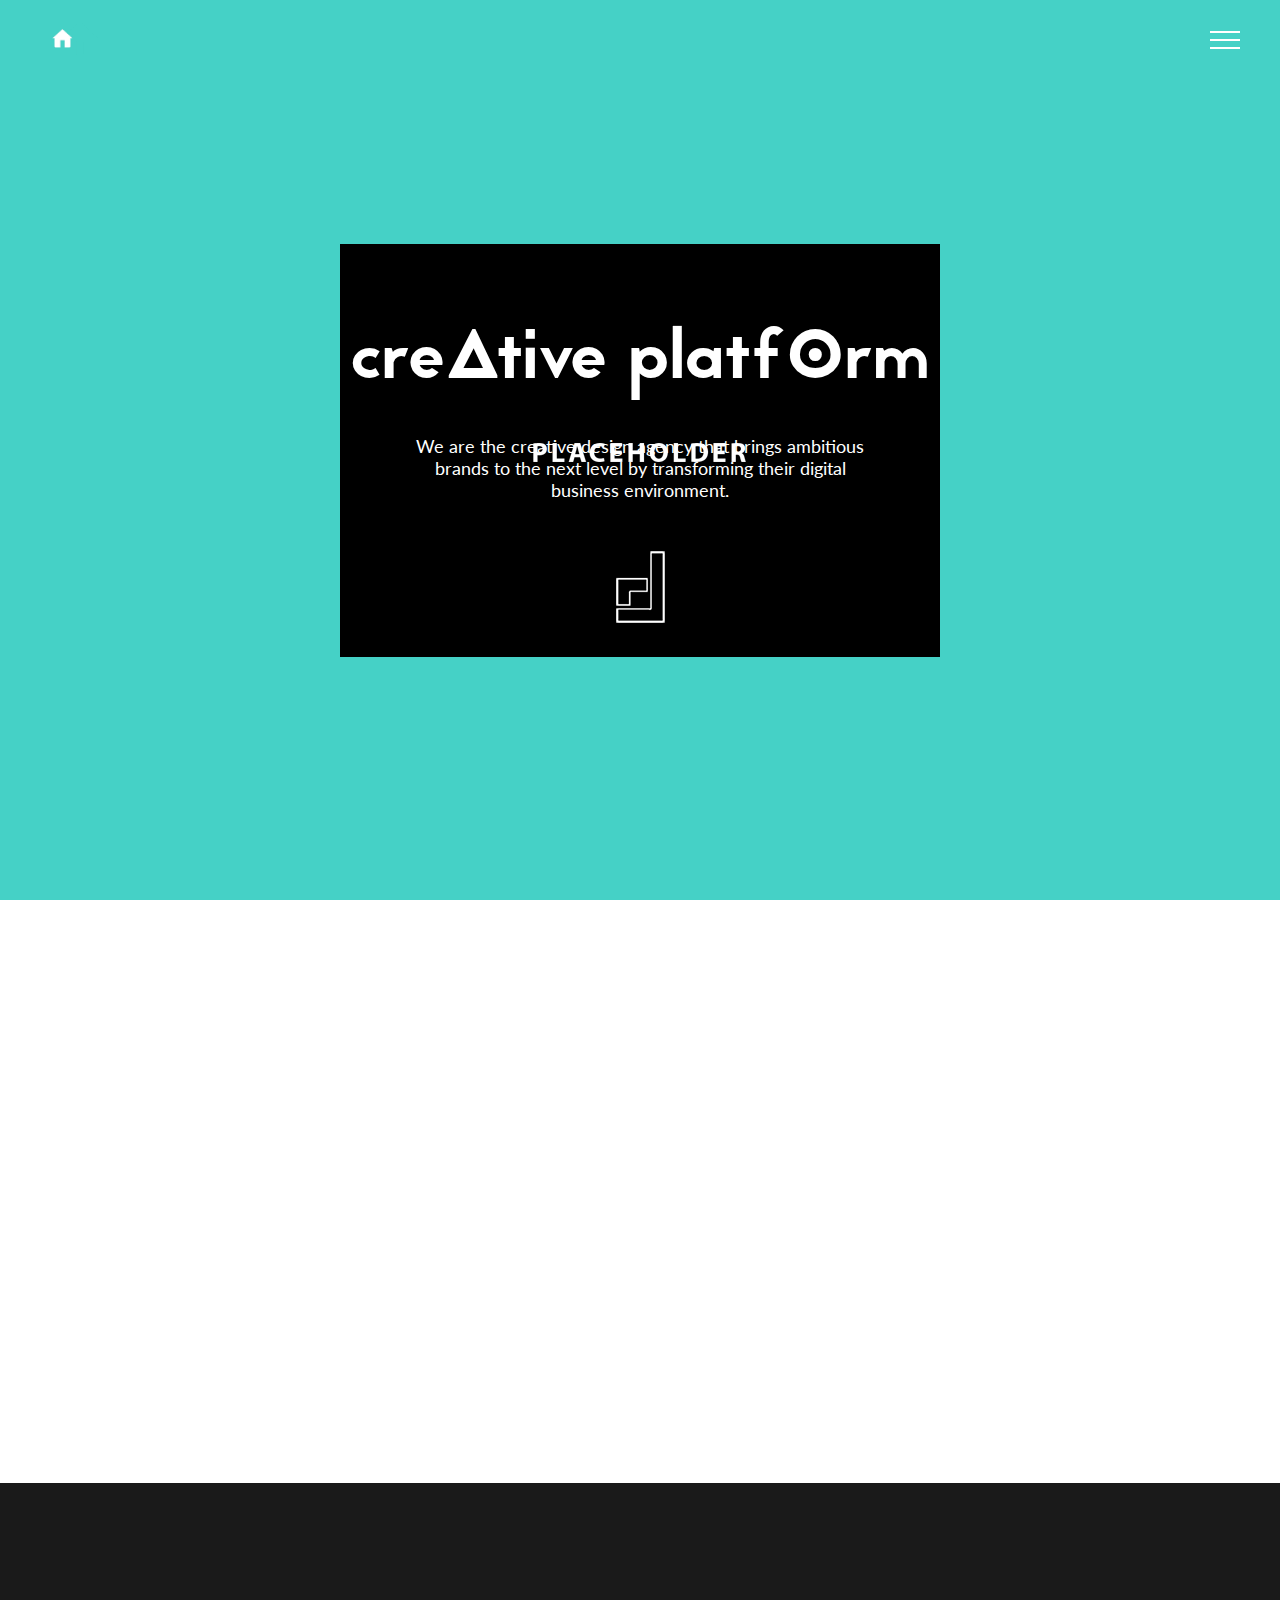
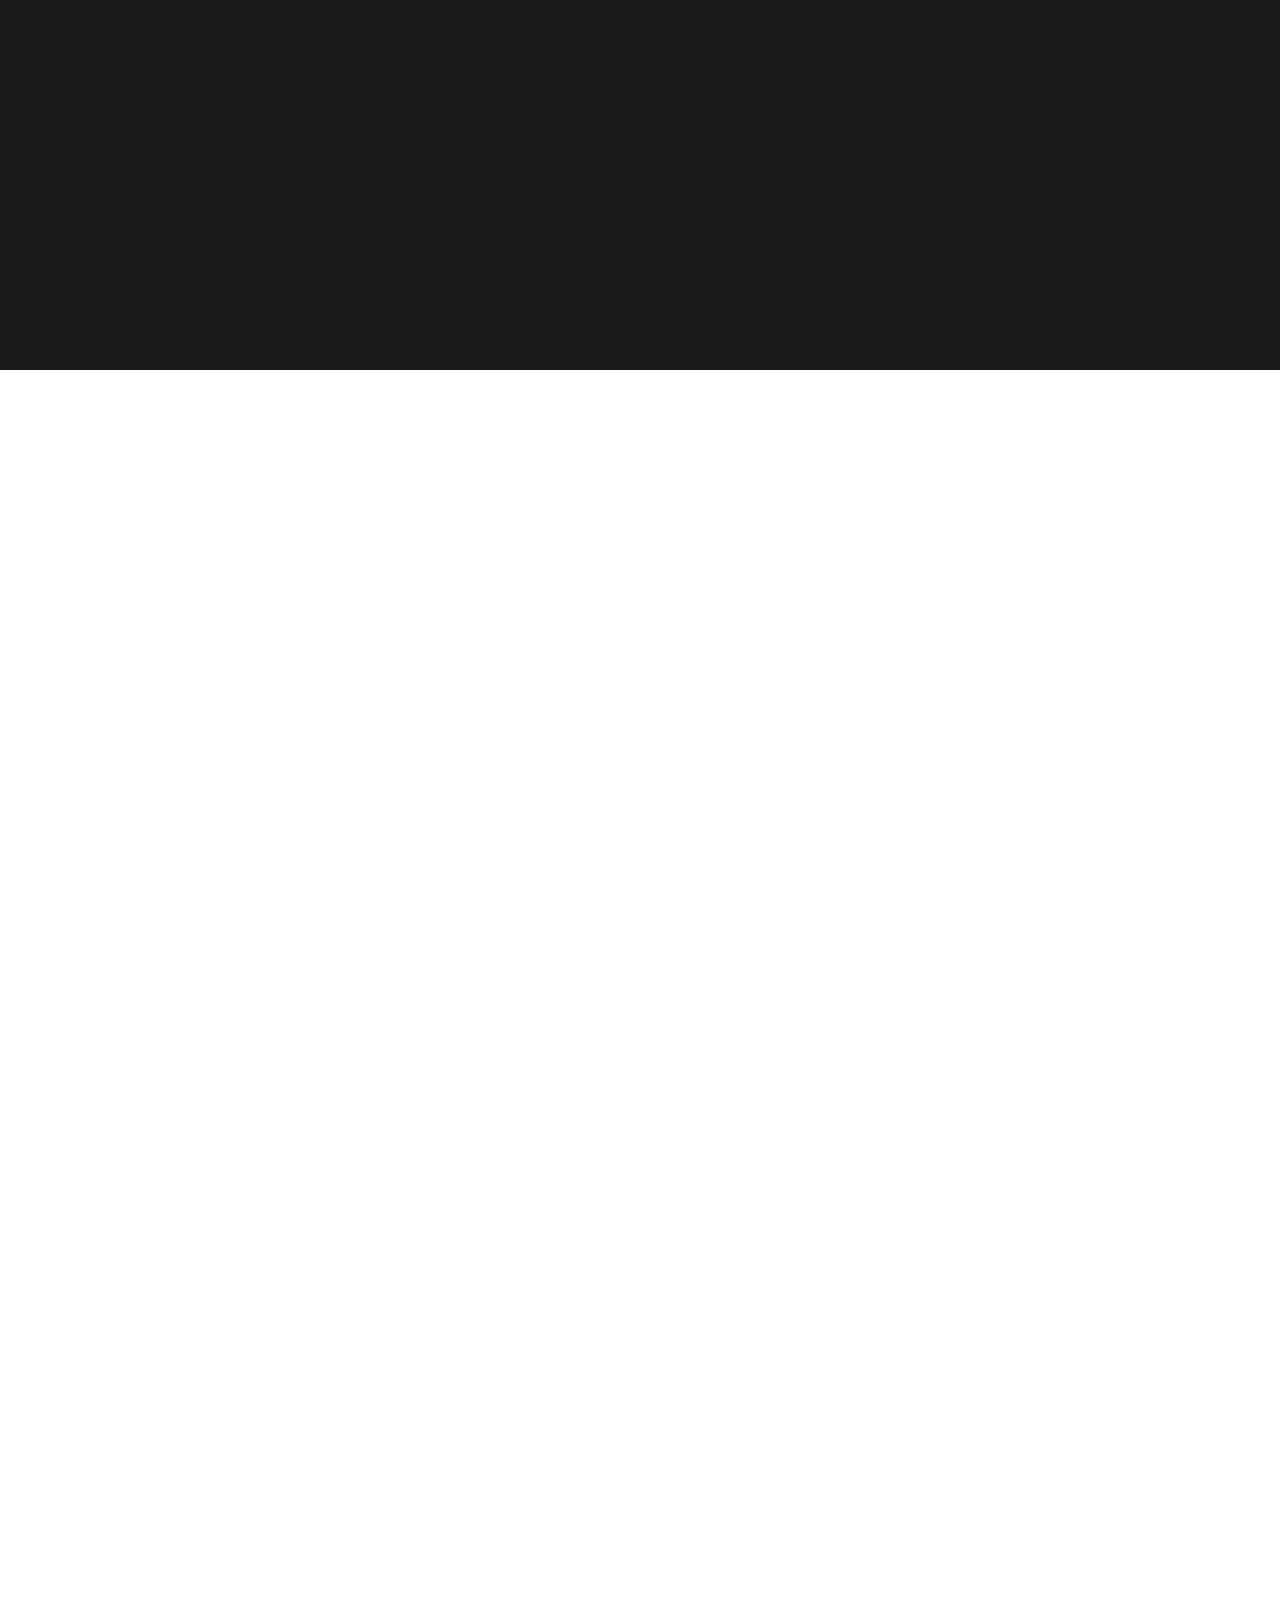
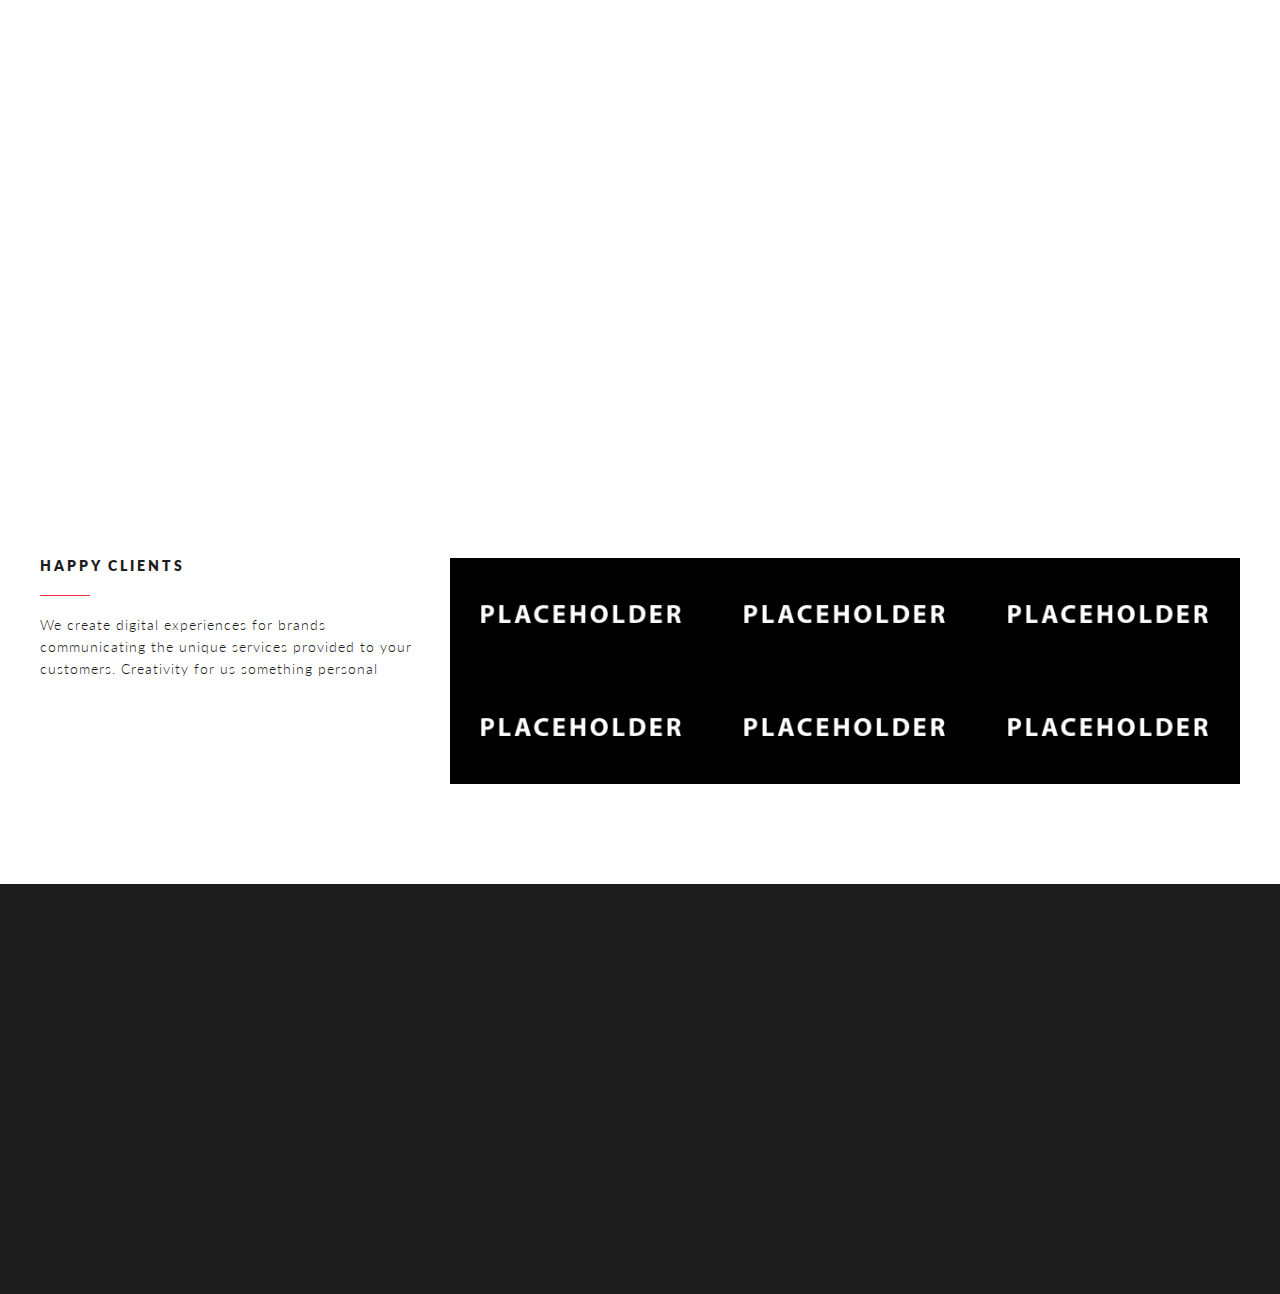
<file: wave.html>
<!DOCTYPE html>
<html lang="en">
<head>
<meta charset="utf-8">
<meta http-equiv="X-UA-Compatible" content="IE=edge">
<meta name="viewport" content="width=device-width, initial-scale=1">
<title>Wave | Agency & Freelancer Portfolio</title>
<meta name="author" content="Themezinho">
<meta name="description" content="Agency & Freelancer Portfolio HTML Template">
<meta name="keywords" content="wave, creatve, portfolio, html, template, carousel, theme, agency, html5">

<!-- SOCIAL MEDIA META -->
<meta property="og:description" content="Wave | Agency & Freelancer Portfolio">
<meta property="og:image" content="http://www.acrocapoeira.com/wave/preview.png">
<meta property="og:site_name" content="WAVE">
<meta property="og:title" content="WAVE">
<meta property="og:type" content="website">
<meta property="og:url" content="http://www.acrocapoeira.com/wave">

<!-- TWITTER META -->
<meta name="twitter:card" content="summary">
<meta name="twitter:site" content="@WAVE">
<meta name="twitter:creator" content="@WAVE">
<meta name="twitter:title" content="WAVE">
<meta name="twitter:description" content="Wave | Agency & Freelancer Portfolio">
<meta name="twitter:image" content="http://www.acrocapoeira.com/wave/preview.png">

<!-- FAVICON FILES -->
<link href="ico/apple-touch-icon-144-precomposed.png" rel="apple-touch-icon-precomposed" sizes="144x144">
<link href="ico/apple-touch-icon-114-precomposed.png" rel="apple-touch-icon-precomposed" sizes="114x114">
<link href="ico/apple-touch-icon-72-precomposed.png" rel="apple-touch-icon-precomposed" sizes="72x72">
<link href="ico/apple-touch-icon-57-precomposed.png" rel="apple-touch-icon-precomposed">
<link href="ico/favicon.png" rel="shortcut icon">

<!-- CSS FILES -->
<link href="css/main.css" rel="stylesheet">

<!-- HTML5 shim and Respond.js for IE8 support of HTML5 elements and media queries -->
<!-- WARNING: Respond.js doesn't work if you view the page via file:// -->
<!--[if lt IE 9]>
      <script src="https://oss.maxcdn.com/html5shiv/3.7.2/html5shiv.min.js"></script>
      <script src="https://oss.maxcdn.com/respond/1.4.2/respond.min.js"></script>
    <![endif]-->
</head>
<body>
<div class="loading">
  <div class="loader">
    <h2 class="loading-text cd-headline clip is-full-width"> <span class="cd-words-wrapper"> <b class="is-visible">Hey please wait</b> <b>Still loading</b></span> </h2>
    <div class="loading-image"><img src="images/loading.gif" alt="Image"></div>
  </div>
  <!-- end loader --> 
</div>
<!-- end loading -->
<div class="transition-overlay"></div>
<!-- end transition-overlay -->
<div class="navigation" role="navigation">
  <div class="video-bg hidden-sm hidden-xs">
    <video src="videos/video.mp4" muted autoplay loop></video>
  </div>
  <!-- end video-bg -->
  <div class="table">
    <div class="inner">
      <nav>
        <ul>
          <li><a href="index.html" class="transition">HOME</a></li>
          <li><a href="showcase.html">SHOWCASE</a></li>
          <li><a href="wave.html" class="transition">WAVE</a></li>
          <li><a href="services.html" class="transition">SERVICES</a></li>
          <li><a href="news.html" class="transition">NEWS</a></li>
          <li><a href="contact.html" class="transition">CONTACT</a></li>
        </ul>
      </nav>
      <span class="copyright">© 2015 Wave | Agency & Freelancer Portfolio</span> </div>
    <!-- end inner --> 
  </div>
  <!-- end table --> 
</div>
<!-- end navigation -->
<nav class="navbar navbar-default" role="navigation">
  <div class="container">
    <div class="row">
      <div class="col-xs-12"> <a href="#"><img src="images/logo.png" alt="Image" class="logo"></a>
        <div class="hamburger-menu"> <span></span> <span></span> <span></span> <span></span> </div>
      </div>
      <!-- end col-12 --> 
    </div>
    <!-- end row --> 
  </div>
  <!-- end container --> 
</nav>
<!-- end navbar -->
<section class="int-header hero2">
  <div class="table">
    <div class="inner">
      <div class="container">
        <h3>creAtive platfOrm</h3>
        <p>We are the creative design agency that brings ambitious brands to the next level by transforming their digital business environment.</p>
        <img src="images/icon-mouse.png" alt="Image"> </div>
      <!-- end container --> 
    </div>
    <!-- end inner --> 
  </div>
  <!-- end table --> 
</section>
<!-- end int-header -->
<main>
  <section class="wave-things">
    <div class="container">
      <div class="row">
        <div class="col-xs-12">
          <div class="title-box">
            <h2 class="wow fadeInUp" data-wow-delay="0.05s">.wave</h2>
            <h5 class="wow fadeInUp" data-wow-delay="0.10s">Amazing project with unique ideas</h5>
            <span class="shape wow fadeInUp" data-wow-delay="0.15s">O</span> </div>
          <!-- end title-box --> 
        </div>
        <!-- end col-12 -->
        <div class="col-md-4 wow fadeInUp" data-wow-delay="0.05s">
          <h4>UI-UX & DESIGNING</h4>
          <p>We surround our companies with experts, exactly when they need them. We share technology, components & infrastructure, enabling them to focus only on the important.</p>
        </div>
        <!-- end col-4 -->
        <div class="col-md-4 wow fadeInUp" data-wow-delay="0.10s">
          <h4>DEVELOPMENT</h4>
          <p>Time tracking is necessary to see how your project estimate compares to what actually happened. But that doesn’t mean it should be complicated.</p>
        </div>
        <!-- end col-4 -->
        <div class="col-md-4 wow fadeInUp" data-wow-delay="0.15s">
          <h4>SOCIAL MEDIA</h4>
          <p>We're believers in making things simple. So when we discovered the lengths creative agencies and production companies were going to in order to pitch.</p>
        </div>
        <!-- end col-4 --> 
      </div>
      <!-- end row -->
    </div>
    <!-- end container -->
  </section>
  <!-- end wave-things -->
  <section class="process">
    <div class="video">
      <video src="videos/video.mp4" muted loop autoplay data-stellar-ratio="0.5"></video>
    </div>
    <!-- end video -->
    <div class="container">
      <div class="row">
        <div class="col-xs-12">
          <div class="title-box">
            <h2 class="wow fadeInUp" data-wow-delay="0.05s">.process</h2>
            <h5 class="wow fadeInUp" data-wow-delay="0.10s">Amazing features with creative portfolio</h5>
            <span class="shape wow fadeInUp" data-wow-delay="0.15s">O</span> </div>
          <!-- end title-box --> 
        </div>
        <!-- end col-12 -->
        <div class="col-md-3 wow fadeIn" data-wow-delay="0.05s"> <span class="numbers">1</span>
          <h5 class="steps">PLANNING</h5>
          <p>Grab your phone and explore all</p>
        </div>
        <!-- end col-3 -->
        <div class="col-md-3 wow fadeIn" data-wow-delay="0.10s"> <span class="numbers">2</span>
          <h5 class="steps">DESING</h5>
          <p>Grab your phone and explore all</p>
        </div>
        <!-- end col-3 -->
        <div class="col-md-3 wow fadeIn" data-wow-delay="0.15s"> <span class="numbers">3</span>
          <h5 class="steps">DEVELOPMENT</h5>
          <p>Grab your phone and explore all</p>
        </div>
        <!-- end col-3 -->
        <div class="col-md-3 wow fadeIn" data-wow-delay="0.20s"> <span class="numbers">4</span>
          <h5 class="steps">LAUNCH</h5>
          <p>Grab your phone and explore all</p>
        </div>
        <!-- end col-3 --> 
      </div>
      <!-- end row -->
    </div>
    <!-- end container -->
  </section>
  <!-- end process -->
  <section  class="about-us">
    <div class="container">
      <div class="row">
        <div class="col-md-7 wow fadeInUp" data-wow-delay="0.5s">
          <h2>Wave Digital</h2>
          <h3>Unique ideas need creative execution</h3>
          <p>We work closely with entrepreneurs and forward-thinking companies to launch products. Focusing on a lean approach, we work smart and fast to realise their vision.</p>
          <p>We make sure your brand reflects who you are and what you stand for, using thoughtful graphic design and smart strategy. Whether you need a new business logo, fresh marketing materials or a complete overhaul, we can bring your brand to life.</p>
        </div>
        <!-- end col-7 -->
        <div class="col-md-5 wow fadeInUp" data-wow-delay="0.10s"> <img src="images/image1.jpg" alt="Image"> </div>
        <!-- end col-5 --> 
      </div>
      <!-- end row -->
    </div>
    <!-- end container -->
  </section>
  <!-- end about -us -->
 <section class="quote wow fadeInUp" data-wow-delay="0.5s">
    <div class="columms background-image">
      <div class="table">
        <div class="inner">
          <h2><span>HANDMADE</span><br>
            DIGITAL WORKS</h2>
          <a href="#">+</a> </div>
          <!-- end inner -->
      </div>
      <!-- end table -->
    </div>
    <!-- end columms -->
    <div class="columms">
      <div class="table">
        <div class="inner">
          <blockquote>Success depends upon previous preparation, and without such preparation there is sure to be failure.</blockquote>
          <h3>"CONFUCIUS"</h3>
        </div>
        <!-- end inner -->
      </div>
      <!-- end table -->
    </div>
    <!-- end columms --> 
  </section>
  <!-- end quote -->
   <section class="team-members wow fadeInUp" data-wow-delay="0.5s">
    <div class="container">
      <div class="row">
        <div class="col-md-4 member">
          <div class="member-info">
            <h3>JESSICA MCLOREN</h3>
            <span>CREATIVE COPYWRITER</span> </div>
          <!-- end member-info -->
          <figure> <img src="images/team-member1.jpg" alt="Image"> </figure>
        </div>
        <!-- end col-4 -->
        <div class="col-md-4 member">
          <div class="member-info">
            <h3>CHRIS WILLAM</h3>
            <span>CREATIVE ART DIRECTOR</span> </div>
          <!-- end member-info -->
          <figure> <img src="images/team-member2.jpg" alt="Image"> </figure>
        </div>
        <!-- end col-4 -->
        <div class="col-md-4 member">
          <div class="member-info">
            <h3>MELISSA CARTER</h3>
            <span>FRONT-END DEVELOPER</span> </div>
          <!-- end member-info -->
          <figure> <img src="images/team-member3.jpg" alt="Image"> </figure>
        </div>
        <!-- end col-4 --> 
      </div>
      <!-- end row -->
    </div>
    <!-- end containe -->
  </section>
  <!-- end team-members -->
  <section class="logos">
    <div class="container">
      <div class="row">
      <div class="col-md-4">
      <h4>HAPPY CLIENTS</h4>
      <p>We create digital experiences for brands communicating the unique services provided to your customers. Creativity for us something personal</p>
      </div>
      <!-- end col-4 -->
        <div class="col-sm-8">
          <ul>
            <li>
              <figure><img src="images/logo1.jpg" alt="Image"> </figure>
            </li>
            <li>
              <figure><img src="images/logo2.jpg" alt="Image"> </figure>
            </li>
            <li>
              <figure><img src="images/logo3.jpg" alt="Image"> </figure>
            </li>
            <li>
              <figure><img src="images/logo4.jpg" alt="Image"> </figure>
            </li>
            <li>
              <figure><img src="images/logo5.jpg" alt="Image"> </figure>
            </li>
            <li>
              <figure><img src="images/logo6.jpg" alt="Image"> </figure>
            </li>
           
          </ul>
        </div>
        <!-- end col-8 -->
      </div>
      <!-- end row --> 
    </div>
    <!-- end container --> 
  </section>
</main>
<div class="footer-space"></div>
<footer>
  <div class="container">
    <div class="row">
      <div class="col-xs-12 text-center"> <img src="images/logo.png" alt="Image" class="logo">
        <h3>WE ARE A DIGITAL AGENCY</h3>
      </div>
      <!-- end col-12 -->
      <div class="col-xs-12">
        <div class="sub-footer"> <span class="copyright">© 2015 Wave | Agency & Freelancer Portfolio</span>
          <ul>
            <li> <a href="contact.html">Contact Us</a></li>
            <li> <a href="career.html">Career</a></li>
            <li> <a href="http://www.dribble.com" target="_blank">Dribble</a></li>
            <li> <a href="http://www.behance.net" target="_blank">Behance</a></li>
          </ul>
        </div>
        <!-- end sub-footer --> 
      </div>
      <!-- end col-12 --> 
    </div>
    <!-- end row --> 
  </div>
  <!-- end container --> 
</footer>
<!-- end footer --> 

<!-- JS FILES --> 
<script src="js/jquery.min.js"></script> 
<script type="text/javascript">
(function($) {
	$(window).load(function(){
		$(".loading .loading-image").addClass("dissappear");
		$(".loading .loading-text").addClass("dissappear");
		$(".int-header").addClass("goes-up");
		$(".navbar-default").addClass("show");
		$('.loading').delay(1000).addClass("fade-out");	
	});
})(jQuery)
</script> 
<script src="js/bootstrap.min.js"></script> 
<script src="js/waypoints.min.js"></script> 
<script src="js/jquery.counterup.min.js"></script> 
<script src="js/jquery.textrotater.js"></script> 
<script src="js/jquery.stellar.js"></script> 
<script src="js/jquery.vopacity.js"></script> 
<script src="js/wow.js"></script> 
<script src="js/masonry.min.js"></script> 
<script src="js/jquery.swipebox.js"></script> 
<script src='js/jquery.themepunch.tools.min.js' type='text/javascript' ></script> 
<script src='js/jquery.themepunch.revolution.min.js' type='text/javascript' ></script> 
<script src='js/settings.js' type='text/javascript' ></script> 
<script src="js/scripts.js" type="text/javascript"></script>
</body>
</html>
</file>
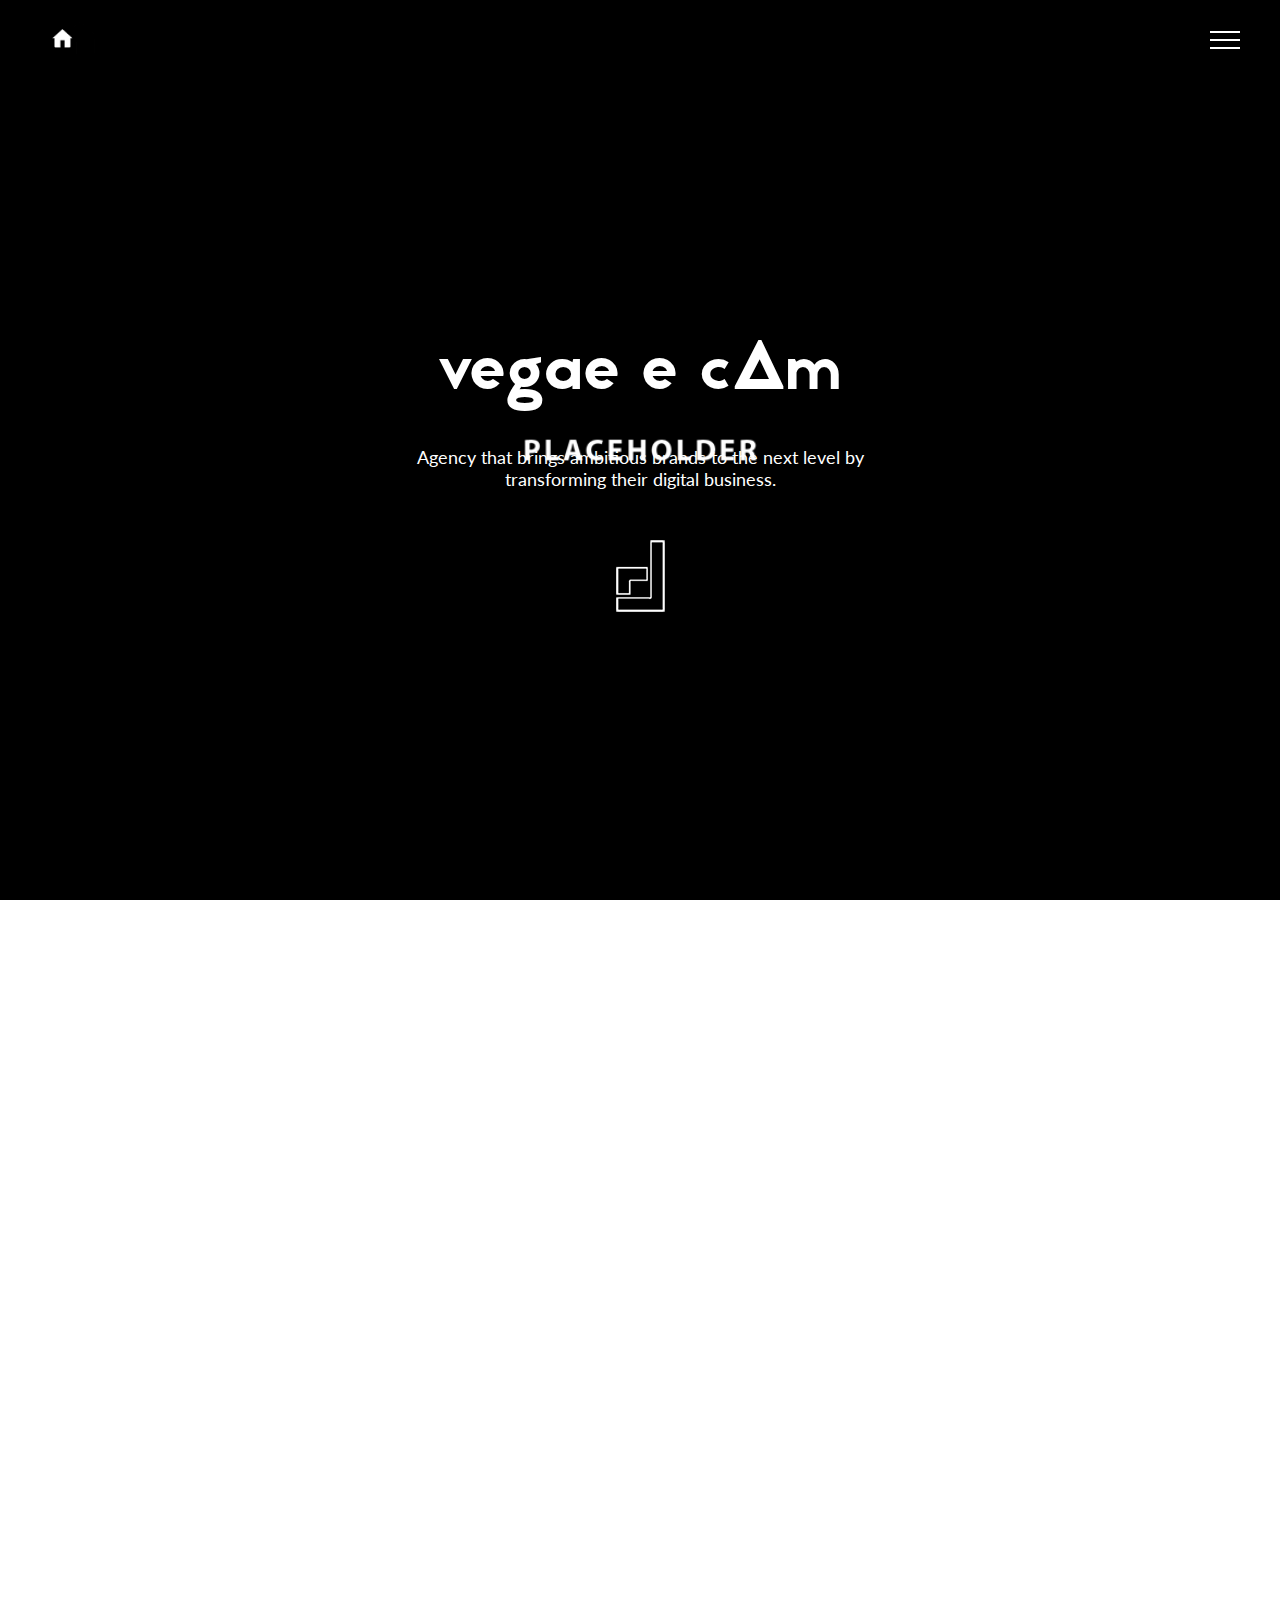
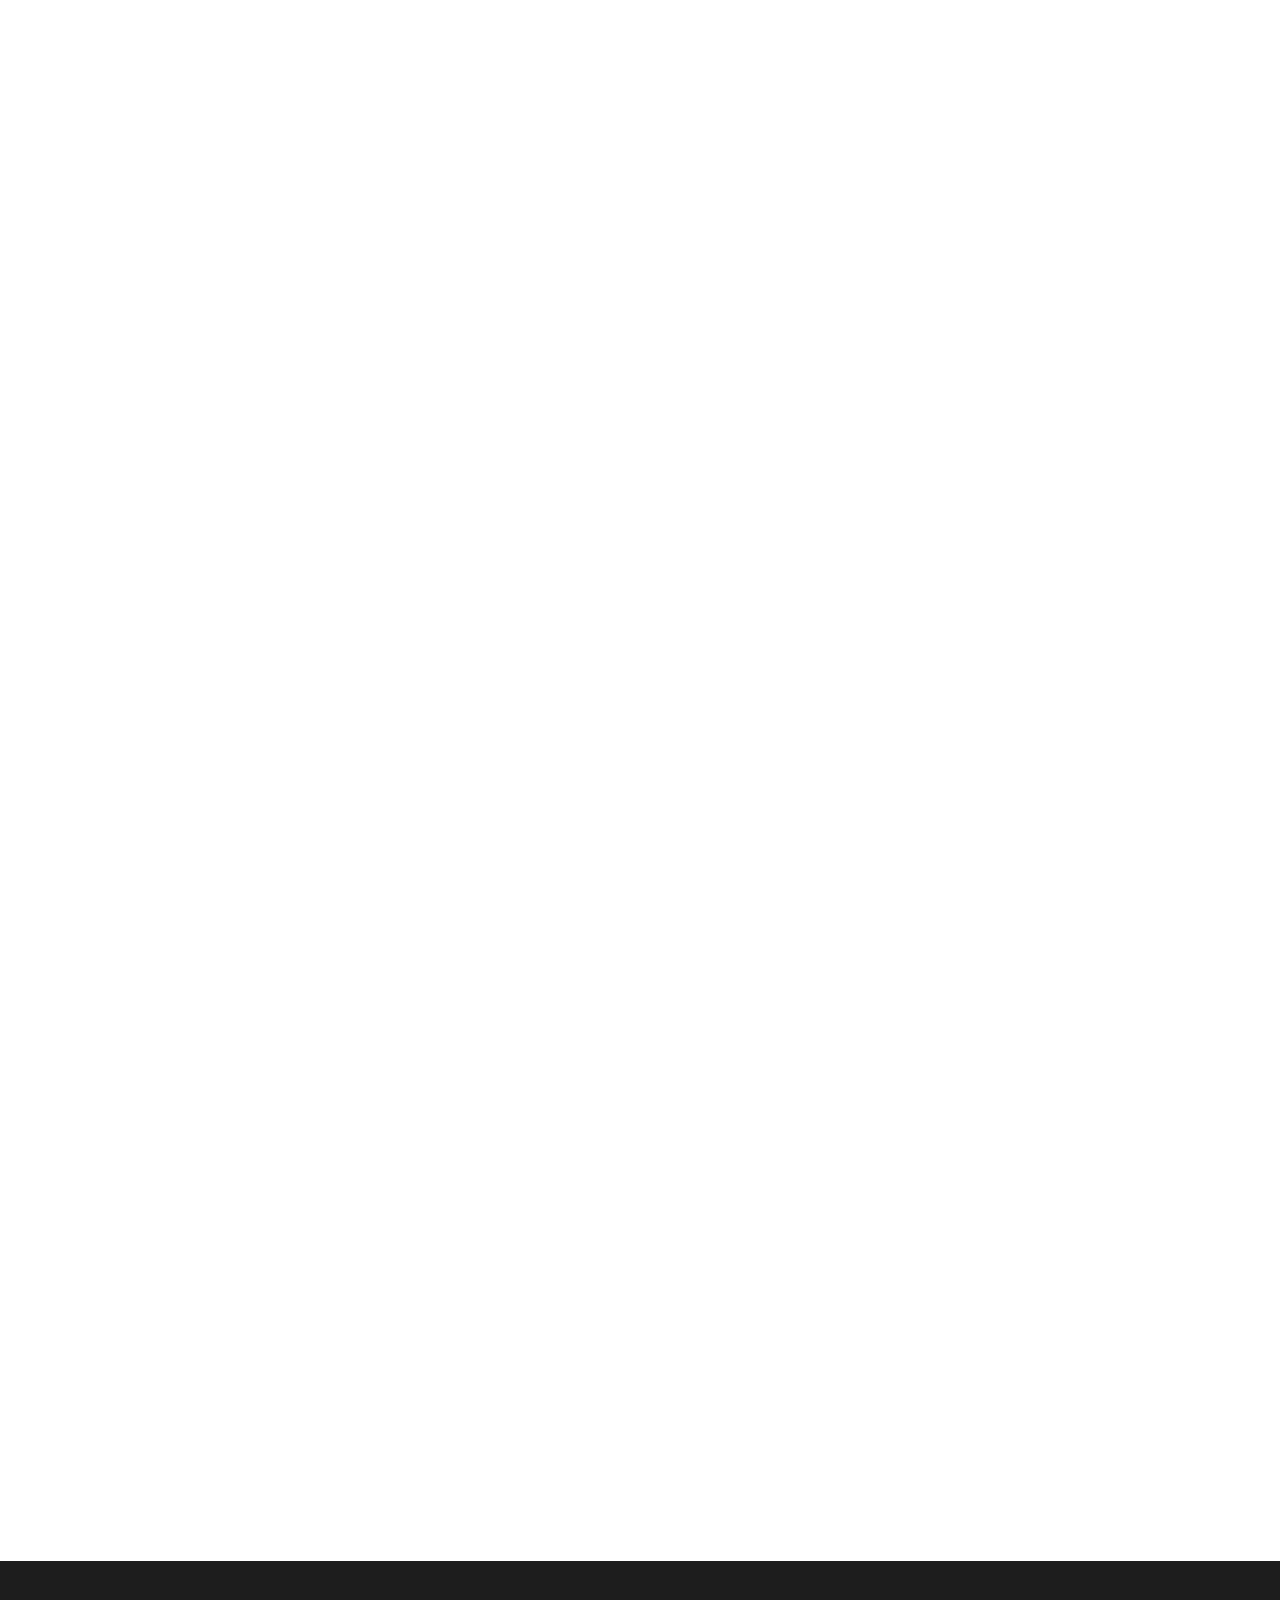
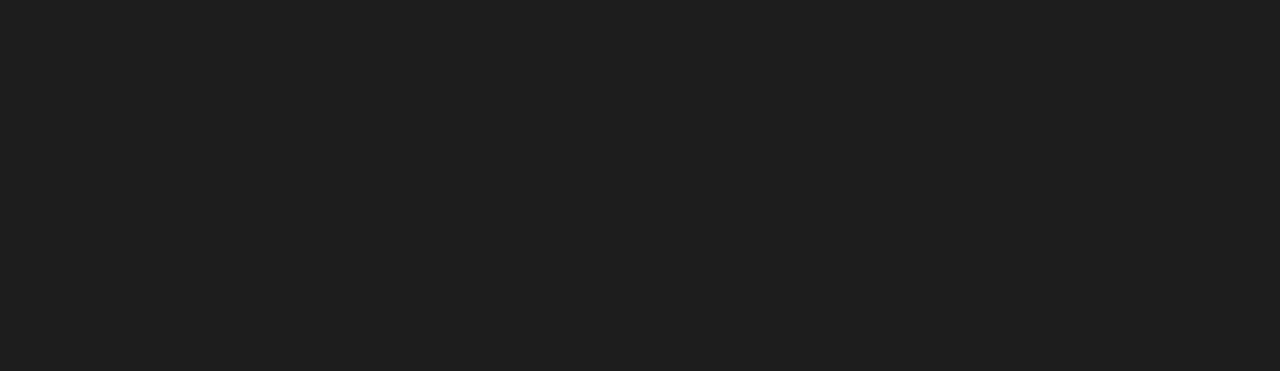
<file: work-detail.html>
<!DOCTYPE html>
<html lang="en">
<head>
<meta charset="utf-8">
<meta http-equiv="X-UA-Compatible" content="IE=edge">
<meta name="viewport" content="width=device-width, initial-scale=1">
<title>Wave | Agency & Freelancer Portfolio</title>
<meta name="author" content="Themezinho">
<meta name="description" content="Agency & Freelancer Portfolio HTML Template">
<meta name="keywords" content="wave, creatve, portfolio, html, template, carousel, theme, agency, html5">

<!-- SOCIAL MEDIA META -->
<meta property="og:description" content="Wave | Agency & Freelancer Portfolio">
<meta property="og:image" content="http://www.acrocapoeira.com/wave/preview.png">
<meta property="og:site_name" content="WAVE">
<meta property="og:title" content="WAVE">
<meta property="og:type" content="website">
<meta property="og:url" content="http://www.acrocapoeira.com/wave">

<!-- TWITTER META -->
<meta name="twitter:card" content="summary">
<meta name="twitter:site" content="@WAVE">
<meta name="twitter:creator" content="@WAVE">
<meta name="twitter:title" content="WAVE">
<meta name="twitter:description" content="Wave | Agency & Freelancer Portfolio">
<meta name="twitter:image" content="http://www.acrocapoeira.com/wave/preview.png">

<!-- FAVICON FILES -->
<link href="ico/apple-touch-icon-144-precomposed.png" rel="apple-touch-icon-precomposed" sizes="144x144">
<link href="ico/apple-touch-icon-114-precomposed.png" rel="apple-touch-icon-precomposed" sizes="114x114">
<link href="ico/apple-touch-icon-72-precomposed.png" rel="apple-touch-icon-precomposed" sizes="72x72">
<link href="ico/apple-touch-icon-57-precomposed.png" rel="apple-touch-icon-precomposed">
<link href="ico/favicon.png" rel="shortcut icon">

<!-- CSS FILES -->
<link href="css/main.css" rel="stylesheet">

<!-- HTML5 shim and Respond.js for IE8 support of HTML5 elements and media queries -->
<!-- WARNING: Respond.js doesn't work if you view the page via file:// -->
<!--[if lt IE 9]>
      <script src="https://oss.maxcdn.com/html5shiv/3.7.2/html5shiv.min.js"></script>
      <script src="https://oss.maxcdn.com/respond/1.4.2/respond.min.js"></script>
    <![endif]-->
</head>
<body>
<div class="loading">
  <div class="loader">
    <h2 class="loading-text cd-headline clip is-full-width"> <span class="cd-words-wrapper"> <b class="is-visible">Hey please wait</b> <b>Still loading</b></span> </h2>
    <div class="loading-image"><img src="images/loading.gif" alt="Image"></div>
  </div>
  <!-- end loader --> 
</div>
<!-- end loading -->
<div class="transition-overlay"></div>
<!-- end transition-overlay -->
<div class="navigation" role="navigation">
  <div class="video-bg hidden-sm hidden-xs">
    <video src="videos/video.mp4" muted autoplay loop></video>
  </div>
  <!-- end video-bg -->
  <div class="table">
    <div class="inner">
      <nav>
        <ul>
          <li><a href="index.html" class="transition">HOME</a></li>
          <li><a href="showcase.html">SHOWCASE</a></li>
          <li><a href="wave.html" class="transition">WAVE</a></li>
          <li><a href="services.html" class="transition">SERVICES</a></li>
          <li><a href="news.html" class="transition">NEWS</a></li>
          <li><a href="contact.html" class="transition">CONTACT</a></li>
        </ul>
      </nav>
      <span class="copyright">© 2015 Wave | Agency & Freelancer Portfolio</span> </div>
    <!-- end inner --> 
  </div>
  <!-- end table --> 
</div>
<!-- end navigation -->
<nav class="navbar navbar-default" role="navigation">
  <div class="container">
    <div class="row">
      <div class="col-xs-12"> <a href="#"><img src="images/logo.png" alt="Image" class="logo"></a>
        <div class="hamburger-menu"> <span></span> <span></span> <span></span> <span></span> </div>
      </div>
      <!-- end col-12 --> 
    </div>
    <!-- end row --> 
  </div>
  <!-- end container --> 
</nav>
<!-- end navbar -->
<section class="int-header" style="background:url(images/project-detail-hero.jpg) center; background-size:cover;">
  <div class="table">
    <div class="inner">
      <div class="container">
        <h3>vegae e cAm</h3>
        <p>Agency that brings ambitious brands to the next level by transforming their digital business.</p>
        <img src="images/icon-mouse.png" alt="Image"> </div>
      <!-- end container --> 
    </div>
    <!-- end inner --> 
  </div>
  <!-- end table --> 
</section>
<!-- end int-header -->
<main>
  <section class="project-detail">
    <div class="container">
      <div class="row">
        <div class="col-md-5 wow fadeInUp" data-wow-delay="0.05s">
          <h4>TECHNOLOGY</h4>
          <p>HTML 5, CSS, CSS Transition, jQuery, Php, MySQL</p>
        </div>
        <!-- end col-5 -->
        <div class="col-md-3 wow fadeInUp" data-wow-delay="0.10s">
          <h4>URL</h4>
          <p>www.yahoo.com </p>
          
        </div>
        <!-- end col-3 -->
        <div class="col-md-4 wow fadeInUp" data-wow-delay="0.15s">
          <h4>CLIENTS</h4>
          <p>E-Cam digital oculus company ltd.</p>
        </div>
        <!-- end col-4 --> 
        <div class="col-xs-12 spacing wow fadeInUp">
        <h4>DESCRIPTION</h4>
        <p>The goal of design was to provide direction for the new wearable device. Emotion is designed to take advantage of the EEG technology will develop further in the future. It is able to detect the moment while listening to music touched, and record the environment emotion of the moment received. The saved video recordings can be shared with others.</p>
        </div>
      <!-- end col-12 -->
        <div class="col-xs-12 spacing wow fadeInUp">
      	<img src="images/mockup-macbook.png" alt="Image" class="full-width">
      </div>
      <!-- end col-12 -->
      <div class="col-xs-12 text-center spacing wow fadeInUp">
      	<img src="images/mockup-iphone.png" alt="Image">
      </div>
      <!-- end col-12 -->
      </div>
      <!-- end row -->
    </div>
    <!--end container -->
  </section>
  <!-- end project-detail -->
</main>
<div class="footer-space"></div>
<footer>
  <div class="container">
    <div class="row">
      <div class="col-xs-12 text-center"> <img src="images/logo.png" alt="Image" class="logo">
        <h3>WE ARE A DIGITAL AGENCY</h3>
      </div>
      <!-- end col-12 -->
      <div class="col-xs-12">
        <div class="sub-footer"> <span class="copyright">© 2015 Wave | Agency & Freelancer Portfolio</span>
          <ul>
            <li> <a href="contact.html">Contact Us</a></li>
            <li> <a href="career.html">Career</a></li>
            <li> <a href="http://www.dribble.com" target="_blank">Dribble</a></li>
            <li> <a href="http://www.behance.net" target="_blank">Behance</a></li>
          </ul>
        </div>
        <!-- end sub-footer --> 
      </div>
      <!-- end col-12 --> 
    </div>
    <!-- end row --> 
  </div>
  <!-- end container --> 
</footer>
<!-- end footer --> 

<!-- JS FILES --> 
<script src="js/jquery.min.js"></script> 
<script type="text/javascript">
(function($) {
	$(window).load(function(){
		$(".loading .loading-image").addClass("dissappear");
		$(".loading .loading-text").addClass("dissappear");
		$(".int-header").addClass("goes-up");
		$(".navbar-default").addClass("show");
		$('.loading').delay(1000).addClass("fade-out");	
	});
})(jQuery)
</script> 
<script src="js/bootstrap.min.js"></script> 
<script src="js/waypoints.min.js"></script> 
<script src="js/jquery.counterup.min.js"></script> 
<script src="js/jquery.textrotater.js"></script> 
<script src="js/jquery.stellar.js"></script> 
<script src="js/jquery.vopacity.js"></script> 
<script src="js/wow.js"></script> 
<script src="js/masonry.min.js"></script> 
<script src="js/jquery.swipebox.js"></script> 
<script src='js/jquery.themepunch.tools.min.js' type='text/javascript' ></script> 
<script src='js/jquery.themepunch.revolution.min.js' type='text/javascript' ></script> 
<script src='js/settings.js' type='text/javascript' ></script> 
<script src="js/scripts.js" type="text/javascript"></script>
</body>
</html>
</file>
<file: css/main.css>
@import url("animate.css");
@import url("fpslineicons.css");
@import url("settings.css");
@import url("swipebox.css");
@import url("text-rotater.css");
@import url("bootstrap.css");
@import url("bootstrap.min.css");
@import url("style.css");
</file>
